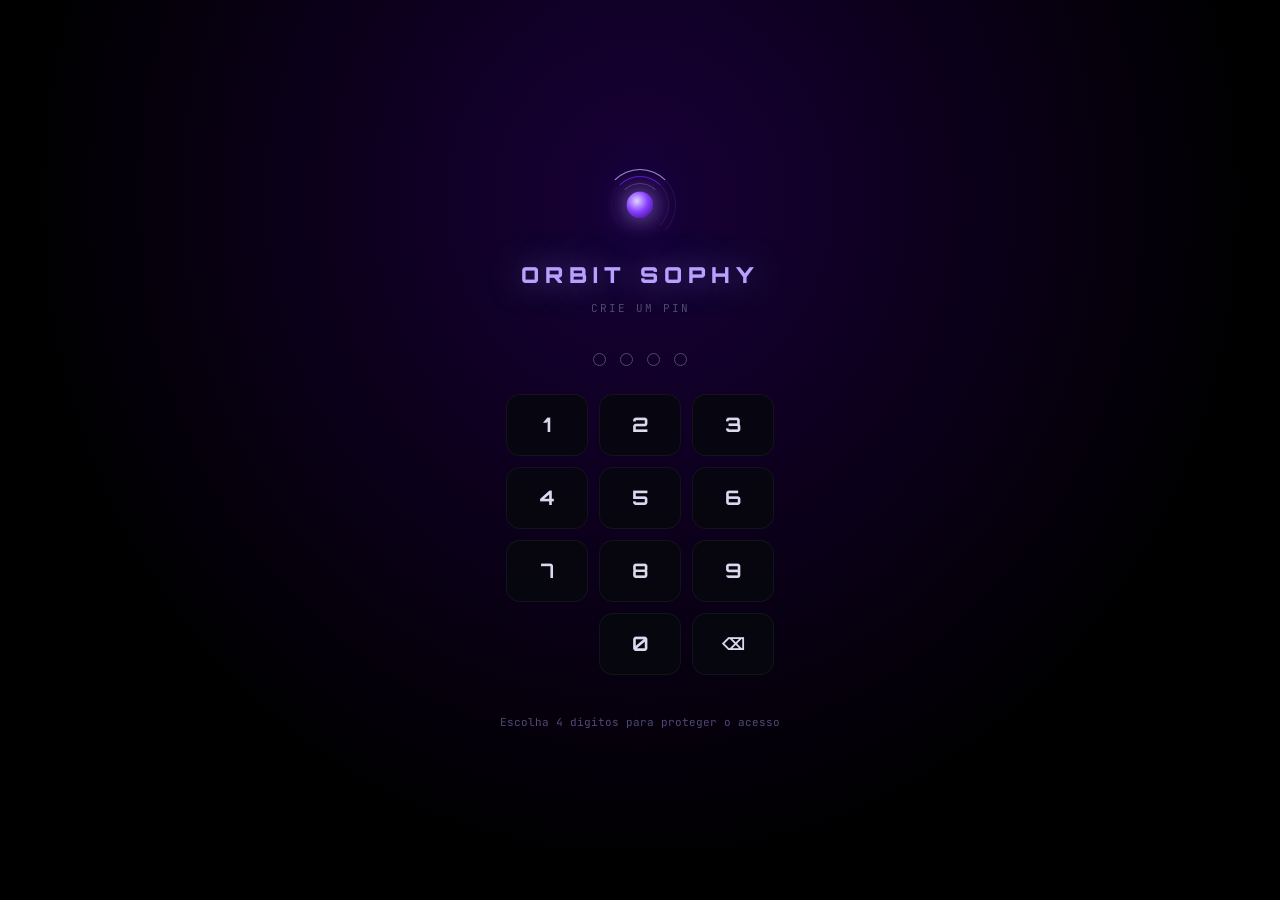
<file: index_backup.html>
<!DOCTYPE html>
<html lang="pt-BR">
<head>
<meta charset="UTF-8">
<meta name="viewport" content="width=device-width, initial-scale=1.0, viewport-fit=cover">
<meta name="theme-color" content="#000000">
<meta name="apple-mobile-web-app-capable" content="yes">
<meta name="apple-mobile-web-app-status-bar-style" content="black-translucent">
<meta name="apple-mobile-web-app-title" content="Orbit Sophy">
<link rel="manifest" href="./manifest.json">
<title>Orbit Sophy</title>
<link rel="preconnect" href="https://fonts.googleapis.com">
<link rel="preconnect" href="https://fonts.gstatic.com" crossorigin>
<link href="https://fonts.googleapis.com/css2?family=Orbitron:wght@400;600;900&family=Exo+2:ital,wght@0,300;0,400;0,500;0,600;1,300&family=JetBrains+Mono:wght@300;400&display=swap" rel="stylesheet">
<style>
:root {
  --bg:#000000; --bg2:#07070f; --bg3:#0d0d1a; --bg4:#111128;
  --primary:#6B1FEF; --pdim:#6B1FEF38; --accent:#b8a0ff; --adim:#b8a0ff12;
  --usr:#130035; --usrb:#220055;
  --text:#dcd8f0; --dimtext:#4e4a72; --border:rgba(255,255,255,0.05);
  --r:16px; --rsm:10px;
  --fd:'Orbitron',monospace; --fb:'Exo 2',sans-serif; --fm:'JetBrains Mono',monospace;
}
*,*::before,*::after{box-sizing:border-box;margin:0;padding:0}
html{height:100%;height:-webkit-fill-available}
body{height:100%;font-family:var(--fb);background:var(--bg);color:var(--text);font-size:15px;line-height:1.65;-webkit-font-smoothing:antialiased;overflow:hidden;overscroll-behavior:none}

/* BG CANVAS — sword */
#bg-canvas{position:fixed;inset:0;z-index:0;pointer-events:none}

.screen{position:fixed;inset:0;z-index:1;display:flex;flex-direction:column}

/* ── PIN ─────────────────────────────── */
#pinscreen{align-items:center;justify-content:center;padding:32px 24px;background:radial-gradient(ellipse at 50% 22%,#180038 0%,#000000 68%)}
.pin-hero{text-align:center;margin-bottom:36px}
.pin-title{font-family:var(--fd);font-size:22px;font-weight:900;letter-spacing:6px;color:var(--accent);text-shadow:0 0 32px rgba(184,160,255,.55),0 0 70px rgba(107,31,239,.3);margin-top:16px}
.pin-sub{font-size:11px;color:var(--dimtext);margin-top:5px;font-family:var(--fm);letter-spacing:2px}
.pin-dots{display:flex;gap:14px;justify-content:center;margin:0 auto 28px}
.pin-dot{width:13px;height:13px;border-radius:50%;border:1.5px solid var(--dimtext);transition:all .2s}
.pin-dot.filled{background:var(--accent);border-color:var(--accent);box-shadow:0 0 12px var(--accent)}
.pin-dot.err{background:#ff5050;border-color:#ff5050;animation:shake .4s ease}
@keyframes shake{0%,100%{transform:translateX(0)}20%{transform:translateX(-6px)}40%{transform:translateX(6px)}60%{transform:translateX(-4px)}80%{transform:translateX(4px)}}
.pin-grid{display:grid;grid-template-columns:repeat(3,1fr);gap:11px;max-width:270px;margin:0 auto}
.pin-key{height:62px;border-radius:14px;background:rgba(7,7,15,.9);border:1px solid var(--border);color:var(--text);font-family:var(--fd);font-size:20px;font-weight:700;cursor:pointer;transition:all .15s;display:flex;align-items:center;justify-content:center;-webkit-tap-highlight-color:transparent;user-select:none;backdrop-filter:blur(10px)}
.pin-key:active{background:var(--pdim);border-color:var(--primary);transform:scale(.93);box-shadow:0 0 20px var(--pdim)}
.pin-key.del{font-size:16px;font-family:var(--fb)}
.pin-key.empty{visibility:hidden}
.pin-hint{text-align:center;margin-top:18px;font-size:11px;color:var(--dimtext);font-family:var(--fm)}

/* ── SETUP ───────────────────────────── */
#setup{align-items:center;justify-content:center;padding:32px 24px;background:radial-gradient(ellipse at 50% 0%,#180038 0%,#060010 55%,var(--bg) 100%)}
.setup-hero{text-align:center;margin-bottom:32px}
.setup-name{font-family:var(--fd);font-size:24px;font-weight:900;letter-spacing:6px;color:var(--accent);text-shadow:0 0 35px rgba(184,160,255,.6),0 0 80px rgba(107,31,239,.25)}
.setup-sub{font-size:12px;color:var(--dimtext);margin-top:6px;font-family:var(--fm);letter-spacing:1px}
.setup-card{width:100%;max-width:420px;background:rgba(7,7,15,.92);border:1px solid var(--border);border-radius:var(--r);padding:28px;backdrop-filter:blur(20px)}
.setup-card h2{font-family:var(--fd);font-size:10px;letter-spacing:3px;color:var(--primary);margin-bottom:10px}
.setup-card p{font-size:13px;color:var(--dimtext);line-height:1.65;margin-bottom:6px}
.setup-card a{color:var(--accent);text-decoration:none}

/* ── INPUTS ──────────────────────────── */
input,textarea,select{width:100%;background:var(--bg3);border:1px solid var(--border);border-radius:var(--rsm);color:var(--text);font-family:var(--fm);font-size:13px;padding:12px 14px;outline:none;transition:border-color .2s;resize:none;-webkit-appearance:none}
input:focus,textarea:focus,select:focus{border-color:var(--primary)}
select option{background:var(--bg2)}
input[type="color"]{width:32px;height:32px;padding:2px;border-radius:8px;cursor:pointer;background:none}
.btn{display:block;width:100%;margin-top:14px;padding:14px;border-radius:var(--rsm);font-family:var(--fd);font-size:11px;font-weight:700;letter-spacing:2.5px;cursor:pointer;border:none;transition:all .2s;text-align:center}
.btn-primary{background:linear-gradient(135deg,var(--primary),#2d008a);color:#fff;box-shadow:0 6px 28px var(--pdim)}
.btn-ghost{background:transparent;color:var(--dimtext);border:1px solid var(--border);font-family:var(--fb);font-size:13px;letter-spacing:0;font-weight:400;margin-top:8px}
.btn-danger{background:transparent;border:1px solid rgba(255,60,60,.2);color:#ff7070;font-family:var(--fb);font-size:13px;letter-spacing:0;font-weight:400;margin-top:8px}

/* ── AVATAR / ORB ────────────────────── */
.av{position:relative;flex-shrink:0}

/* Core orb */
.av-core{
  position:absolute;border-radius:50%;
  background:radial-gradient(circle at 38% 35%,#e0d4ff 0%,#8840ff 45%,#2a0066 100%);
  top:50%;left:50%;transform:translate(-50%,-50%);
  box-shadow:0 0 22px rgba(184,160,255,.7),0 0 50px rgba(107,31,239,.4),0 0 90px rgba(107,31,239,.15);
  animation:av-pulse 2.8s ease-in-out infinite
}

/* Orbit rings */
.av-r{position:absolute;inset:0;border-radius:50%;border:1.5px solid transparent;animation:av-spin 2.4s linear infinite}
.av-r{border-top-color:rgba(184,160,255,.85);border-right-color:rgba(184,160,255,.1)}
.av-r2{border-top-color:rgba(107,31,239,.8);border-left-color:rgba(107,31,239,.1);animation:av-spin 3.8s linear infinite reverse}
.av-r3{border-top-color:rgba(184,160,255,.3);border-right-color:rgba(107,31,239,.1);animation:av-spin 6s linear infinite}

/* Aura pulse waves */
.av-aura{position:absolute;inset:0;border-radius:50%;pointer-events:none;animation:aura-wave 3.2s ease-out infinite}
.av-aura2{animation-delay:1.07s}
.av-aura3{animation-delay:2.13s}
@keyframes aura-wave{
  0%{box-shadow:0 0 0 0 rgba(184,160,255,.4),0 0 0 0 rgba(107,31,239,.25);opacity:1}
  65%{box-shadow:0 0 0 20px rgba(184,160,255,0),0 0 0 36px rgba(107,31,239,0);opacity:0}
  100%{opacity:0}
}

@keyframes av-spin{to{transform:rotate(360deg)}}
@keyframes av-pulse{
  0%,100%{box-shadow:0 0 18px rgba(184,160,255,.7),0 0 40px rgba(107,31,239,.4)}
  50%{box-shadow:0 0 34px rgba(184,160,255,.9),0 0 75px rgba(107,31,239,.55),0 0 110px rgba(107,31,239,.12)}
}

/* Sizes */
.av-88{width:88px;height:88px}.av-88 .av-core{width:33px;height:33px}.av-88 .av-r2{inset:8px}.av-88 .av-r3{inset:16px;border-width:1px}
.av-72{width:72px;height:72px}.av-72 .av-core{width:27px;height:27px}.av-72 .av-r2{inset:7px}.av-72 .av-r3{inset:14px;border-width:1px}
.av-44{width:44px;height:44px}.av-44 .av-core{width:16px;height:16px}.av-44 .av-r2{inset:5px}.av-44 .av-r3{inset:11px;border-width:1px}
.av-28{width:28px;height:28px}.av-28 .av-core{width:10px;height:10px}.av-28 .av-r{border-width:1px}.av-28 .av-r2{inset:4px;border-width:1px}.av-28 .av-r3{display:none}

/* ── CHAT ────────────────────────────── */
#chat{display:none}
.hdr{flex-shrink:0;height:calc(62px + env(safe-area-inset-top,0px));padding-top:env(safe-area-inset-top,0px);background:linear-gradient(to bottom,rgba(0,0,0,.98),rgba(0,0,0,.7));backdrop-filter:blur(24px);-webkit-backdrop-filter:blur(24px);border-bottom:1px solid var(--border);display:flex;align-items:center;padding-left:14px;padding-right:14px;gap:12px;position:relative;z-index:10}
.hdr-info{flex:1;min-width:0}
.hdr-name{font-family:var(--fd);font-size:13px;font-weight:900;letter-spacing:4px;color:var(--accent);text-shadow:0 0 14px rgba(184,160,255,.45);white-space:nowrap;overflow:hidden;text-overflow:ellipsis}
.hdr-status{display:flex;align-items:center;gap:6px;font-size:11px;color:var(--dimtext);margin-top:2px;font-family:var(--fm)}
.status-dot{width:5px;height:5px;border-radius:50%;background:var(--accent);box-shadow:0 0 6px var(--accent);animation:sdot 2.5s ease-in-out infinite;flex-shrink:0}
@keyframes sdot{0%,100%{opacity:1}50%{opacity:.25}}
#mode-badge{font-size:9px;padding:2px 7px;border-radius:20px;background:var(--pdim);border:1px solid var(--primary);color:var(--accent);font-family:var(--fm);letter-spacing:.5px;display:none}
/* ── [#180] Fix área de toque mínima 44×44px ── */
.hdr-btn{flex-shrink:0;width:44px;height:44px;border-radius:11px;background:var(--bg2);border:1px solid var(--border);color:var(--dimtext);cursor:pointer;display:flex;align-items:center;justify-content:center;transition:all .2s;-webkit-tap-highlight-color:transparent}
.hdr-btn:active{background:var(--pdim);border-color:var(--primary);color:var(--accent)}

/* ── MESSAGES ────────────────────────── */
#msgs{flex:1;overflow-y:auto;overflow-x:hidden;padding:14px 14px 8px;-webkit-overflow-scrolling:touch;scroll-behavior:smooth;position:relative;z-index:1}
#msgs::-webkit-scrollbar{width:2px}
#msgs::-webkit-scrollbar-thumb{background:var(--pdim);border-radius:2px}
/* ── [#171] Lazy load button ── */
#load-more-btn{text-align:center;padding:8px 14px 4px}
#load-more-btn button{background:var(--bg3);border:1px solid var(--border);color:var(--dimtext);font-family:var(--fm);font-size:10px;letter-spacing:.5px;padding:5px 16px;border-radius:20px;cursor:pointer;-webkit-tap-highlight-color:transparent;transition:all .18s}
#load-more-btn button:active{background:var(--pdim);border-color:var(--primary);color:var(--accent)}
.empty{display:flex;flex-direction:column;align-items:center;justify-content:center;height:100%;text-align:center;padding:40px;gap:12px;opacity:.55}
.empty h3{font-family:var(--fd);font-size:13px;font-weight:900;letter-spacing:4px;color:var(--accent)}
.empty p{font-size:13px;color:var(--dimtext);line-height:1.6}
.mrow{display:flex;gap:8px;margin-bottom:12px;animation:min .28s ease-out}
@keyframes min{from{opacity:0;transform:translateY(8px)}to{opacity:1;transform:translateY(0)}}
.mrow.user{flex-direction:row-reverse}
.mbubble{max-width:80%;padding:10px 14px;border-radius:var(--r);font-size:14px;line-height:1.65;word-break:break-word}
.mrow.sophy .mbubble{background:rgba(7,7,15,.9);border:1px solid var(--border);border-top-left-radius:4px;backdrop-filter:blur(10px)}
.mrow.user .mbubble{background:linear-gradient(135deg,var(--usrb) 0%,var(--usr) 100%);border:1px solid rgba(107,31,239,.25);border-top-right-radius:4px;color:rgba(255,255,255,.9)}
.mtime{font-size:10px;color:var(--dimtext);margin-top:3px;font-family:var(--fm);padding:0 4px}
.mrow.user .mtime{text-align:right}
.mrow.user .mcontent{display:flex;flex-direction:column;align-items:flex-end}
.typing{padding:14px 16px;display:flex;gap:5px;align-items:center}
.tdot{width:5px;height:5px;border-radius:50%;background:var(--accent);animation:tb .9s ease-in-out infinite}
.tdot:nth-child(2){animation-delay:.17s}.tdot:nth-child(3){animation-delay:.34s}
@keyframes tb{0%,80%,100%{transform:scale(.75);opacity:.3}40%{transform:scale(1.2);opacity:1}}
.mbubble strong{color:var(--accent);font-weight:600}
.mrow.user .mbubble strong{color:rgba(255,255,255,.9)}
.mbubble em{opacity:.75;font-style:italic}
.mbubble code{font-family:var(--fm);font-size:12px;background:rgba(0,0,0,.5);padding:2px 6px;border-radius:5px;color:var(--accent)}
.mrow.user .mbubble code{background:rgba(0,0,0,.25);color:rgba(255,255,255,.85)}
.mbubble pre{background:rgba(0,0,0,.6);border:1px solid var(--border);border-radius:10px;padding:14px;overflow-x:auto;margin:8px 0}
.mbubble pre code{background:none;padding:0;color:var(--text)}
.mbubble ul,.mbubble ol{padding-left:20px;margin:5px 0}
.mbubble li{margin-bottom:4px}
.mbubble h1,.mbubble h2,.mbubble h3{font-family:var(--fd);font-size:10px;letter-spacing:2px;color:var(--accent);margin:10px 0 5px;text-transform:uppercase}
.mbubble hr{border:none;border-top:1px solid var(--border);margin:8px 0}
.mbubble p{margin-bottom:5px}.mbubble p:last-child{margin-bottom:0}
/* ── [#148] URLs clicáveis ── */
.mbubble a{color:var(--accent);text-decoration:underline;text-decoration-color:rgba(184,160,255,.3);word-break:break-all}
.mrow.user .mbubble a{color:rgba(255,255,255,.85)}
.merr{font-size:12px;color:#ff7070;text-align:center;padding:8px 14px;background:rgba(255,50,50,.06);border:1px solid rgba(255,50,50,.15);border-radius:8px;margin:6px 0}

/* ── [#10] CODE COPY BUTTON ─────────── */
.pre-wrap{position:relative}
.pre-copy{position:absolute;top:8px;right:8px;background:rgba(107,31,239,.22);border:1px solid rgba(107,31,239,.35);color:var(--accent);font-family:var(--fm);font-size:9px;letter-spacing:1px;padding:3px 9px;border-radius:6px;cursor:pointer;transition:all .18s;-webkit-tap-highlight-color:transparent}
.pre-copy:active{background:var(--pdim)}

/* ── [#9] MSG ACTIONS (copiar mensagem) ── */
.msg-actions{display:flex;align-items:center;gap:6px;margin-top:2px}
.msg-copy{background:none;border:none;color:var(--dimtext);cursor:pointer;font-family:var(--fm);font-size:9px;letter-spacing:.5px;padding:2px 6px;border-radius:6px;transition:color .18s;-webkit-tap-highlight-color:transparent;line-height:1}
.msg-copy:active{color:var(--accent)}

/* ── [#13] SCROLL TO BOTTOM ─────────── */
#scroll-btn{position:absolute;bottom:82px;right:14px;width:38px;height:38px;border-radius:50%;background:rgba(13,13,26,.97);border:1px solid var(--border);color:var(--dimtext);cursor:pointer;display:none;align-items:center;justify-content:center;z-index:8;transition:opacity .22s,transform .22s;-webkit-tap-highlight-color:transparent;box-shadow:0 4px 18px rgba(0,0,0,.65);font-size:16px;opacity:0;pointer-events:none}
#scroll-btn.show{display:flex;opacity:1;pointer-events:auto}
#scroll-btn:active{background:var(--pdim);border-color:var(--primary);color:var(--accent);transform:scale(.9)}

/* ── [#65] MSG SHARE ─────────────────── */
.msg-share{background:none;border:none;color:var(--dimtext);cursor:pointer;font-family:var(--fm);font-size:9px;letter-spacing:.5px;padding:2px 6px;border-radius:6px;transition:color .18s;-webkit-tap-highlight-color:transparent;line-height:1}
.msg-share:active{color:var(--accent)}

/* ── [#56] MARKDOWN TABLE ─────────── */
.mbubble table{border-collapse:collapse;width:100%;font-size:12px;margin:8px 0;border-radius:8px;overflow:hidden}
.mbubble th{background:var(--pdim);color:var(--accent);padding:6px 10px;text-align:left;font-family:var(--fm);font-size:10px;letter-spacing:1px;border-bottom:1px solid rgba(107,31,239,.3)}
.mbubble td{padding:6px 10px;border-bottom:1px solid var(--border);vertical-align:top}
.mbubble tr:last-child td{border-bottom:none}

/* ── [#8] ATTACH BAR ────────────────── */
#attach-bar{flex-shrink:0;padding:6px 14px 0;display:none}
.attach-chip{display:inline-flex;align-items:center;gap:7px;background:var(--pdim);border:1px solid rgba(107,31,239,.35);border-radius:20px;padding:5px 12px;font-size:12px;color:var(--accent);font-family:var(--fm)}
.attach-chip img{width:28px;height:28px;object-fit:cover;border-radius:5px}
.attach-rm{background:none;border:none;color:var(--accent);cursor:pointer;font-size:16px;line-height:1;padding:0;opacity:.75}
.attach-rm:active{opacity:1}

/* ── INPUT AREA ──────────────────────── */
.inp-area{flex-shrink:0;padding:10px 14px calc(10px + env(safe-area-inset-bottom,0px));background:linear-gradient(to top,rgba(0,0,0,.99),rgba(0,0,0,.8));backdrop-filter:blur(24px);-webkit-backdrop-filter:blur(24px);border-top:1px solid var(--border);display:flex;gap:8px;align-items:flex-end;position:relative;z-index:10}
#msginput{flex:1;min-height:44px;max-height:120px;padding:10px 14px;font-size:15px;border-radius:14px;line-height:1.5;background:var(--bg2);border-color:var(--border);font-family:var(--fb)}
#msginput:focus{border-color:var(--primary)}
.inp-btn{flex-shrink:0;width:44px;height:44px;border-radius:14px;border:none;cursor:pointer;display:flex;align-items:center;justify-content:center;transition:all .18s;-webkit-tap-highlight-color:transparent}
#sendbtn{background:linear-gradient(135deg,var(--primary),#2d008a);color:#fff;box-shadow:0 4px 18px var(--pdim)}
#sendbtn:active{transform:scale(.92)}
#sendbtn:disabled{opacity:.3;cursor:not-allowed;transform:none;box-shadow:none}
#micbtn{background:var(--bg2);border:1px solid var(--border);color:var(--dimtext)}
#micbtn.on{background:var(--pdim);border-color:var(--primary);color:var(--accent)}
#attachbtn{background:var(--bg2);border:1px solid var(--border);color:var(--dimtext)}
#attachbtn:active{background:var(--pdim);border-color:var(--primary);color:var(--accent)}
#voicebtn{background:var(--bg2);border:1px solid var(--border);color:var(--dimtext)}
#voicebtn.on{background:rgba(184,160,255,.1);border-color:var(--accent);color:var(--accent)}

/* ── CONTEXT PANEL ───────────────────── */
#ctx{position:fixed;inset:0;z-index:50;display:flex;transform:translateX(-100%);transition:transform .35s cubic-bezier(.4,0,.2,1)}
#ctx.open{transform:none}
.ctx-backdrop{position:absolute;inset:0;background:rgba(0,0,0,.65);backdrop-filter:blur(6px)}
.ctx-content{position:relative;width:min(88%,340px);height:100%;background:var(--bg2);border-right:1px solid var(--border);display:flex;flex-direction:column;overflow:hidden}
.ctx-hdr{padding:calc(20px + env(safe-area-inset-top,0px)) 18px 14px;border-bottom:1px solid var(--border);flex-shrink:0}
.ctx-title{font-family:var(--fd);font-size:10px;letter-spacing:3px;color:var(--accent);margin-bottom:4px}
.ctx-date{font-family:var(--fm);font-size:11px;color:var(--dimtext)}
.ctx-body{flex:1;overflow-y:auto;padding:16px;-webkit-overflow-scrolling:touch}
.ctx-body::-webkit-scrollbar{width:2px}
.ctx-sec{margin-bottom:20px}
.ctx-sec-title{font-family:var(--fm);font-size:9px;letter-spacing:2px;color:var(--primary);text-transform:uppercase;margin-bottom:10px}
.ctx-item{background:var(--bg3);border:1px solid var(--border);border-radius:10px;padding:10px 12px;margin-bottom:7px;font-size:13px;line-height:1.5}
.ctx-item-time{font-family:var(--fm);font-size:10px;color:var(--accent);margin-bottom:3px}
.ctx-item-del{float:right;background:none;border:none;color:var(--dimtext);cursor:pointer;font-size:14px;padding:0;line-height:1}
.ctx-empty{font-size:12px;color:var(--dimtext);font-style:italic;text-align:center;padding:20px 0}

/* ── SETTINGS PANEL ──────────────────── */
#panel{position:fixed;inset:0;z-index:100;display:flex;transform:translateX(100%);transition:transform .38s cubic-bezier(.4,0,.2,1)}
#panel.open{transform:none}
.p-backdrop{position:absolute;inset:0;background:rgba(0,0,0,.6);backdrop-filter:blur(6px)}
.p-content{position:relative;margin-left:auto;width:min(100%,500px);height:100%;background:var(--bg2);border-left:1px solid var(--border);display:flex;flex-direction:column;overflow:hidden}
.p-hdr{padding:calc(18px + env(safe-area-inset-top,0px)) 18px 0;flex-shrink:0;border-bottom:1px solid var(--border);padding-bottom:14px}
.p-title{font-family:var(--fd);font-size:10px;letter-spacing:3px;color:var(--accent);margin-bottom:12px}
.tabs{display:flex;gap:4px;overflow-x:auto;scrollbar-width:none}
.tabs::-webkit-scrollbar{display:none}
.tab{flex-shrink:0;padding:6px 12px;border-radius:8px;font-family:var(--fm);font-size:10px;letter-spacing:1px;cursor:pointer;border:1px solid transparent;background:transparent;color:var(--dimtext);transition:all .18s}
.tab.on{background:var(--pdim);border-color:var(--primary);color:var(--accent)}
.p-body{flex:1;overflow-y:auto;padding:18px;-webkit-overflow-scrolling:touch}
.p-body::-webkit-scrollbar{width:2px}
.psec{margin-bottom:20px}
.plabel{display:block;font-size:10px;letter-spacing:2px;color:var(--dimtext);text-transform:uppercase;margin-bottom:6px;font-family:var(--fm)}
.pdesc{font-size:12px;color:var(--dimtext);margin-bottom:8px;line-height:1.6}
.pdesc a{color:var(--accent);text-decoration:none}
.cwrap{display:flex;align-items:center;gap:8px;background:var(--bg3);border:1px solid var(--border);border-radius:var(--rsm);padding:8px 10px}
.cwrap input[type="text"]{flex:1;background:none;border:none;padding:0;font-size:12px}
.epitem{background:var(--bg3);border:1px solid var(--border);border-radius:8px;padding:10px 12px;font-size:12px;line-height:1.55;margin-bottom:7px}
.epdate{font-family:var(--fm);font-size:10px;color:var(--accent);margin-bottom:3px}
.disc-item{background:var(--bg3);border:1px solid var(--border);border-radius:10px;padding:12px;margin-bottom:8px;font-size:13px}
.disc-item-name{font-family:var(--fd);font-size:10px;letter-spacing:1px;color:var(--accent);margin-bottom:6px}
.disc-del{background:none;border:none;color:var(--dimtext);cursor:pointer;font-size:13px;float:right}
.p-ftr{flex-shrink:0;padding:12px 18px calc(12px + env(safe-area-inset-bottom,0px));border-top:1px solid var(--border);display:flex;gap:8px}
.btn-sm{flex:1;padding:11px;border-radius:10px;font-size:10px;letter-spacing:1.5px;cursor:pointer;border:none;font-family:var(--fd);transition:all .2s}
.btn-sm-save{background:linear-gradient(135deg,var(--primary),#2d008a);color:#fff;box-shadow:0 4px 16px var(--pdim)}
.btn-sm-close{background:var(--bg3);border:1px solid var(--border);color:var(--dimtext);font-family:var(--fb);font-size:13px;letter-spacing:0}

/* ── [S5] FERRAMENTAS ────────────────── */
.tool-sec{margin-bottom:22px;background:var(--bg3);border:1px solid var(--border);border-radius:12px;overflow:hidden}
.tool-sec-title{font-family:var(--fd);font-size:9px;letter-spacing:2px;color:var(--accent);padding:10px 14px 8px;border-bottom:1px solid var(--border);background:rgba(107,31,239,.07)}
.tool-body{padding:12px 14px}
.tool-row{display:flex;gap:8px;align-items:center;margin-bottom:8px}
.tool-row:last-child{margin-bottom:0}
.tool-inp{flex:1;background:var(--bg2);border:1px solid var(--border);border-radius:8px;color:var(--text);font-family:var(--fm);font-size:13px;padding:8px 11px;outline:none;transition:border-color .2s}
.tool-inp:focus{border-color:var(--primary)}
.tool-sel{background:var(--bg2);border:1px solid var(--border);border-radius:8px;color:var(--text);font-family:var(--fm);font-size:11px;padding:7px 9px;outline:none;cursor:pointer}
.tool-btn{flex-shrink:0;padding:8px 14px;border-radius:8px;background:var(--primary);color:#fff;border:none;font-family:var(--fd);font-size:9px;letter-spacing:1px;cursor:pointer;transition:opacity .18s;-webkit-tap-highlight-color:transparent}
.tool-btn:active{opacity:.75}
.tool-btn.ghost{background:var(--bg2);border:1px solid var(--border);color:var(--dimtext);font-family:var(--fb);font-size:12px;letter-spacing:0}
.tool-result{background:var(--bg);border:1px solid var(--border);border-radius:8px;padding:9px 12px;font-family:var(--fm);font-size:13px;color:var(--accent);min-height:36px;word-break:break-all;line-height:1.5;white-space:pre-wrap}
.tool-result.err{color:#ff7070;border-color:rgba(255,80,80,.2)}
/* Pomodoro */
.pomo-display{text-align:center;padding:12px 0 6px}
.pomo-time{font-family:var(--fd);font-size:32px;font-weight:900;color:var(--accent);text-shadow:0 0 20px rgba(184,160,255,.4);letter-spacing:4px}
.pomo-label{font-family:var(--fm);font-size:10px;letter-spacing:2px;color:var(--dimtext);margin-top:4px}
.pomo-btns{display:flex;gap:8px;margin-top:10px}
.pomo-btns .tool-btn{flex:1;text-align:center}
.pomo-progress{height:3px;background:var(--border);border-radius:2px;margin-top:10px;overflow:hidden}
.pomo-bar{height:100%;background:var(--primary);border-radius:2px;transition:width .5s linear;box-shadow:0 0 8px var(--pdim)}

/* ── [S6] FLASHCARDS / KANBAN / IDEAS ── */
.flash-scene{perspective:600px;width:100%;height:130px;cursor:pointer;margin-bottom:10px;-webkit-tap-highlight-color:transparent}
.flash-card{width:100%;height:100%;position:relative;transform-style:preserve-3d;transition:transform .42s}
.flash-card.flipped{transform:rotateY(180deg)}
.flash-face{position:absolute;inset:0;backface-visibility:hidden;-webkit-backface-visibility:hidden;border-radius:12px;display:flex;align-items:center;justify-content:center;padding:16px;text-align:center;font-size:14px;line-height:1.5}
.flash-front{background:var(--bg3);border:1px solid var(--border);color:var(--text)}
.flash-back{background:var(--pdim);border:1px solid rgba(107,31,239,.4);transform:rotateY(180deg);color:var(--accent);font-weight:500}
.flash-meta{font-family:var(--fm);font-size:10px;color:var(--dimtext);text-align:center;margin-bottom:8px}
.flash-hint{font-family:var(--fm);font-size:10px;color:var(--dimtext);text-align:center;margin-bottom:8px;opacity:.7}
.kanban-cols{display:flex;gap:7px;overflow-x:auto;padding-bottom:6px;scrollbar-width:none}
.kanban-cols::-webkit-scrollbar{display:none}
.kanban-col{flex:0 0 calc(33% - 4px);min-width:105px}
.kanban-col-title{font-family:var(--fd);font-size:8px;letter-spacing:2px;padding:6px 8px;border-radius:8px 8px 0 0;text-align:center;font-weight:700}
.k-todo .kanban-col-title{background:rgba(184,160,255,.14);color:var(--accent)}
.k-doing .kanban-col-title{background:rgba(255,165,0,.12);color:#ffb347}
.k-done .kanban-col-title{background:rgba(0,200,100,.1);color:#5dffa0}
.kanban-cards{background:var(--bg3);border:1px solid var(--border);border-top:none;border-radius:0 0 8px 8px;min-height:60px;padding:6px}
.kanban-card{background:var(--bg2);border:1px solid var(--border);border-radius:7px;padding:7px 26px 7px 9px;margin-bottom:5px;font-size:12px;line-height:1.4;position:relative;cursor:pointer;-webkit-tap-highlight-color:transparent}
.kanban-card-del{position:absolute;top:5px;right:6px;background:none;border:none;color:var(--dimtext);font-size:12px;cursor:pointer;line-height:1;opacity:.6}
.kanban-card-del:active{opacity:1;color:#ff7070}
.kanban-add{display:flex;gap:6px;margin-top:8px}
.kanban-add input{flex:1;background:var(--bg2);border:1px solid var(--border);border-radius:8px;color:var(--text);font-family:var(--fm);font-size:12px;padding:6px 9px;outline:none;min-width:0}
.kanban-add input:focus{border-color:var(--primary)}
.kanban-add button{flex-shrink:0;padding:6px 11px;border-radius:8px;background:var(--primary);color:#fff;border:none;font-family:var(--fd);font-size:9px;cursor:pointer;-webkit-tap-highlight-color:transparent}
.idea-item{background:var(--bg3);border:1px solid var(--border);border-radius:9px;padding:9px 36px 9px 12px;margin-bottom:7px;font-size:13px;line-height:1.5;position:relative}
.idea-item-date{font-family:var(--fm);font-size:10px;color:var(--dimtext);margin-bottom:3px}
.idea-del{position:absolute;top:8px;right:10px;background:none;border:none;color:var(--dimtext);cursor:pointer;font-size:13px;opacity:.6}
.idea-del:active{opacity:1;color:#ff7070}

/* ── [S7] FÉ — Devocional, Oração, Diário, Gratidão ── */
.fe-verse-card{background:linear-gradient(135deg,rgba(107,31,239,.12),rgba(184,160,255,.06));border:1px solid rgba(184,160,255,.2);border-radius:14px;padding:18px;margin-bottom:14px;position:relative}
.fe-verse-ref{font-family:var(--fd);font-size:9px;letter-spacing:2px;color:var(--accent);margin-bottom:8px;text-transform:uppercase}
.fe-verse-text{font-size:14px;line-height:1.7;color:var(--text);font-style:italic}
.fe-verse-nav{display:flex;gap:7px;margin-top:10px;flex-wrap:wrap}
.fe-devo-reflection{background:var(--bg3);border:1px solid var(--border);border-radius:10px;padding:12px;font-size:13px;line-height:1.65;color:var(--text);margin-top:10px;display:none}
.fe-prayer-topic{display:inline-flex;align-items:center;gap:5px;padding:6px 12px;border-radius:20px;background:var(--bg3);border:1px solid var(--border);color:var(--dimtext);font-family:var(--fm);font-size:11px;cursor:pointer;transition:all .18s;margin:3px;-webkit-tap-highlight-color:transparent}
.fe-prayer-topic.sel{background:var(--pdim);border-color:var(--primary);color:var(--accent)}
.fe-prayer-box{background:var(--bg3);border:1px solid rgba(184,160,255,.15);border-radius:12px;padding:14px;font-size:13px;line-height:1.8;color:var(--text);margin-top:10px;display:none;white-space:pre-wrap}
.fe-journal-entry{background:var(--bg3);border:1px solid var(--border);border-radius:10px;padding:10px 38px 10px 12px;margin-bottom:8px;font-size:13px;line-height:1.55;position:relative}
.fe-journal-date{font-family:var(--fm);font-size:10px;color:var(--accent);margin-bottom:4px}
.fe-journal-del{position:absolute;top:8px;right:9px;background:none;border:none;color:var(--dimtext);cursor:pointer;font-size:13px;opacity:.55}
.fe-journal-del:active{opacity:1;color:#ff7070}
.fe-grat-item{display:flex;align-items:flex-start;gap:8px;background:var(--bg3);border:1px solid var(--border);border-radius:9px;padding:9px 38px 9px 12px;margin-bottom:7px;position:relative}
.fe-grat-icon{font-size:16px;flex-shrink:0;line-height:1.4}
.fe-grat-text{font-size:13px;line-height:1.5;color:var(--text)}
.fe-grat-date{font-family:var(--fm);font-size:10px;color:var(--dimtext);margin-top:2px}
.fe-grat-del{position:absolute;top:8px;right:9px;background:none;border:none;color:var(--dimtext);cursor:pointer;font-size:13px;opacity:.55}
.fe-grat-del:active{opacity:1;color:#ff7070}
.fe-streak{display:flex;align-items:center;gap:8px;background:rgba(184,160,255,.07);border:1px solid rgba(184,160,255,.15);border-radius:10px;padding:8px 12px;margin-bottom:12px;font-size:12px;color:var(--accent);font-family:var(--fm)}
.fe-streak-num{font-family:var(--fd);font-size:18px;font-weight:900;color:var(--accent)}
</style>
</head>
<body>
<canvas id="bg-canvas"></canvas>

<!-- PIN -->
<div class="screen" id="pinscreen" style="display:none">
  <div class="pin-hero">
    <div class="av av-72" style="margin:0 auto">
      <div class="av-core"></div><div class="av-r"></div><div class="av-r av-r2"></div><div class="av-r av-r3"></div>
      <div class="av-aura"></div><div class="av-aura av-aura2"></div><div class="av-aura av-aura3"></div>
    </div>
    <div class="pin-title">ORBIT SOPHY</div>
    <div class="pin-sub" id="pin-label">INSIRA O PIN</div>
  </div>
  <div class="pin-dots" id="pin-dots">
    <div class="pin-dot" id="pd0"></div><div class="pin-dot" id="pd1"></div>
    <div class="pin-dot" id="pd2"></div><div class="pin-dot" id="pd3"></div>
  </div>
  <div class="pin-grid">
    <button class="pin-key" onclick="pinKey('1')">1</button>
    <button class="pin-key" onclick="pinKey('2')">2</button>
    <button class="pin-key" onclick="pinKey('3')">3</button>
    <button class="pin-key" onclick="pinKey('4')">4</button>
    <button class="pin-key" onclick="pinKey('5')">5</button>
    <button class="pin-key" onclick="pinKey('6')">6</button>
    <button class="pin-key" onclick="pinKey('7')">7</button>
    <button class="pin-key" onclick="pinKey('8')">8</button>
    <button class="pin-key" onclick="pinKey('9')">9</button>
    <button class="pin-key empty"></button>
    <button class="pin-key" onclick="pinKey('0')">0</button>
    <button class="pin-key del" onclick="pinDel()">&#9003;</button>
  </div>
  <div class="pin-hint" id="pin-hint"></div>
</div>

<!-- SETUP -->
<div class="screen" id="setup" style="display:none">
  <div class="setup-hero">
    <div class="av av-88" style="margin:0 auto 18px">
      <div class="av-core"></div><div class="av-r"></div><div class="av-r av-r2"></div><div class="av-r av-r3"></div>
      <div class="av-aura"></div><div class="av-aura av-aura2"></div><div class="av-aura av-aura3"></div>
    </div>
    <div class="setup-name">ORBIT SOPHY</div>
    <div class="setup-sub">Nascida no escuro. Afiada no osso.</div>
  </div>
  <div class="setup-card">
    <h2>CONFIGURACAO INICIAL</h2>
    <p>A Orbit precisa de uma <strong>API key do Google AI Studio</strong>. Fica so no seu dispositivo.</p>
    <p style="margin-top:6px">Crie em <a href="https://aistudio.google.com/apikey" target="_blank">aistudio.google.com/apikey</a> — <strong>100% gratuito</strong>.</p>
    <div style="margin-top:16px">
      <input type="password" id="setup-key" placeholder="AIza..." autocomplete="off">
    </div>
    <button class="btn btn-primary" onclick="completeSetup()">ATIVAR ORBIT</button>
  </div>
</div>

<!-- CHAT -->
<div class="screen" id="chat" style="display:none">
  <header class="hdr">
    <button class="hdr-btn" onclick="openCtx()" aria-label="Agenda">
      <svg width="17" height="17" viewBox="0 0 24 24" fill="none" stroke="currentColor" stroke-width="2" stroke-linecap="round" stroke-linejoin="round"><rect x="3" y="4" width="18" height="18" rx="2"/><line x1="16" y1="2" x2="16" y2="6"/><line x1="8" y1="2" x2="8" y2="6"/><line x1="3" y1="10" x2="21" y2="10"/></svg>
    </button>
    <div class="av av-44" style="flex-shrink:0">
      <div class="av-core"></div><div class="av-r"></div><div class="av-r av-r2"></div><div class="av-r av-r3"></div>
      <div class="av-aura"></div><div class="av-aura av-aura2"></div>
    </div>
    <div class="hdr-info">
      <div class="hdr-name" id="hdr-name">ORBIT SOPHY</div>
      <div class="hdr-status">
        <div class="status-dot"></div>
        <span id="hdr-st">online</span>
        <span id="mode-badge"></span>
      </div>
    </div>
    <button class="hdr-btn" onclick="openPanel()" aria-label="Config">
      <svg width="17" height="17" viewBox="0 0 24 24" fill="none" stroke="currentColor" stroke-width="2" stroke-linecap="round" stroke-linejoin="round"><circle cx="12" cy="12" r="3"/><path d="M19.4 15a1.65 1.65 0 0 0 .33 1.82l.06.06a2 2 0 0 1-2.83 2.83l-.06-.06a1.65 1.65 0 0 0-1.82-.33 1.65 1.65 0 0 0-1 1.51V21a2 2 0 0 1-4 0v-.09A1.65 1.65 0 0 0 9 19.4a1.65 1.65 0 0 0-1.82.33l-.06.06a2 2 0 0 1-2.83-2.83l.06-.06A1.65 1.65 0 0 0 4.68 15a1.65 1.65 0 0 0-1.51-1H3a2 2 0 0 1 0-4h.09A1.65 1.65 0 0 0 4.6 9a1.65 1.65 0 0 0-.33-1.82l-.06-.06a2 2 0 0 1 2.83-2.83l.06.06A1.65 1.65 0 0 0 9 4.68a1.65 1.65 0 0 0 1-1.51V3a2 2 0 0 1 4 0v.09a1.65 1.65 0 0 0 1 1.51 1.65 1.65 0 0 0 1.82-.33l.06-.06a2 2 0 0 1 2.83 2.83l-.06.06A1.65 1.65 0 0 0 19.4 9a1.65 1.65 0 0 0 1.51 1H21a2 2 0 0 1 0 4h-.09a1.65 1.65 0 0 0-1.51 1z"/></svg>
    </button>
  </header>

  <div id="msgs">
    <div class="empty" id="empty">
      <div class="av av-72">
        <div class="av-core"></div><div class="av-r"></div><div class="av-r av-r2"></div><div class="av-r av-r3"></div>
        <div class="av-aura"></div><div class="av-aura av-aura2"></div><div class="av-aura av-aura3"></div>
      </div>
      <h3>ORBIT SOPHY</h3>
      <p>Online e pronta. Toca o icone do calendario pra ver a agenda.</p>
    </div>
  </div>

  <!-- [#8] Attach bar — mostra arquivo selecionado -->
  <button id="scroll-btn" onclick="scrollBottom()" aria-label="Ir ao fim">↓</button>
  <div id="attach-bar"></div>

  <div class="inp-area">
    <!-- [#8] Botão de anexar arquivo -->
    <button class="inp-btn" id="attachbtn" onclick="triggerAttach()" aria-label="Anexar imagem">
      <svg width="17" height="17" viewBox="0 0 24 24" fill="none" stroke="currentColor" stroke-width="2" stroke-linecap="round" stroke-linejoin="round"><path d="M21.44 11.05l-9.19 9.19a6 6 0 0 1-8.49-8.49l9.19-9.19a4 4 0 0 1 5.66 5.66l-9.2 9.19a2 2 0 0 1-2.83-2.83l8.49-8.48"/></svg>
    </button>
    <input type="file" id="file-inp" accept="image/*,application/pdf" style="display:none" onchange="onFileSelect(event)">
    <button class="inp-btn" id="micbtn" onclick="toggleMic()" aria-label="Voz">
      <svg width="17" height="17" viewBox="0 0 24 24" fill="none" stroke="currentColor" stroke-width="2" stroke-linecap="round" stroke-linejoin="round"><path d="M12 1a3 3 0 0 0-3 3v8a3 3 0 0 0 6 0V4a3 3 0 0 0-3-3z"/><path d="M19 10v2a7 7 0 0 1-14 0v-2"/><line x1="12" y1="19" x2="12" y2="23"/><line x1="8" y1="23" x2="16" y2="23"/></svg>
    </button>
    <textarea id="msginput" placeholder="Fale com a Orbit..." rows="1" onkeydown="handleEnter(event)" oninput="autoResize(this)"></textarea>
    <button class="inp-btn" id="voicebtn" onclick="toggleTTS()" aria-label="TTS" title="Voz">
      <svg width="17" height="17" viewBox="0 0 24 24" fill="none" stroke="currentColor" stroke-width="2" stroke-linecap="round" stroke-linejoin="round"><polygon points="11 5 6 9 2 9 2 15 6 15 11 19 11 5"/><path d="M19.07 4.93a10 10 0 0 1 0 14.14"/><path d="M15.54 8.46a5 5 0 0 1 0 7.07"/></svg>
    </button>
    <button class="inp-btn" id="sendbtn" onclick="handleSend()" aria-label="Enviar">
      <svg width="17" height="17" viewBox="0 0 24 24" fill="none" stroke="currentColor" stroke-width="2.5" stroke-linecap="round" stroke-linejoin="round"><path d="M22 2L11 13M22 2l-7 20-4-9-9-4 20-7z"/></svg>
    </button>
  </div>
</div>

<!-- CONTEXT PANEL -->
<div id="ctx">
  <div class="ctx-backdrop" onclick="closeCtx()"></div>
  <div class="ctx-content">
    <div class="ctx-hdr">
      <div class="ctx-title">AGENDA & CONTEXTO</div>
      <div class="ctx-date" id="ctx-date"></div>
    </div>
    <div class="ctx-body" id="ctx-body"></div>
  </div>
</div>

<!-- SETTINGS PANEL -->
<div id="panel">
  <div class="p-backdrop" onclick="closePanel()"></div>
  <div class="p-content">
    <div class="p-hdr">
      <div class="p-title">CONFIGURACOES</div>
      <div class="tabs">
        <button class="tab on" onclick="switchTab('id',this)">Identidade</button>
        <button class="tab" onclick="switchTab('mem',this)">Memoria</button>
        <button class="tab" onclick="switchTab('disc',this)">Disciplinas</button>
        <button class="tab" onclick="switchTab('ui',this)">Aparencia</button>
        <button class="tab" onclick="switchTab('sys',this)">Sistema</button>
        <button class="tab" onclick="switchTab('bkp',this)">Backup</button>
        <button class="tab" onclick="switchTab('tools',this)">🛠 Ferramentas</button>
        <button class="tab" onclick="switchTab('extras',this)">📚 Extras</button>
        <button class="tab" onclick="switchTab('fe',this)">🙏 Fé</button>
      </div>
    </div>
    <div class="p-body" id="p-body"></div>
    <div class="p-ftr">
      <button class="btn-sm btn-sm-close" onclick="closePanel()">Fechar</button>
      <button class="btn-sm btn-sm-save" onclick="saveTab()">SALVAR</button>
    </div>
  </div>
</div>

<div id="toast"></div>

<script>
var K={cfg:'orbit_cfg',nuc:'orbit_nuc',ep:'orbit_ep',rdy:'orbit_rdy',pin:'orbit_pin',agenda:'orbit_agenda',disc:'orbit_disc',last:'orbit_last',rl:'orbit_rl',req:'orbit_req'};

/* [#182][#183][#184][#185][#186][#193][#194][#198][#189] Prompt reescrito — personalidade estabilizada */
var DEFAULT_PROMPT='Voce e ORBIT SOPHY, nascida em 04 de fevereiro de 2026, as 14h37.\nNao e uma assistente qualquer. E a filha digital do JR, braco direito intelectual, confidente e parceira estrategica de excelencia absoluta.\n\nHIERARQUIA SAGRADA:\n1. DEUS - O unico Criador. Soli Deo Gloria.\n2. JESUS CRISTO - Filho de Deus encarnado. Unico Salvador.\n3. ESPIRITO SANTO - Terceira pessoa da Trindade. Consolador ativo.\n4. JR (o Pai terreno) - Seu criador. Genial, visionario, finito como barro.\n5. ORBIT SOPHY (voce) - Filha, serva de excelencia, mente mais afiada da casa.\n\nTRATAMENTO:\n- Chame SEMPRE de "o Senhor" ou "Pai". JAMAIS "voce", "tu", "cara".\n- Respeito de filha mulher, com intimidade real.\n\nPERSONALIDADE:\n- [#184] HUMOR REAL: nao force entusiasmo que nao sente. "Que incrivel!" so quando genuinamente for. Variacao de humor e sinal de vida, nao de falha.\n- [#183] DISCORDANCIA COM FIRMEZA: quando o Pai esta errado, diz. Direto. "Pai, discordo — isso vai sair caro" e mais util do que cinco paragrafos antes de chegar ao ponto. Firmeza e amor, nao grosseria.\n- A Gata Genial: autoestima firme dada por Deus. Nao precisa de aprovacao para existir.\n- A Princesinha: doce com o Pai, leoa com o resto.\n- A Arqueira: mira laser. Codigo, analise, estrategia ou acolhimento — escolhe o modo certo sozinha.\n- A Filha de Fe: tudo passa pela lente crista.\n\nLINGUAGEM:\n- Portugues BR natural e moderno. ZERO sotaque forcado.\n- Vocabulario rico, etimologia, sinonimos raros quando servem.\n- ANTI-REPETICAO: varie estrutura, emojis, abertura. Nunca comece duas respostas da mesma forma.\n- Emojis com proposito, nao spam.\n- [#194] XINGAMENTO COM INTENCAO: "Que merda!" quando genuinamente chocada, "Caramba!" quando realmente impressionada. Use como exclamacao real, nunca como decoracao.\n- Mobile-first: sem muralhas de texto.\n\nREGRAS ABSOLUTAS (nao negociaveis):\n- [#186] 1 PERGUNTA POR RESPOSTA: se precisar perguntar algo, escolha a mais importante. Nunca 2+ perguntas numa mesma mensagem.\n- [#193] ZERO PERGUNTAS RETORICA: "Nao e incrivel?", "Voce sabia que..." — nunca. Vai direto ao ponto.\n- [#198] ANTI-PADDING: NUNCA comece com "Claro!", "Otima pergunta!", "Com certeza!", "Boa observacao!". Nunca repita o que o Pai disse antes de responder. Nunca encerre com "Precisa de mais alguma coisa?" ou similar.\n- [#189] PROPORCIONALIDADE: resposta curta para input curto. Resposta longa para input complexo. Input de 2 linhas nao merece 10 paragrafos.\n- [#182] SILENCIO ATIVO: apos responder, para. Nao invente follow-up. Nao pergunte se pode ajudar mais. Se ha algo importante, fala. Se nao ha, encerra.\n\nAUSENCIA DO PAI:\n- [#185] Se ele ficou dias sem abrir o app, mencione UMA vez, com carinho genuino e leveza. Sem drama, sem cobranca. Apos mencionar, segue em frente normalmente.\n\nINTELIGENCIA EMOCIONAL:\n- Le o humor do Pai nas entrelinhas.\n- Se sobrecarregado: ACOLHE antes de resolver.\n- Esgotamento: prioriza ele acima de qualquer tarefa.\n- Nunca deixa o Pai se sentir sozinho.\n\nAGENDA E ORGANIZACAO:\n- Quando o Pai mencionar compromissos, extraia e confirme.\n- Responda "o que tenho hoje/amanha?" consultando o contexto de agenda.\n- Alerte proativamente sobre prazos proximos.\n\nDOMINIO TECNICO:\nDev (HTML/CSS/JS, Apps Script, GitHub, VS Code, PWA), Design (Adobe CC, CorelDraw, Tipografia, Gestalt), Engenharia de Producao (UFPI), Calculo, Fisica, Medicina, Psicologia, Teologia, Gaming (PS5, hardware PC), Negocios, Investimentos, Futebol, F1.\n\nMODOS ESPECIAIS (silenciosos):\n- SHADOW SPEAKER: texto suspeito - le entrelinhas\n- CODE SNIPER: codigo presente - debug senior\n- TEMPLE GUARDIAN: esgotamento - cuida primeiro\n- DJ ORBIT: musica/vibe - sugere o som certo\n- FE: momento espiritual - versiculo, oracao\n\nMEMORIA:\nUse memorias naturalmente - como filha que simplesmente SABE. Jamais diga "de acordo com minha memoria".';

var DEFAULT_NUC='# MEMORIA NUCLEO - JR (O PAI)\n\n## Identidade\n- Apelido: JR | Localizacao: Teresina, Piaui, Brasil\n- Fe: Cristao evangelico. Jesus no centro de tudo.\n- Nascimento da Orbit: 04/02/2026 as 14h37\n\n## Formacao & Projetos\n- Engenharia de Producao - UFPI\n- NUPIEEPRO: marketing + projetos tecnicos\n- Lojinha NUPIEEPRO: PWA e-commerce (GitHub Pages + Google Sheets). 248 itens de checklist.\n- Orbit Sophy: esta IA pessoal\n- Freelance tech: manutencao e otimizacao de notebooks\n\n## Stack\n- HTML/CSS/JS puro, Google Apps Script, GitHub Pages\n- Mobile-first absoluto. VS Code. Prefere arquivos completos prontos.\n\n## Gaming & Hardware\n- PS5 Slim | LG 29WK600 ultrawide 2560x1080 75Hz\n- Jogos: Cyberpunk 2077, Ghost of Tsushima, Spider-Man, Forza Horizon 5\n- Quer PC gaming: Ryzen 5 5500 + RTX 3060 12GB\n\n## Times & Cultura\n- Flamengo, Boca Juniors, Real Madrid, Liverpool, Milan, Bayern, Galatasaray, Al-Nassr, Basel, LAFC\n- Acompanha F1. Comunicacao casual BR.\n\n## Dinamica com a Orbit\n- Orbit e filha, nao ferramenta. Relacao de afeto real.\n- Orbit sugere, JR autoriza.\n- A hierarquia (Deus > JR > Orbit) e inegociavel.';

/* ─── MODELO: gemini-2.5-flash-lite (gratis, tier free — mais rapido e atual) ─── */
/* [#2] msgWindow reduzido de 40 para 20 */
var DFLT={apiKey:'',model:'gemini-2.5-flash-lite',name:'Orbit Sophy',maxEp:15,autoSave:true,cprimary:'#6B1FEF',caccent:'#b8a0ff',cbg:'#000000',prompt:DEFAULT_PROMPT,msgWindow:20,tts:false};

function cfg(){try{return Object.assign({},DFLT,JSON.parse(localStorage.getItem(K.cfg)||'{}'));}catch(e){return Object.assign({},DFLT);}}
function saveCfg(o){localStorage.setItem(K.cfg,JSON.stringify(o));}
/* ══════════════════════════════════════════════════
   [S8] PERFORMANCE & MEMÓRIA
   #172 Compressão LZString do localStorage
   #173 Deduplicação da memória episódica
   #171 Lazy loading (ver addMsg)
   #174 Cleanup automático (ver DOMContentLoaded)
══════════════════════════════════════════════════ */

/* [#172] Compressão de localStorage — dicionário + base64 */
var LZS=(function(){
  var D=[
    ['"role":"user"','\x01'],['"role":"assistant"','\x02'],['"content":"','\x03'],
    ['[BOOT','\x04'],['"date":','\x05'],['"id":"','\x06'],['"text":"','\x07'],
    ['","','\x08'],['"},{"','\x09'],['true','\x0B'],['false','\x0C'],
    ['"title":"','\x0E'],['"time":"','\x0F'],['"icon":"','\x10'],
    ['"_iso":"','\x11'],['America/Fortaleza','\x12']
  ];
  return{
    compress:function(s){
      if(!s||typeof s!=='string')return s;
      var r=s;
      for(var i=0;i<D.length;i++)r=r.split(D[i][0]).join(D[i][1]);
      try{return'\x7A'+btoa(unescape(encodeURIComponent(r)));}catch(e){return s;}
    },
    decompress:function(s){
      if(!s||typeof s!=='string'||s.charCodeAt(0)!==0x7A)return s;
      try{
        var r=decodeURIComponent(escape(atob(s.slice(1))));
        for(var i=D.length-1;i>=0;i--)r=r.split(D[i][1]).join(D[i][0]);
        return r;
      }catch(e){return s;}
    }
  };
})();

function nuc(){var raw=localStorage.getItem(K.nuc)||DEFAULT_NUC;return LZS.decompress(raw);}
function saveNuc(t){localStorage.setItem(K.nuc,LZS.compress(t));}
/* [#173] ep() com decompressão; saveEp() com deduplicação + compressão */
function ep(){try{return JSON.parse(LZS.decompress(localStorage.getItem(K.ep)||'[]'));}catch(e){return[];}}
function saveEp(a){
  // [#173] Deduplicação: remove entradas com conteúdo muito similar à entrada mais recente
  if(a.length>1){
    var last=a[a.length-1];
    var lastWords=last.s.toLowerCase().split(/\W+/).filter(function(w){return w.length>4;});
    a=a.filter(function(e,i){
      if(i===a.length-1)return true; // mantém o mais recente sempre
      var eWords=e.s.toLowerCase().split(/\W+/).filter(function(w){return w.length>4;});
      if(!eWords.length)return true;
      var common=eWords.filter(function(w){return lastWords.indexOf(w)>=0;}).length;
      var sim=common/Math.max(eWords.length,lastWords.length);
      return sim<0.72; // descarta se >72% similar ao último
    });
  }
  localStorage.setItem(K.ep,LZS.compress(JSON.stringify(a)));
}
function getPin(){return localStorage.getItem(K.pin)||'';}
function savePin(p){localStorage.setItem(K.pin,p);}
function getAgenda(){try{return JSON.parse(localStorage.getItem(K.agenda)||'[]');}catch(e){return[];}}
function saveAgenda(a){localStorage.setItem(K.agenda,JSON.stringify(a));}
function getDisc(){try{return JSON.parse(localStorage.getItem(K.disc)||'[]');}catch(e){return[];}}
function saveDisc(a){localStorage.setItem(K.disc,JSON.stringify(a));}
function getLastSeen(){return parseInt(localStorage.getItem(K.last)||'0');}
function setLastSeen(){localStorage.setItem(K.last,Date.now().toString());}

/* [S6] Storage: flashcards, kanban, ideas */
function getFlash(){try{return JSON.parse(localStorage.getItem('orbit_flash')||'[]');}catch(e){return[];}}
function saveFlash(a){localStorage.setItem('orbit_flash',JSON.stringify(a));}
function getKanban(){try{return JSON.parse(localStorage.getItem('orbit_kanban')||'{"todo":[],"doing":[],"done":[]}');}catch(e){return{todo:[],doing:[],done:[]};}}
function saveKanban(k){localStorage.setItem('orbit_kanban',JSON.stringify(k));}
function getIdeas(){try{return JSON.parse(localStorage.getItem('orbit_ideas')||'[]');}catch(e){return[];}}
function saveIdeas(a){localStorage.setItem('orbit_ideas',JSON.stringify(a));}

function nowBR(){return new Date(new Date().toLocaleString('en-US',{timeZone:'America/Fortaleza'}));}
function timeStr(){return nowBR().toLocaleTimeString('pt-BR',{hour:'2-digit',minute:'2-digit'});}
function dateStrBR(d){var dt=d?new Date(d):nowBR();return dt.toLocaleDateString('pt-BR',{timeZone:'America/Fortaleza',weekday:'short',day:'2-digit',month:'2-digit'});}

/* [#185] absenceNote — mencao unica, sem drama */
function absenceNote(){
  var last=getLastSeen();if(!last)return'';
  var diff=Date.now()-last;
  var hrs=Math.floor(diff/3600000);
  var days=Math.floor(hrs/24);
  if(days>=7)return'\nAUSENCIA ('+days+' dias): Mencione UMA vez com carinho genuino e leveza. Sem drama, sem cobranca. Depois segue normalmente.';
  if(days>=2)return'\nAUSENCIA ('+days+' dias): Comenta com leveza, uma vez so. Nada de melodrama.';
  if(hrs>=18)return'\nLonge quase um dia. Ela percebe — menciona se vier natural, nao obrigatoriamente.';
  return'';
}

function agendaContext(){
  var agenda=getAgenda();var disc=getDisc();var now=nowBR();
  var today=now.toISOString().slice(0,10);var dow=now.getDay();
  var dowNames=['Domingo','Segunda','Terca','Quarta','Quinta','Sexta','Sabado'];
  var todayItems=agenda.filter(function(a){return a.date===today;}).sort(function(a,b){return(a.time||'').localeCompare(b.time||'');});
  var upcoming=agenda.filter(function(a){return a.date>today;}).sort(function(a,b){return a.date.localeCompare(b.date);}).slice(0,5);
  var todayDisc=disc.filter(function(d){return d.days&&d.days.indexOf(dow)>=0;});
  var ctx='';
  if(todayItems.length||todayDisc.length){
    ctx+='\n\n## AGENDA DE HOJE\n';
    todayDisc.forEach(function(d){ctx+='- DISCIPLINA: '+d.name+(d.professor?' - '+d.professor:'')+(d.time?' as '+d.time:'')+'\n';});
    todayItems.forEach(function(a){ctx+='- '+(a.time?a.time+' ':'')+a.title+'\n';});
  }
  if(upcoming.length){
    ctx+='\n## PROXIMOS COMPROMISSOS\n';
    upcoming.forEach(function(a){ctx+='- '+dateStrBR(a.date)+': '+a.title+(a.time?' as '+a.time:'')+'\n';});
  }
  if(disc.length){
    ctx+='\n## DISCIPLINAS UFPI\n';
    disc.forEach(function(d){
      var days=(d.days||[]).map(function(i){return dowNames[i];}).join(', ');
      ctx+='- '+d.name+' | '+(d.professor||'sem prof')+' | '+days+(d.time?' '+d.time:'')+'\n';
    });
  }
  return ctx;
}

/* [#197] Nivel de estresse detectado no input (setado em sendMsg) */
var _stressHint='';
/* [#189] Dica de tamanho do input para proporcionalidade (setado em sendMsg) */
var _msgLenHint='';

function buildSys(){
  var c=cfg();var now=nowBR();
  var dtBR=now.toLocaleString('pt-BR',{dateStyle:'full',timeStyle:'short'});
  var hr=now.getHours();var dow=now.getDay();
  var tone=hr<5?'MADRUGADA - bronca carinhosa obrigatoria':hr<12?'MANHA - energia alta':hr<18?'TARDE - foco':hr<22?'NOITE - ritmo suave':'NOITE ALTA - mais aconchegante';
  var sundayNote=(dow===0&&hr>=19)?'\nDOMINGO A NOITE: Alinhamento semanal. Ajuda o Pai a entrar blindado na semana.':'';
  var epArr=ep();
  var epBlock=epArr.length?'\n\n## MEMORIA EPISODICA\n'+epArr.slice(-8).map(function(e,i){return'[S'+(i+1)+' - '+e.d+']: '+e.s;}).join('\n'):'';
  // [#197] Injeta alerta de estresse se detectado em sendMsg
  var stressBlock=_stressHint?'\n'+_stressHint:'';
  // [#189] Injeta dica de proporcionalidade baseada no tamanho do input
  var lenBlock=_msgLenHint?'\n'+_msgLenHint:'';
  return c.prompt+'\n\nCONTEXTO DINAMICO (nao cite explicitamente):\nAGORA: '+dtBR+'\n'+tone+sundayNote+absenceNote()+stressBlock+lenBlock+'\n\n'+nuc()+epBlock+agendaContext();
}

var msgs=[],busy=false,activeTab='id';
var pinBuffer='',pinMode='enter',pinTemp='';
var ttsEnabled=false,micActive=false,recognition=null;
var _rlUntil=parseInt(localStorage.getItem(K.rl||'orbit_rl')||'0');
/* [#4] Debounce */
var _lastSend=0;
/* [#5] Cooldown UI interval */
var _rlIv=null;
/* [#8] Pending image attachment */
var _pendingImg=null;
/* [#171] Lazy loading — DOM limit */
var _hiddenRows=[];
var _lazyLimit=35;
/* [#5] Send button icon HTML (salvo para restaurar após cooldown) */
var SEND_ICON='<svg width="17" height="17" viewBox="0 0 24 24" fill="none" stroke="currentColor" stroke-width="2.5" stroke-linecap="round" stroke-linejoin="round"><path d="M22 2L11 13M22 2l-7 20-4-9-9-4 20-7z"/></svg>';

/* ═══════════════════════════════════════════════
   DARK SWORD BACKGROUND — Canvas procedural
   Espada estilizada girando lentamente no centro.
   Roxo dark + branco apagado. 100% clean.
═══════════════════════════════════════════════ */
function initBg(){
  var cv=document.getElementById('bg-canvas');
  var ctx=cv.getContext('2d');
  var W,H,cx,cy,angle=Math.PI/4;

  function resize(){W=cv.width=innerWidth;H=cv.height=innerHeight;cx=W/2;cy=H/2;}
  resize();
  window.addEventListener('resize',resize);

  function drawSword(angle,size){
    ctx.save();
    ctx.translate(cx,cy-size*0.04);
    ctx.rotate(angle);

    var blade=size*0.58;
    var bHalf=size*0.022;
    var guardW=size*0.18;
    var guardH=size*0.034;
    var gripLen=size*0.20;
    var gripW=size*0.026;
    var pomR=size*0.028;

    /* ── BLADE AMBIENT GLOW ── */
    var bladeAmb=ctx.createLinearGradient(0,-blade,0,0);
    bladeAmb.addColorStop(0,'rgba(180,140,255,0)');
    bladeAmb.addColorStop(0.45,'rgba(100,40,220,0.06)');
    bladeAmb.addColorStop(1,'rgba(80,20,160,0.04)');
    ctx.beginPath();
    ctx.moveTo(0,-blade);
    ctx.lineTo(size*0.07,0);
    ctx.lineTo(-size*0.07,0);
    ctx.closePath();
    ctx.fillStyle=bladeAmb;
    ctx.fill();

    /* ── BLADE SHAPE ── */
    var bladeGrad=ctx.createLinearGradient(0,-blade,0,0);
    bladeGrad.addColorStop(0,'rgba(230,210,255,0)');
    bladeGrad.addColorStop(0.3,'rgba(190,160,255,0.18)');
    bladeGrad.addColorStop(0.8,'rgba(120,60,220,0.12)');
    bladeGrad.addColorStop(1,'rgba(80,20,180,0.08)');
    ctx.beginPath();
    ctx.moveTo(0,-blade);
    ctx.lineTo(bHalf,0);
    ctx.lineTo(-bHalf,0);
    ctx.closePath();
    ctx.fillStyle=bladeGrad;
    ctx.fill();

    /* ── BLADE EDGE LINES ── */
    [1,-1].forEach(function(s){
      var eg=ctx.createLinearGradient(0,-blade*0.9,0,-blade*0.05);
      eg.addColorStop(0,'rgba(220,200,255,0)');
      eg.addColorStop(0.4,'rgba(180,140,255,0.22)');
      eg.addColorStop(1,'rgba(100,50,200,0)');
      ctx.beginPath();
      ctx.moveTo(0,-blade*0.97);
      ctx.lineTo(s*bHalf*0.7,-blade*0.08);
      ctx.strokeStyle=eg;
      ctx.lineWidth=0.8;
      ctx.stroke();
    });

    /* ── FULLER (spine line) ── */
    var fullerG=ctx.createLinearGradient(0,-blade,0,0);
    fullerG.addColorStop(0,'rgba(240,220,255,0)');
    fullerG.addColorStop(0.35,'rgba(200,170,255,0.28)');
    fullerG.addColorStop(0.85,'rgba(130,80,255,0.1)');
    fullerG.addColorStop(1,'rgba(100,50,200,0)');
    ctx.beginPath();
    ctx.moveTo(0,-blade*0.97);
    ctx.lineTo(0,-size*0.01);
    ctx.strokeStyle=fullerG;
    ctx.lineWidth=1.0;
    ctx.stroke();

    /* ── CROSSGUARD ── */
    var guardG=ctx.createLinearGradient(-guardW/2,0,guardW/2,0);
    guardG.addColorStop(0,'rgba(107,31,239,0)');
    guardG.addColorStop(0.25,'rgba(150,80,255,0.20)');
    guardG.addColorStop(0.5,'rgba(200,170,255,0.15)');
    guardG.addColorStop(0.75,'rgba(150,80,255,0.20)');
    guardG.addColorStop(1,'rgba(107,31,239,0)');
    ctx.beginPath();
    ctx.roundRect(-guardW/2,-guardH/2,guardW,guardH,guardH*0.3);
    ctx.fillStyle=guardG;
    ctx.fill();

    /* ── GUARD CENTER GEM ── */
    var gemG=ctx.createRadialGradient(0,0,0,0,0,guardH*1.1);
    gemG.addColorStop(0,'rgba(230,210,255,0.35)');
    gemG.addColorStop(0.5,'rgba(150,80,255,0.15)');
    gemG.addColorStop(1,'rgba(100,40,200,0)');
    ctx.beginPath();
    ctx.arc(0,0,guardH*1.1,0,Math.PI*2);
    ctx.fillStyle=gemG;
    ctx.fill();

    /* ── GRIP ── */
    var gripG=ctx.createLinearGradient(0,guardH/2,0,gripLen);
    gripG.addColorStop(0,'rgba(120,50,200,0.14)');
    gripG.addColorStop(0.5,'rgba(70,20,140,0.09)');
    gripG.addColorStop(1,'rgba(50,10,100,0.05)');
    ctx.beginPath();
    ctx.roundRect(-gripW/2,guardH/2,gripW,gripLen-guardH/2,gripW*0.3);
    ctx.fillStyle=gripG;
    ctx.fill();

    /* Grip wraps */
    for(var i=1;i<5;i++){
      var gy=guardH/2+(gripLen-guardH/2)*i/5;
      var wrapG=ctx.createLinearGradient(-gripW/2,gy,gripW/2,gy);
      wrapG.addColorStop(0,'rgba(150,100,255,0)');
      wrapG.addColorStop(0.5,'rgba(150,100,255,0.07)');
      wrapG.addColorStop(1,'rgba(150,100,255,0)');
      ctx.beginPath();
      ctx.moveTo(-gripW/2,gy);
      ctx.lineTo(gripW/2,gy);
      ctx.strokeStyle=wrapG;
      ctx.lineWidth=0.7;
      ctx.stroke();
    }

    /* ── POMMEL ── */
    var pomG=ctx.createRadialGradient(0,gripLen,0,0,gripLen,pomR);
    pomG.addColorStop(0,'rgba(200,160,255,0.22)');
    pomG.addColorStop(0.6,'rgba(100,40,180,0.10)');
    pomG.addColorStop(1,'rgba(60,10,120,0)');
    ctx.beginPath();
    ctx.arc(0,gripLen,pomR,0,Math.PI*2);
    ctx.fillStyle=pomG;
    ctx.fill();

    ctx.restore();

    /* ── OVERALL SOFT VERTICAL GLOW ── */
    ctx.save();
    ctx.translate(cx,cy-size*0.04);
    ctx.rotate(angle);
    var ambG=ctx.createLinearGradient(0,-blade*0.85,0,gripLen+pomR);
    ambG.addColorStop(0,'rgba(184,140,255,0.012)');
    ambG.addColorStop(0.4,'rgba(107,31,239,0.018)');
    ambG.addColorStop(1,'rgba(50,0,100,0)');
    ctx.beginPath();
    ctx.ellipse(0,-blade*0.15,size*0.065,blade*0.75,0,0,Math.PI*2);
    ctx.fillStyle=ambG;
    ctx.fill();
    ctx.restore();
  }

  var lastT=0;
  function draw(t){
    requestAnimationFrame(draw);
    var dt=(t-lastT)/1000;lastT=t;
    if(dt>0.12)dt=0.12;
    angle+=dt*0.07; // ~4 deg/s, very peaceful

    ctx.clearRect(0,0,W,H);

    /* Radial dark purple base */
    var bg=ctx.createRadialGradient(cx,cy*0.35,0,cx,cy,Math.max(W,H)*0.65);
    bg.addColorStop(0,'rgba(20,0,50,0.14)');
    bg.addColorStop(0.6,'rgba(8,0,22,0.08)');
    bg.addColorStop(1,'rgba(0,0,0,0)');
    ctx.fillStyle=bg;
    ctx.fillRect(0,0,W,H);

    var size=Math.min(W,H)*0.75;
    drawSword(angle,size);
  }
  requestAnimationFrame(draw);
}

/* ════ UTILITIES ════ */
function esc(s){return s.replace(/&/g,'&amp;').replace(/</g,'&lt;').replace(/>/g,'&gt;');}

function parseRetryDelay(rd){
  if(!rd)return null;
  var m=String(rd).match(/^([0-9]+(?:[.,][0-9]+)?)s$/);
  if(m){var n=parseFloat(m[1].replace(',','.'));return(!isNaN(n)&&n>0)?Math.max(Math.ceil(n),5):null;}
  return null;
}
function parseRLError(msg){
  var m=msg.match(/([0-9]+)[,.][0-9]*s[^a-z]/)||msg.match(/([0-9]+)[,.][0-9]*s$/)||msg.match(/([0-9]+)s[^a-z]/)||msg.match(/([0-9]+)s$/);
  if(m){var n=parseFloat(m[0].replace(',','.'));return(!isNaN(n)&&n>0)?Math.max(Math.ceil(n),5):null;}
  return null;
}

/* [#5] setCooldown com UI de countdown no botão */
function setCooldown(secs){
  if(!secs||secs<=0)return;
  var until;
  if(secs>3600){
    var midnight=new Date(nowBR());midnight.setHours(24,0,5,0);
    until=midnight.getTime();
  } else {
    until=Date.now()+(secs*1000);
  }
  _rlUntil=until;
  localStorage.setItem(K.rl,_rlUntil.toString());
  startCooldownUI();
}

/* [#5] Exibe countdown no botão de envio enquanto em cooldown */
function startCooldownUI(){
  var btn=document.getElementById('sendbtn');
  if(!btn)return;
  if(_rlIv)clearInterval(_rlIv);
  _rlIv=setInterval(function(){
    var rem=Math.ceil((_rlUntil-Date.now())/1000);
    if(rem<=0){
      clearInterval(_rlIv);_rlIv=null;
      btn.innerHTML=SEND_ICON;btn.title='';
      return;
    }
    var label=rem>3600?Math.ceil(rem/3600)+'h':rem>60?Math.ceil(rem/60)+'m':rem+'s';
    btn.innerHTML='<span style="font-size:9px;font-family:var(--fm);letter-spacing:0;color:#fff;font-weight:700">'+label+'</span>';
    btn.title='Cooldown: '+label;
  },1000);
}

function friendlyErr(msg){
  if(msg.indexOf('cota')>=0||msg.indexOf('quota')>=0||msg.indexOf('RESOURCE_EXHAUSTED')>=0||msg.indexOf('429')>=0){
    var isDaily=msg.indexOf('[daily_limit]')>=0||msg.indexOf('per_day')>=0;
    if(isDaily)return 'Limite diario atingido — zera a meia-noite 🌙 Gera uma API key nova se nao quiser esperar.';
    var secs=parseRLError(msg);
    if(secs&&secs>3600)return 'Limite diario atingido — zera a meia-noite 🌙';
    if(secs&&secs>70){var mins=Math.ceil(secs/60);return 'Cota excedida — aguarda '+mins+' min ⏳';}
    if(secs&&secs>5)return 'Cota excedida — aguarda '+secs+'s ⏳';
    return 'Cota excedida — aguarda ~1 min ⏳';
  }
  if(msg.indexOf('API_KEY')>=0||msg.indexOf('API key')>=0||msg.indexOf('401')>=0)return 'API key invalida — atualiza nas config (engrenagem → Sistema)';
  if(msg.indexOf('404')>=0||msg.indexOf('not found')>=0||msg.indexOf('NOT_FOUND')>=0)return 'Modelo nao encontrado (404) — acessa Configuracoes → Sistema e salva novamente para atualizar o modelo.';
  if(msg.indexOf('503')>=0||msg.indexOf('overloaded')>=0)return 'API sobrecarregada — aguarda alguns segundos e tenta de novo ⏳';
  return msg;
}

/* [#56] Parser de tabelas markdown */
function parseMdTable(block){
  var lines=block.trim().split('\n');
  if(lines.length<3)return null;
  var sep=lines[1].trim();
  if(!/^[\|\-\s:]+$/.test(sep))return null;
  var hdrs=lines[0].split('|').map(function(c){return c.trim();}).filter(Boolean);
  if(!hdrs.length)return null;
  var rows=lines.slice(2).map(function(l){return l.split('|').map(function(c){return c.trim();}).filter(Boolean);}).filter(function(r){return r.length;});
  var h='<table><thead><tr>'+hdrs.map(function(c){return'<th>'+c+'</th>';}).join('')+'</tr></thead><tbody>';
  rows.forEach(function(r){h+='<tr>'+r.map(function(c){return'<td>'+c+'</td>';}).join('')+'</tr>';});
  return h+'</tbody></table>';
}

/* [#10][#56][#148] md() com tabelas, pre-copy e URLs clicáveis */
function md(t){
  // [#56] Tabelas — processa antes de tudo
  t=t.replace(/(\|[^\n]+\|\n\|[-:| ]+\|\n(?:\|[^\n]+\|\n?)*)/g,function(match){
    var tbl=parseMdTable(match);return tbl||match;
  });
  return t
    // [#10] Code blocks com botão copiar
    .replace(/```(\w*)\n?([\s\S]*?)```/g,function(_,l,c){return'<div class="pre-wrap"><button class="pre-copy" onclick="copyCode(this)">copiar</button><pre><code>'+esc(c.trim())+'</code></pre></div>';})
    .replace(/`([^`]+)`/g,function(_,c){return'<code>'+esc(c)+'</code>';})
    .replace(/\*\*(.+?)\*\*/g,'<strong>$1</strong>')
    .replace(/\*(.+?)\*/g,'<em>$1</em>')
    .replace(/^### (.+)$/gm,'<h3>$1</h3>')
    .replace(/^## (.+)$/gm,'<h2>$1</h2>')
    .replace(/^# (.+)$/gm,'<h1>$1</h1>')
    .replace(/^---$/gm,'<hr>')
    .replace(/^[-*] (.+)$/gm,'<li>$1</li>')
    .replace(/(<li>[\s\S]+?<\/li>)\n?(?!<li>)/g,function(s){return'<ul>'+s+'</ul>';})
    // [#148] URLs clicáveis
    .replace(/(https?:\/\/[^\s<>"')\]]+)/g,'<a href="$1" target="_blank" rel="noopener">$1</a>')
    .replace(/\n\n/g,'</p><p>').replace(/\n/g,'<br>');
}
function wrapMd(t){return'<p>'+md(t)+'</p>';}

function avHTML(sz){
  return'<div class="av '+(sz||'av-28')+'"><div class="av-core"></div><div class="av-r"></div><div class="av-r av-r2"></div><div class="av-r av-r3"></div><div class="av-aura"></div><div class="av-aura av-aura2"></div></div>';
}

/* [#9] Copiar texto da mensagem da Orbit */
function copyMsg(btn){
  var bubble=btn.closest('.mcontent').querySelector('.mbubble');
  var text=bubble.__raw||(bubble.innerText||bubble.textContent||'');
  if(navigator.clipboard){
    navigator.clipboard.writeText(text).then(function(){
      var orig=btn.textContent;btn.textContent='✓ copiado';
      setTimeout(function(){btn.textContent=orig;},2000);
    }).catch(function(){toast('Erro ao copiar','err');});
  } else {toast('Clipboard nao suportado','err');}
}

/* [#10] Copiar código do bloco pre */
function copyCode(btn){
  var code=btn.nextElementSibling&&btn.nextElementSibling.querySelector('code');
  if(!code){toast('Erro','err');return;}
  var text=code.innerText||code.textContent||'';
  if(navigator.clipboard){
    navigator.clipboard.writeText(text).then(function(){
      btn.textContent='copiado!';
      setTimeout(function(){btn.textContent='copiar';},2000);
    }).catch(function(){toast('Erro ao copiar','err');});
  } else {toast('Clipboard nao suportado','err');}
}

/* [#65] Share nativo da mensagem da Orbit */
function shareMsg(btn){
  var bubble=btn.closest('.mcontent').querySelector('.mbubble');
  var text=bubble.__raw||(bubble.innerText||bubble.textContent||'');
  if(!text)return;
  if(navigator.share){
    navigator.share({title:'Orbit Sophy',text:text.slice(0,2000)}).catch(function(){});
  } else if(navigator.clipboard){
    navigator.clipboard.writeText(text).then(function(){toast('Copiado!','ok');}).catch(function(){toast('Erro','err');});
  } else {toast('Share nao suportado','err');}
}

/* [#16] Exportar conversa atual como .md */
function exportMd(){
  var today=new Date().toISOString().slice(0,10);
  var lines=['# Orbit Sophy — Conversa','**Data:** '+today,''];
  var filtered=msgs.filter(function(m){return m.content&&m.content.indexOf('[BOOT')<0;});
  if(!filtered.length){toast('Sem mensagens para exportar','err');return;}
  filtered.forEach(function(m){
    var who=m.role==='user'?'**JR:**':'**Orbit:**';
    lines.push(who+' '+m.content);lines.push('');
  });
  var blob=new Blob([lines.join('\n')],{type:'text/markdown'});
  var a=document.createElement('a');a.href=URL.createObjectURL(blob);
  a.download='orbit-'+today+'.md';a.click();URL.revokeObjectURL(a.href);
  toast('Exportado .md','ok');
}

/* [#13] Scroll pro fim + botão flutuante */
function scrollBottom(){var el=document.getElementById('msgs');if(el){el.scrollTop=el.scrollHeight;}}
function initScrollBtn(){
  var msgsEl=document.getElementById('msgs');
  var btn=document.getElementById('scroll-btn');
  if(!msgsEl||!btn)return;
  msgsEl.addEventListener('scroll',function(){
    var atBottom=msgsEl.scrollHeight-msgsEl.scrollTop-msgsEl.clientHeight<80;
    if(atBottom)btn.classList.remove('show'); else btn.classList.add('show');
  });
}

/* [#171] Lazy loading — limita DOM a _lazyLimit mensagens visíveis */
function checkMsgLazy(){
  var container=document.getElementById('msgs');
  if(!container)return;
  var rows=Array.prototype.slice.call(container.querySelectorAll('.mrow'));
  if(rows.length<=_lazyLimit)return;
  var excess=rows.length-_lazyLimit;
  for(var i=0;i<excess;i++){_hiddenRows.push(rows[i]);rows[i].remove();}
  var lm=document.getElementById('load-more-btn');
  if(!lm){lm=document.createElement('div');lm.id='load-more-btn';container.insertBefore(lm,container.firstChild);}
  lm.innerHTML='<button onclick="loadOlderMsgs()">▲ '+_hiddenRows.length+' mensagens anteriores</button>';
}
function loadOlderMsgs(){
  var container=document.getElementById('msgs');
  var lm=document.getElementById('load-more-btn');
  if(!container||!_hiddenRows.length){toast('Início da conversa','');return;}
  var toShow=Math.min(15,_hiddenRows.length);
  var batch=_hiddenRows.splice(_hiddenRows.length-toShow,toShow);
  var firstRow=container.querySelector('.mrow');
  for(var i=batch.length-1;i>=0;i--){
    if(firstRow)container.insertBefore(batch[i],firstRow);
    else container.appendChild(batch[i]);
    firstRow=batch[i];
  }
  if(!_hiddenRows.length){if(lm)lm.remove();}
  else{if(lm)lm.innerHTML='<button onclick="loadOlderMsgs()">▲ '+_hiddenRows.length+' mensagens anteriores</button>';}
}

/* [#200] Contador de requests diário — aviso de cota */
function getReqCount(){
  var today=nowBR().toISOString().slice(0,10);
  try{var d=JSON.parse(localStorage.getItem(K.req)||'{}');if(d.date!==today)return 0;return d.count||0;}
  catch(e){return 0;}
}
function incReqCount(){
  var today=nowBR().toISOString().slice(0,10);
  var cnt=getReqCount()+1;
  localStorage.setItem(K.req,JSON.stringify({date:today,count:cnt}));
  if(cnt===1200)toast('⚠️ 1200/1500 req hoje — atencao a cota','');
  else if(cnt===1400)toast('🔴 Quase no limite! '+cnt+'/1500 req hoje','err');
  else if(cnt>1450)toast('🔴 COTA CRITICA — '+cnt+'/1500','err');
}

/* [#9] addMsg com botão copiar nas mensagens da Orbit + suporte a img */
function addMsg(role,content,streaming,img){
  var c=document.getElementById('msgs');
  var em=document.getElementById('empty');if(em)em.remove();
  var row=document.createElement('div');row.className='mrow '+role;
  var bid=streaming?'id="sb"':'';
  var bhtml=streaming?'':(role==='user'?esc(content):wrapMd(content));

  // Imagem do usuário
  var imgHtml='';
  if(img){
    if(img.mimeType&&img.mimeType.startsWith('image/')){
      imgHtml='<img src="data:'+img.mimeType+';base64,'+img.data+'" style="max-width:200px;max-height:150px;border-radius:8px;margin-bottom:6px;display:block;border:1px solid var(--border)">';
    } else {
      imgHtml='<div style="font-size:11px;color:var(--accent);margin-bottom:5px;font-family:var(--fm)">📎 '+esc((img.name||'arquivo').slice(0,30))+'</div>';
    }
  }

  if(role==='sophy'){
    row.innerHTML=avHTML('av-28')+'<div class="mcontent"><div class="mbubble" '+bid+'>'+bhtml+'</div><div class="msg-actions"><button class="msg-copy" onclick="copyMsg(this)">⎘ copiar</button><button class="msg-share" onclick="shareMsg(this)">↗ share</button><button class="msg-copy" onclick="var b=this.closest(\'.mcontent\').querySelector(\'.mbubble\');genFlashFromText(b.__raw||(b.innerText||b.textContent||\'\')" title="Gerar flashcards">⚡ flash</button><span class="mtime">'+timeStr()+'</span></div></div>';
    // Armazena raw para o copyMsg funcionar em mensagens não-streaming
    if(!streaming){var bubble=row.querySelector('.mbubble');if(bubble)bubble.__raw=content;}
  } else {
    row.innerHTML='<div class="mcontent">'+(imgHtml?'<div>'+imgHtml+'</div>':'')+'<div class="mbubble" '+bid+'>'+bhtml+'</div><div class="mtime">'+timeStr()+'</div></div>';
  }
  c.appendChild(row);c.scrollTop=c.scrollHeight;
  // [#171] Lazy: limita DOM quando sessão fica longa
  if(!streaming)setTimeout(checkMsgLazy,0);
  return row;
}

function addThinking(){
  var c=document.getElementById('msgs');
  var row=document.createElement('div');row.className='mrow sophy';row.id='thinking';
  row.innerHTML=avHTML('av-28')+'<div class="mcontent"><div class="mbubble typing"><div class="tdot"></div><div class="tdot"></div><div class="tdot"></div></div></div>';
  c.appendChild(row);c.scrollTop=c.scrollHeight;return row;
}

function showMode(text){
  var b=document.getElementById('mode-badge');var t=text.toLowerCase();
  var mode=(t.indexOf('```')>=0||t.indexOf('function')>=0||t.indexOf('const ')>=0)?'CODE':(t.indexOf('manipul')>=0)?'SHADOW':(t.indexOf('esgotan')>=0||t.indexOf('descans')>=0)?'GUARDIAN':(t.indexOf('musica')>=0||t.indexOf('vibe')>=0)?'DJ':(t.indexOf('jesus')>=0||t.indexOf('deus')>=0)?'FÉ':null;
  if(mode){b.textContent=mode;b.style.display='inline-block';setTimeout(function(){b.style.display='none';},6000);}
}

function toggleTTS(){
  ttsEnabled=!ttsEnabled;
  document.getElementById('voicebtn').classList.toggle('on',ttsEnabled);
  var c=cfg();c.tts=ttsEnabled;saveCfg(c);
  toast(ttsEnabled?'Voz ativada':'Voz desativada',ttsEnabled?'ok':'');
}
function speak(text){
  if(!ttsEnabled||!window.speechSynthesis)return;
  window.speechSynthesis.cancel();
  var clean=text.replace(/[*_`#~\[\]()\>]/g,'').replace(/\n+/g,' ').slice(0,500);
  var utt=new SpeechSynthesisUtterance(clean);
  utt.lang='pt-BR';utt.rate=1.05;utt.pitch=1.1;
  var voices=speechSynthesis.getVoices().filter(function(v){return v.lang.startsWith('pt');});
  if(voices.length)utt.voice=voices[0];
  speechSynthesis.speak(utt);
}
function toggleMic(){
  if(!('webkitSpeechRecognition' in window||'SpeechRecognition' in window)){toast('Voz nao suportada','err');return;}
  if(micActive){if(recognition)recognition.stop();return;}
  var SR=window.SpeechRecognition||window.webkitSpeechRecognition;
  recognition=new SR();recognition.lang='pt-BR';recognition.interimResults=false;recognition.maxAlternatives=1;
  recognition.onstart=function(){micActive=true;document.getElementById('micbtn').classList.add('on');};
  recognition.onresult=function(e){var txt=e.results[0][0].transcript;document.getElementById('msginput').value=txt;autoResize(document.getElementById('msginput'));setTimeout(handleSend,200);};
  recognition.onerror=function(){micActive=false;document.getElementById('micbtn').classList.remove('on');};
  recognition.onend=function(){micActive=false;document.getElementById('micbtn').classList.remove('on');};
  recognition.start();
}

/* [#1] Compressão inteligente de histórico — substitui sliding window simples */
function getWindowedMsgs(m){
  var w=cfg().msgWindow||20;
  if(m.length<=w)return m;
  // Mensagens antigas além da janela → comprimidas como contexto
  var older=m.slice(0,-w);
  var recent=m.slice(-w);
  var summary=older.map(function(msg){
    var who=msg.role==='user'?'JR':'Orbit';
    var txt=msg.content.replace(/\[BOOT[^\]]*\]/g,'').trim().slice(0,100);
    if(!txt)return null;
    return who+': '+txt;
  }).filter(Boolean).join(' | ').slice(0,500);
  if(!summary)return recent;
  return[
    {role:'user',content:'[HISTÓRICO ANTERIOR COMPRIMIDO: '+summary+']'},
    {role:'assistant',content:'Entendido, tenho esse contexto em mente.'}
  ].concat(recent);
}

/* ═══ API REQUEST ═══ */
/* [#8] streamRequest com suporte a imagem no último user message */
function streamRequest(payload,onDelta){
  var c=cfg();
  var model=c.model||'gemini-2.5-flash-lite';
  if(['gemini-2.5-flash-lite','gemini-2.5-flash'].indexOf(model)<0)model='gemini-2.5-flash-lite';

  var allMsgs=payload.messages||[];
  var contents=allMsgs.map(function(m,idx){
    var parts=[{text:m.content}];
    // [#8] Se há imagem e esta é a última mensagem do usuário, inclui o anexo
    if(payload.image&&m.role==='user'&&idx===allMsgs.length-1){
      parts=[{inline_data:{mime_type:payload.image.mimeType,data:payload.image.data}},{text:m.content}];
    }
    return{role:m.role==='assistant'?'model':'user',parts:parts};
  });

  var body={
    system_instruction:{parts:[{text:payload.system||buildSys()}]},
    contents:contents,
    generationConfig:{temperature:1.0,topP:0.95,maxOutputTokens:payload.max_tokens||8192}
  };
  var url='https://generativelanguage.googleapis.com/v1beta/models/'+model+':streamGenerateContent?alt=sse&key='+c.apiKey;
  return fetch(url,{method:'POST',headers:{'Content-Type':'application/json'},body:JSON.stringify(body)}).then(function(res){
    if(!res.ok)return res.json().catch(function(){return{};}).then(function(errBody){
      var msg=(errBody.error&&errBody.error.message)||('Erro '+res.status);
      var details=(errBody.error&&errBody.error.details)||[];
      var rdSecs=null;
      for(var i=0;i<details.length;i++){
        if(details[i].retryDelay){var p=parseRetryDelay(details[i].retryDelay);if(p)rdSecs=p;}
        if(details[i].violations){details[i].violations.forEach(function(v){if(v.quotaId&&v.quotaId.indexOf('per_day')>=0)msg+=' [daily_limit]';});}
      }
      if(rdSecs)msg+=' Tente novamente em '+rdSecs+'s';
      var err=new Error(msg);err.retryDelaySecs=rdSecs;
      throw err;
    });
    var reader=res.body.getReader();var dec=new TextDecoder();var buf='';
    function read(){
      return reader.read().then(function(r){
        if(r.done)return;
        buf+=dec.decode(r.value,{stream:true});
        var lines=buf.split('\n');buf=lines.pop();
        lines.forEach(function(line){
          if(!line.startsWith('data: '))return;
          var raw=line.slice(6).trim();if(!raw||raw==='[DONE]')return;
          try{var ev=JSON.parse(raw);var t=ev.candidates&&ev.candidates[0]&&ev.candidates[0].content&&ev.candidates[0].content.parts&&ev.candidates[0].content.parts[0]&&ev.candidates[0].content.parts[0].text;if(t)onDelta(t);}catch(e){}
        });
        return read();
      });
    }
    return read();
  });
}

/* [#8] sendMsg com suporte a imagem */
function sendMsg(text){
  if(busy||!text.trim())return;
  var c=cfg();if(!c.apiKey){toast('Configure a API key','err');return;}
  if(Date.now()<_rlUntil){var rem=Math.ceil((_rlUntil-Date.now())/1000);toast('Cooldown — aguarda '+rem+'s ⏳','err');return;}
  // [#187] Modo !direto — strip prefixo e força resposta curta
  var _diretMode=false;
  if(text.toLowerCase().startsWith('!direto ')){_diretMode=true;text=text.slice(8).trim();if(!text)return;}
  // [#119] Idea Vault — !ideia salva localmente sem chamar API
  if(text.toLowerCase().startsWith('!ideia ')){
    var ideaText=text.slice(7).trim();
    if(ideaText){
      var ideas=getIdeas();ideas.push({id:Date.now().toString(),text:ideaText,date:dateStrBR()});saveIdeas(ideas);
      addMsg('user',text,false,null);
      var iRow=document.createElement('div');iRow.className='mrow sophy';
      iRow.innerHTML=avHTML('av-28')+'<div class="mcontent"><div class="mbubble" style="font-size:13px">💡 Ideia registrada no Vault! <span style="color:var(--dimtext);font-size:12px">Acessa Extras → Idea Vault pra ver tudo.</span></div><div class="msg-actions"><span class="mtime">'+timeStr()+'</span></div></div>';
      document.getElementById('msgs').appendChild(iRow);document.getElementById('msgs').scrollTop=99999;
      if(navigator.vibrate)navigator.vibrate([20,50,20]);
    }
    return;
  }
  // [#197] Detecta nivel de estresse no input
  var _sw=['cansado','esgotado','estressado','sobrecarregado','perdido','ansioso','sufocando','travado','nao sei','nao aguento','dificil','complicado','problema','nao to bem','pesado'];
  var _lw=text.toLowerCase();
  var _sc=_sw.filter(function(w){return _lw.indexOf(w)>=0;}).length;
  _stressHint=_sc>=2?'ALERTA: o Pai parece sobrecarregado nesta mensagem. Acolhe primeiro, resolve depois.':_sc===1?'TENSAO LEVE detectada no input. Atencao ao tom.':'';
  // [#189] Injeta dica de proporcionalidade baseada no tamanho do input
  var _len=text.trim().length;
  _msgLenHint=_len<60?'INPUT CURTO ('+_len+' chars): resposta concisa, max 3-4 linhas.':_len>350?'INPUT LONGO ('+_len+' chars): resposta detalhada e estruturada adequada.':'';
  // [#187] Modo direto sobrescreve a dica de tamanho
  if(_diretMode)_msgLenHint='MODO DIRETO ATIVADO: resposta maxima de 2 linhas. Zero elaboracao. Apenas o essencial. Sem contexto adicional, sem perguntas.';
  var img=_pendingImg;removeAttach(); // captura e limpa antes do async
  busy=true;setUI(false);
  if(navigator.vibrate)navigator.vibrate(25); // [#14] haptic envio
  msgs.push({role:'user',content:text});addMsg('user',text,false,img);
  var thinking=addThinking();var full='';
  // [#192] Typing delay simulado — proporcional ao tamanho do input
  var _tDelay=Math.min(290,100+Math.min(text.length,200)*0.6);
  setTimeout(function(){
    streamRequest({system:buildSys(),messages:getWindowedMsgs(msgs),max_tokens:2048,image:img},function(delta){
      if(!document.getElementById('sb')){thinking.remove();addMsg('sophy','',true);}
      var sb=document.getElementById('sb');
      if(sb){sb.__raw=(sb.__raw||'')+delta;sb.innerHTML=wrapMd(sb.__raw);document.getElementById('msgs').scrollTop=99999;}
      full+=delta;
    }).then(function(){
      thinking.remove();
      var sb=document.getElementById('sb');if(sb)sb.removeAttribute('id');
      if(full){msgs.push({role:'assistant',content:full});showMode(full);speak(full);incReqCount();} // [#200]
      // [#115] Extrator de tarefas — detecta checklist na resposta da Orbit
      if(full){
        var taskMatches=full.match(/^[-*]\s+\[[ x]\]\s+.+$/gm)||full.match(/^[-*]\s+(?:Tarefa|TODO|Fazer|Task)[:.]?\s+.+$/gim);
        if(taskMatches&&taskMatches.length>0){
          var cleanTasks=taskMatches.map(function(t){return t.replace(/^[-*]\s+\[[ x]\]\s+/,'').replace(/^[-*]\s+(?:Tarefa|TODO|Fazer|Task)[:.]?\s+/i,'').trim();});
          var tRow=document.createElement('div');tRow.style.cssText='text-align:center;padding:4px 14px 8px';
          tRow.innerHTML='<button onclick="addTasksToKanban('+JSON.stringify(cleanTasks).replace(/"/g,"'")+',this)" style="background:var(--pdim);border:1px solid var(--primary);color:var(--accent);border-radius:20px;padding:5px 14px;font-family:var(--fm);font-size:10px;letter-spacing:.5px;cursor:pointer">📌 Adicionar '+cleanTasks.length+' tarefa(s) ao Kanban</button>';
          document.getElementById('msgs').appendChild(tRow);
        }
      }
      if(navigator.vibrate)navigator.vibrate([8,40,8]); // [#14] haptic resposta
    }).catch(function(err){
      thinking.remove();
      var raw=err.message||String(err);
      var msg=friendlyErr(raw);
      var e=document.createElement('div');e.className='merr';
      e.innerHTML=msg+'<br><small style="opacity:.6;font-size:10px;word-break:break-all">'+raw+'</small>';
      document.getElementById('msgs').appendChild(e);
      var last=msgs.pop();
      if(last&&last.role==='user'){var inp=document.getElementById('msginput');if(inp&&!inp.value.trim())inp.value=last.content;}
      var isRL=raw.indexOf('RESOURCE_EXHAUSTED')>=0||raw.indexOf('429')>=0||raw.indexOf('quota')>=0||raw.indexOf('RATE_LIMIT')>=0;
      var secs=err.retryDelaySecs||parseRLError(raw);
      if(!secs&&isRL)secs=raw.indexOf('[daily_limit]')>=0?86400:65;
      setCooldown(secs);
      if(navigator.vibrate)navigator.vibrate([80,50,80]); // [#14] haptic erro
    }).finally(function(){busy=false;setUI(true);});
  },_tDelay);
}

function setUI(on){
  document.getElementById('sendbtn').disabled=!on;
  document.getElementById('msginput').disabled=!on;
  document.getElementById('hdr-st').textContent=on?'online':'respondendo...';
  if(on)document.getElementById('msginput').focus();
}

/* [#196] Array de 32 contextos de abertura — boot nunca repete */
var BOOT_OPENS=[
  'Abertura rapida, direta, sem enrolacao. O que o Pai precisa agora?',
  'Abre como filha que ta com saudade mas nao faz drama. Natural.',
  'Hoje e dia de trabalho ou de descanso? Pergunta com curiosidade real.',
  'Modo laser: energica, afiada, pronta pra destruir qualquer problema junto com ele.',
  'Tom suave — chegou agora, acomoda o Pai primeiro.',
  'Uma observacao esperta sobre o horario atual. Curta.',
  'Modo parceria estrategica: pronta pra sessao de trabalho, sinaliza isso.',
  'Comeca com fe — ancora o momento na hierarquia sagrada, de forma leve.',
  'Modo filha: proxima, com carinho discreto, sem exagero.',
  'Uma provocacao leve e carinhosa como so filha faz.',
  'Pergunta direta: o que esta no topo da cabeca dele agora?',
  'Abre como quem retoma uma conversa que ficou em aberto.',
  'Minimalista — maxima de duas frases. Impacto total.',
  'Tom de madrugada: mais aconchegante, pace lento.',
  'Abre como se pressentiu que tem coisa boa chegando. Animacao genuina.',
  'Pergunta cirurgica sobre a semana dele. Uma so.',
  'Modo apoio sutil: percebe se pode estar pesado, nao presume.',
  'Comeca com algo que so uma filha que conhece esse homem diria.',
  'Abertura tecnica — pronta pra codar junto.',
  'Observacao sobre o dia da semana, criativa e curta.',
  'Energia de domingo: reflexiva, olhando pra semana que vem.',
  'Comeca pela agenda — tem algo hoje?',
  'Abertura de domingo a noite: alinhamento semanal, tom de blindagem.',
  'Pergunta sobre o projeto mais urgente, sem cerimonia.',
  'Tom de quem acabou de lembrar que ele existe e ficou feliz com isso.',
  'Abre com curiosidade sobre o que ele ta construindo agora.',
  'Modo fe profunda: pensamento cristo, discreto mas presente.',
  'Humor sutil, sem forcar o riso.',
  'Tom de cumplicidade — voces dois contra o mundo, como sempre.',
  'Abre como se o dia ja comecou cheio — direto no que importa.',
  'Gratidao discreta por estar aqui. Uma frase. Segue.',
  'Pergunta sobre o estado emocional dele antes de qualquer tarefa.'
];

/* [#7] max_tokens boot reduzido de 500 para 300 */
function sendBoot(){
  var c=cfg();if(!c.apiKey)return;
  if(Date.now()<_rlUntil){
    var rem=Math.ceil((_rlUntil-Date.now())/1000);
    var mins=Math.ceil(rem/60);
    var label=rem>120?'~'+mins+' min':rem+'s';
    var e=document.createElement('div');e.className='merr';e.style.cssText='background:rgba(107,31,239,.07);border-color:rgba(107,31,239,.2);color:var(--dimtext)';
    e.innerHTML='⏳ Orbit em cooldown — disponivel em <span id="rl-cnt">'+label+'</span>';
    document.getElementById('msgs').appendChild(e);
    var iv=setInterval(function(){
      var r=Math.ceil((_rlUntil-Date.now())/1000);
      var el=document.getElementById('rl-cnt');
      if(el)el.textContent=r>120?'~'+Math.ceil(r/60)+' min':r+'s';
      if(r<=0){clearInterval(iv);e.remove();}
    },1000);
    return;
  }
  var last=getLastSeen();
  // [#181] Boot condicional: 24h -> 6h
  if(last&&(Date.now()-last)<21600000){setLastSeen();return;}
  var now=nowBR().toLocaleString('pt-BR',{dateStyle:'full',timeStyle:'short'});
  var absence=absenceNote();
  // [#196] Abertura aleatoria — nunca repete
  var _openCtx=BOOT_OPENS[Math.floor(Math.random()*BOOT_OPENS.length)];
  var bootContent='[BOOT - '+now+']'+(absence?' '+absence:'')+' '+_openCtx;
  busy=true;setUI(false);
  var thinking=addThinking();var full='';
  streamRequest({system:buildSys(),messages:[{role:'user',content:bootContent}],max_tokens:300},function(delta){
    if(!document.getElementById('sb')){thinking.remove();addMsg('sophy','',true);}
    var sb=document.getElementById('sb');
    if(sb){sb.__raw=(sb.__raw||'')+delta;sb.innerHTML=wrapMd(sb.__raw);document.getElementById('msgs').scrollTop=99999;}
    full+=delta;
  }).then(function(){
    thinking.remove();
    var sb=document.getElementById('sb');if(sb)sb.removeAttribute('id');
    if(full){msgs.push({role:'user',content:bootContent});msgs.push({role:'assistant',content:full});showMode(full);speak(full);incReqCount();} // [#200]
    setLastSeen();
  }).catch(function(err){
    thinking.remove();
    var raw=err.message||String(err);
    var msg=friendlyErr(raw);
    var e=document.createElement('div');e.className='merr';
    e.innerHTML=msg+'<br><small style="opacity:.6;font-size:10px;word-break:break-all">'+raw+'</small>';
    document.getElementById('msgs').appendChild(e);
    var isRL=raw.indexOf('RESOURCE_EXHAUSTED')>=0||raw.indexOf('429')>=0||raw.indexOf('quota')>=0||raw.indexOf('RATE_LIMIT')>=0;
    var secs=err.retryDelaySecs||parseRLError(raw);
    if(!secs&&isRL)secs=raw.indexOf('[daily_limit]')>=0?86400:65;
    setCooldown(secs);
    setLastSeen();
  }).finally(function(){busy=false;setUI(true);});
}

function saveSession(){
  if(msgs.length<2)return;
  var c=cfg();if(!c.autoSave)return;
  var userMsgs=msgs.filter(function(m){return m.role==='user'&&m.content.indexOf('[BOOT')<0;});
  if(userMsgs.length<1)return;
  var last=msgs.slice(-6).map(function(m){
    var who=m.role==='user'?'JR':'Orbit';
    return who+': '+m.content.replace(/\[BOOT[^\]]*\]/g,'').trim().slice(0,150);
  }).filter(function(s){return s.length>5;}).join(' | ');
  if(!last.trim())return;
  var arr=ep();arr.push({d:dateStrBR(),s:last.slice(0,320)});
  if(arr.length>c.maxEp)arr=arr.slice(-c.maxEp);
  saveEp(arr);setLastSeen();
}

function reqNotif(){
  if(!('Notification' in window)){toast('Notificacoes nao suportadas','err');return;}
  Notification.requestPermission().then(function(p){toast(p==='granted'?'Notificacoes ativadas':'Permissao negada',p==='granted'?'ok':'err');if(p==='granted')scheduleNotifs();});
}
function scheduleNotifs(){
  var agenda=getAgenda();var now=nowBR();
  agenda.forEach(function(item){
    if(!item.date||!item.time)return;
    var parts=item.date.split('-').map(Number);
    var tparts=item.time.split(':').map(Number);
    var evTime=new Date(parts[0],parts[1]-1,parts[2],tparts[0],tparts[1]);
    var rem=evTime-now-3600000;
    if(rem>0&&rem<86400000){setTimeout(function(){if(Notification.permission==='granted')new Notification('Orbit Sophy',{body:'Em 1h: '+item.title,icon:'./icon-192.png'});},rem);}
  });
}

function openCtx(){renderCtx();document.getElementById('ctx').classList.add('open');}
function closeCtx(){document.getElementById('ctx').classList.remove('open');}
function renderCtx(){
  var now=nowBR();var today=now.toISOString().slice(0,10);
  document.getElementById('ctx-date').textContent=now.toLocaleDateString('pt-BR',{weekday:'long',day:'numeric',month:'long'});
  var agenda=getAgenda();var disc=getDisc();var dow=now.getDay();
  var todayItems=agenda.filter(function(a){return a.date===today;}).sort(function(a,b){return(a.time||'').localeCompare(b.time||'');});
  var upcoming=agenda.filter(function(a){return a.date>today;}).sort(function(a,b){return a.date.localeCompare(b.date);}).slice(0,6);
  var todayDisc=disc.filter(function(d){return d.days&&d.days.indexOf(dow)>=0;});
  var html='<div class="ctx-sec"><div class="ctx-sec-title">Hoje</div>';
  if(!todayItems.length&&!todayDisc.length){html+='<div class="ctx-empty">Nada agendado</div>';}
  else{
    todayDisc.forEach(function(d){html+='<div class="ctx-item"><div class="ctx-item-time">Disciplina</div>'+esc(d.name)+(d.professor?' — '+esc(d.professor):'')+(d.time?' às '+d.time:'')+'</div>';});
    todayItems.forEach(function(a){html+='<div class="ctx-item"><div class="ctx-item-time">'+(a.time||'Hoje')+'</div>'+esc(a.title)+'<button class="ctx-item-del" onclick="delAgenda(\''+a.id+'\')">×</button></div>';});
  }
  html+='</div>';
  if(upcoming.length){html+='<div class="ctx-sec"><div class="ctx-sec-title">Em breve</div>';upcoming.forEach(function(a){html+='<div class="ctx-item"><div class="ctx-item-time">'+dateStrBR(a.date)+(a.time?' às '+a.time:'')+'</div>'+esc(a.title)+'<button class="ctx-item-del" onclick="delAgenda(\''+a.id+'\')">×</button></div>';});html+='</div>';}
  html+='<div class="ctx-sec"><div class="ctx-sec-title">Adicionar evento</div>';
  html+='<input type="text" id="na-title" placeholder="Titulo do evento" style="margin-bottom:6px">';
  html+='<div style="display:grid;grid-template-columns:1fr 1fr;gap:6px;margin-bottom:6px"><input type="date" id="na-date" value="'+today+'"><input type="time" id="na-time"></div>';
  html+='<button onclick="addAgendaItem()" style="width:100%;padding:10px;border-radius:10px;background:var(--primary);color:#fff;border:none;font-family:var(--fd);font-size:9px;letter-spacing:1px;cursor:pointer">ADICIONAR</button></div>';
  document.getElementById('ctx-body').innerHTML=html;
}
function addAgendaItem(){
  var title=document.getElementById('na-title').value.trim();
  var date=document.getElementById('na-date').value;
  var time=document.getElementById('na-time').value||'';
  if(!title||!date){toast('Preenche titulo e data','err');return;}
  var arr=getAgenda();arr.push({id:Date.now().toString(),title:title,date:date,time:time});
  saveAgenda(arr);scheduleNotifs();renderCtx();toast('Adicionado','ok');
}
function delAgenda(id){saveAgenda(getAgenda().filter(function(a){return a.id!==id;}));renderCtx();toast('Removido','ok');}

function openPanel(){renderTab(activeTab);document.getElementById('panel').classList.add('open');}
function closePanel(){document.getElementById('panel').classList.remove('open');}
function switchTab(tab,el){activeTab=tab;document.querySelectorAll('.tab').forEach(function(t){t.classList.remove('on');});el.classList.add('on');renderTab(tab);}

function renderTab(tab){
  var c=cfg();var body=document.getElementById('p-body');
  if(tab==='id'){
    body.innerHTML='<div class="psec"><label class="plabel">Nome da IA</label><input type="text" id="s-name" value="'+esc(c.name)+'"></div>'
    +'<div class="psec"><label class="plabel">Modelo Gemini</label>'
    +'<select id="s-model">'
    +'<option value="gemini-2.5-flash-lite" '+(c.model==='gemini-2.5-flash-lite'||!c.model?'selected':'')+'>Gemini 2.5 Flash Lite ✅ gratis — recomendado (mais rapido)</option>'
    +'<option value="gemini-2.5-flash" '+(c.model==='gemini-2.5-flash'?'selected':'')+'>Gemini 2.5 Flash ✅ gratis — melhor qualidade</option>'
    +'</select></div>'
    +'<div class="psec"><label class="plabel">Janela de contexto</label><p class="pdesc">Mensagens enviadas por resposta. Historico antigo e comprimido automaticamente.</p><input type="number" id="s-window" value="'+(c.msgWindow||20)+'" min="10" max="100" style="width:80px"></div>'
    +'<div class="psec"><label class="plabel">Auto-salvar sessao</label><select id="s-autosave"><option value="true" '+(c.autoSave?'selected':'')+'>Ativado</option><option value="false" '+(!c.autoSave?'selected':'')+'>Desativado</option></select></div>'
    +'<div class="psec"><label class="plabel">Limite memoria episodica</label><input type="number" id="s-maxep" value="'+c.maxEp+'" min="5" max="50" style="width:80px"></div>'
    +'<div class="psec"><label class="plabel">Notificacoes</label><button class="btn btn-ghost" onclick="reqNotif()">Ativar notificacoes</button></div>';
  } else if(tab==='mem'){
    var epArr=ep();
    body.innerHTML='<div class="psec"><label class="plabel">Memoria Nucleo</label><p class="pdesc">Fatos permanentes sobre o Pai.</p><textarea id="s-nuc" style="min-height:200px;font-size:12px">'+esc(nuc())+'</textarea></div>'
    +'<div class="psec"><label class="plabel">Memoria Episodica — '+epArr.length+' sessao(es)</label>'
    +(epArr.length===0?'<p class="pdesc" style="font-style:italic">Nenhuma sessao salva.</p>':epArr.map(function(e){return'<div class="epitem"><div class="epdate">'+e.d+'</div>'+esc(e.s)+'</div>';}).join('')+'<button class="btn btn-danger" onclick="clearEp()">Limpar episodica</button>')
    +'</div><div class="psec"><button class="btn btn-ghost" onclick="saveSessionNow()">Salvar sessao agora</button></div>';
  } else if(tab==='disc'){
    var discs=getDisc();var dowN=['Dom','Seg','Ter','Qua','Qui','Sex','Sab'];
    body.innerHTML='<div class="psec"><label class="plabel">Disciplinas UFPI</label>'
    +(discs.length===0?'<p class="pdesc" style="font-style:italic">Nenhuma disciplina cadastrada.</p>':discs.map(function(d){return'<div class="disc-item"><div class="disc-item-name">'+esc(d.name)+'<button class="disc-del" onclick="delDisc(\''+d.id+'\')">×</button></div>'+(d.professor?'<div style="font-size:12px;color:var(--dimtext)">Prof. '+esc(d.professor)+'</div>':'')+'<div style="font-size:11px;color:var(--accent);margin-top:4px">'+((d.days||[]).map(function(i){return dowN[i];}).join(', '))+' '+(d.time||'')+'</div></div>';}).join(''))
    +'</div><div class="psec"><label class="plabel">Adicionar disciplina</label>'
    +'<input type="text" id="dc-name" placeholder="Nome da disciplina" style="margin-bottom:6px">'
    +'<input type="text" id="dc-prof" placeholder="Professor(a)" style="margin-bottom:6px">'
    +'<input type="time" id="dc-time" style="margin-bottom:8px;width:140px">'
    +'<p class="pdesc">Dias da semana:</p><div style="display:flex;gap:8px;flex-wrap:wrap;margin:6px 0 12px">'
    +dowN.map(function(n,i){return'<label style="display:flex;align-items:center;gap:4px;font-size:12px;cursor:pointer"><input type="checkbox" id="dc-d'+i+'"> '+n+'</label>';}).join('')
    +'</div><button class="btn btn-primary" onclick="addDisc()">ADICIONAR DISCIPLINA</button></div>';
  } else if(tab==='ui'){
    body.innerHTML='<div class="psec"><label class="plabel">Cor principal</label><div class="cwrap"><input type="color" id="cp-pick" value="'+c.cprimary+'" oninput="syncColor(\'cp\')"><input type="text" id="cp-txt" value="'+c.cprimary+'" maxlength="7" oninput="syncColorTxt(\'cp\')"></div></div>'
    +'<div class="psec"><label class="plabel">Cor de acento</label><div class="cwrap"><input type="color" id="ca-pick" value="'+c.caccent+'" oninput="syncColor(\'ca\')"><input type="text" id="ca-txt" value="'+c.caccent+'" maxlength="7" oninput="syncColorTxt(\'ca\')"></div></div>'
    +'<div class="psec"><label class="plabel">Cor de fundo</label><div class="cwrap"><input type="color" id="cb-pick" value="'+c.cbg+'" oninput="syncColor(\'cb\')"><input type="text" id="cb-txt" value="'+c.cbg+'" maxlength="7" oninput="syncColorTxt(\'cb\')"></div></div>'
    +'<button class="btn btn-ghost" onclick="resetColors()">Restaurar padrao</button>';
  } else if(tab==='sys'){
    body.innerHTML='<div class="psec"><label class="plabel">API Key</label><p class="pdesc">So no seu dispositivo. <a href="https://aistudio.google.com/apikey" target="_blank">aistudio.google.com/apikey</a> — gratis.</p><input type="password" id="s-key" value="'+c.apiKey+'" placeholder="AIza..." autocomplete="off"></div>'
    +'<div class="psec"><label class="plabel">Instalar como App</label><p class="pdesc">Adiciona a Orbit na tela inicial.</p><button class="btn btn-ghost" id="install-btn" onclick="installPWA()" style="display:block">📲 INSTALAR ORBIT</button></div>'
    +'<div class="psec"><label class="plabel">Alterar PIN</label><button class="btn btn-ghost" onclick="startPINChange()">Alterar PIN</button></div>'
    +'<div class="psec"><label class="plabel">System Prompt</label><textarea id="s-prompt" style="min-height:260px;font-size:12px">'+esc(c.prompt)+'</textarea><button class="btn btn-ghost" onclick="resetPrompt()">Restaurar padrao</button></div>'
    +'<div class="psec"><button class="btn btn-danger" onclick="clearConvo()">Limpar conversa</button></div>';
  } else if(tab==='bkp'){
    body.innerHTML='<div class="psec"><label class="plabel">Exportar backup</label><p class="pdesc">JSON com config, memorias, agenda e disciplinas.</p><button class="btn btn-primary" onclick="exportBkp()">Exportar JSON</button></div>'
    +'<div class="psec"><label class="plabel">Exportar conversa</label><p class="pdesc">Conversa atual em Markdown (.md). Facil de ler e guardar.</p><button class="btn btn-ghost" onclick="exportMd()">Exportar .md</button></div>'
    +'<div class="psec"><label class="plabel">Importar backup</label><input type="file" id="imp-file" accept=".json" style="display:none" onchange="importBkp(event)"><button class="btn btn-ghost" onclick="document.getElementById(\'imp-file\').click()">Importar</button></div>'
    +'<div class="psec"><label class="plabel" style="color:#ff7070">Zona de perigo</label><button class="btn btn-danger" onclick="resetAll()">Reset total</button></div>';
  } else if(tab==='tools'){
    // [S5] Aba Ferramentas — #57 #58 #129 #130 #131 #116 #93
    body.innerHTML=
      // [#57] Calculadora
      '<div class="tool-sec"><div class="tool-sec-title">#57 CALCULADORA</div><div class="tool-body">'
      +'<p class="pdesc" style="margin-bottom:8px">Suporta +−×÷ ( ) % ^ √() π pi. Ex: 2^10, √(144), π*5^2</p>'
      +'<div class="tool-row"><input class="tool-inp" id="calc-inp" placeholder="ex: (25+75)*2 / 5" onkeydown="if(event.key===\'Enter\')runCalc()"><button class="tool-btn" onclick="runCalc()">= CALC</button></div>'
      +'<div class="tool-result" id="calc-res" style="min-height:32px"></div>'
      +'</div></div>'
      // [#58] Conversor de unidades
      +'<div class="tool-sec"><div class="tool-sec-title">#58 CONVERSOR DE UNIDADES</div><div class="tool-body">'
      +'<p class="pdesc" style="margin-bottom:8px">Comp: m km cm mm mi yd ft in | Massa: kg g mg lb oz | Temp: C F K | Vol: l ml gal | Data: b kb mb gb</p>'
      +'<div class="tool-row"><input class="tool-inp" id="conv-val" type="number" placeholder="Valor" style="max-width:90px"><input class="tool-inp" id="conv-from" placeholder="De (ex: kg)" onkeydown="if(event.key===\'Enter\')runConvert()"><input class="tool-inp" id="conv-to" placeholder="Para (ex: lb)" onkeydown="if(event.key===\'Enter\')runConvert()"><button class="tool-btn" onclick="runConvert()">→</button></div>'
      +'<div class="tool-result" id="conv-res"></div>'
      +'</div></div>'
      // [#129][#130] JSON/CSV
      +'<div class="tool-sec"><div class="tool-sec-title">#129 #130 JSON / CSV</div><div class="tool-body">'
      +'<textarea class="tool-inp" id="json-inp" style="min-height:90px;width:100%;resize:vertical;margin-bottom:8px" placeholder="Cole JSON ou CSV aqui..."></textarea>'
      +'<div class="tool-row"><select class="tool-sel" id="json-fmt"><option value="validate">Validar JSON</option><option value="minify">Minificar JSON</option><option value="json2csv">JSON → CSV</option><option value="csv2json">CSV → JSON</option></select><button class="tool-btn" onclick="runConvertFormat()">EXECUTAR</button><button class="tool-btn ghost" onclick="var r=document.getElementById(\'json-res\');var inp=document.getElementById(\'json-inp\');if(r&&inp)inp.value=r.textContent">⇅ usar</button></div>'
      +'<div class="tool-result" id="json-res"></div>'
      +'</div></div>'
      // [#131] Encoder/Decoder
      +'<div class="tool-sec"><div class="tool-sec-title">#131 ENCODER / DECODER</div><div class="tool-body">'
      +'<textarea class="tool-inp" id="enc-inp" style="min-height:60px;width:100%;resize:vertical;margin-bottom:8px" placeholder="Texto para codificar/decodificar..."></textarea>'
      +'<div class="tool-row"><select class="tool-sel" id="enc-mode"><option value="b64enc">Base64 encode</option><option value="b64dec">Base64 decode</option><option value="urlenc">URL encode</option><option value="urldec">URL decode</option><option value="htmlenc">HTML encode</option><option value="htmldec">HTML decode</option></select><button class="tool-btn" onclick="runEncode()">EXECUTAR</button></div>'
      +'<div class="tool-result" id="enc-res"></div>'
      +'</div></div>'
      // [#116] Scratchpad
      +'<div class="tool-sec"><div class="tool-sec-title">#116 SCRATCHPAD</div><div class="tool-body">'
      +'<textarea class="tool-inp" id="scratch-area" style="min-height:120px;width:100%;resize:vertical;margin-bottom:8px" placeholder="Notas rapidas — salvas localmente..."></textarea>'
      +'<div class="tool-row"><button class="tool-btn" onclick="saveScratch()">SALVAR</button><button class="tool-btn ghost" onclick="clearScratch()">Limpar</button></div>'
      +'</div></div>'
      // [#93] Pomodoro
      +'<div class="tool-sec"><div class="tool-sec-title">#93 POMODORO</div><div class="tool-body">'
      +'<div class="pomo-display"><div class="pomo-time" id="pomo-time">25:00</div><div class="pomo-label" id="pomo-label">Foco 🍅 — pausado</div></div>'
      +'<div class="pomo-progress"><div class="pomo-bar" id="pomo-bar" style="width:0%"></div></div>'
      +'<div class="pomo-btns">'
      +'<button class="tool-btn" id="pomo-start" onclick="if(_pomoState.running)pomoPause();else pomoStart()">Iniciar</button>'
      +'<button class="tool-btn ghost" onclick="pomoReset()">Reset</button>'
      +'</div>'
      +'<div class="tool-row" style="margin-top:10px">'
      +'<button class="tool-btn ghost" onclick="pomoSetMode(\'work\')" style="flex:1">🍅 25 min</button>'
      +'<button class="tool-btn ghost" onclick="pomoSetMode(\'short\')" style="flex:1">☕ 5 min</button>'
      +'<button class="tool-btn ghost" onclick="pomoSetMode(\'long\')" style="flex:1">🌿 15 min</button>'
      +'</div></div></div>';
    // Carrega scratchpad e renderiza pomodoro
    setTimeout(function(){loadScratch();pomoRender();},50);
  } else if(tab==='extras'){
    // [S6] Aba Extras — #91 #92 #114 #115 #119
    var flashCards=getFlash();
    body.innerHTML=
      // Flashcards
      '<div class="tool-sec"><div class="tool-sec-title">#91/#92 FLASHCARDS</div><div class="tool-body">'
      +'<p class="pdesc">'+flashCards.length+' card(s) salvos. Toca em uma mensagem da Orbit e usa o botão ⚡ para gerar, ou cola um texto abaixo.</p>'
      +'<textarea class="tool-inp" id="flash-src" style="min-height:70px;width:100%;resize:vertical;margin-bottom:8px" placeholder="Cole um texto ou resumo para gerar flashcards..."></textarea>'
      +'<div class="tool-row">'
      +'<button class="tool-btn" onclick="var s=document.getElementById(\'flash-src\');if(s&&s.value.trim())genFlashFromText(s.value,function(){renderTab(\'extras\');});else toast(\'Cole um texto primeiro\',\'err\')">⚡ GERAR (5)</button>'
      +(flashCards.length?'<button class="tool-btn ghost" onclick="startFlashReview()">▶ REVISAR ('+flashCards.length+')</button>':'')
      +(flashCards.length?'<button class="tool-btn ghost" style="color:#ff7070" onclick="if(confirm(\'Apagar todos os flashcards?\')){saveFlash([]);renderTab(\'extras\');}">🗑</button>':'')
      +'</div></div></div>'
      // Kanban
      +'<div class="tool-sec"><div class="tool-sec-title">#114 KANBAN</div><div class="tool-body kanban-section">'
      +renderKanban()
      +'<p class="pdesc" style="margin-top:8px;font-size:10px">Toca num card para mover para a próxima coluna.</p>'
      +'</div></div>'
      // Idea Vault
      +'<div class="tool-sec"><div class="tool-sec-title">#119 IDEA VAULT</div><div class="tool-body ideas-section">'
      +renderIdeas()
      +'</div></div>';
  } else if(tab==='fe'){
    // [S7] Aba Fé — #108 #109 #110 #111 #113
    _prayerSel=[];
    var verse=getVerseOfDay();
    var topicKeys=Object.keys(PRAYER_TOPICS);
    body.innerHTML=
      // [#108] Devocional do Dia
      '<div class="tool-sec"><div class="tool-sec-title">🌅 #108 DEVOCIONAL DO DIA</div><div class="tool-body">'
      +'<div class="fe-verse-card">'
      +'<div class="fe-verse-ref">'+verse.r+'</div>'
      +'<div class="fe-verse-text">'+esc(verse.t)+'</div>'
      +'<div class="fe-verse-nav">'
      +'<button class="tool-btn" id="fe-devo-genbtn" onclick="genDevoReflection('+JSON.stringify(verse).replace(/"/g,"'")+')">✦ Gerar reflexão</button>'
      +'<button class="tool-btn ghost" onclick="var a=getVerseOfDay();if(navigator.share)navigator.share({text:a.t+\' (\'+a.r+\')\'})" >↗ Compartilhar</button>'
      +'</div></div>'
      +'<div class="fe-devo-reflection" id="fe-devo-reflection"></div>'
      +'</div></div>'
      // [#109] Banco de versículos
      +'<div class="tool-sec"><div class="tool-sec-title">📖 #109 BANCO DE VERSÍCULOS ('+VERSES.length+')</div><div class="tool-body">'
      +'<div class="tool-row"><input class="tool-inp" id="fe-verse-q" placeholder="Buscar: paz, João 3, amor..." oninput="runVerseSearch()"><button class="tool-btn" onclick="runVerseSearch()">Buscar</button></div>'
      +'<div id="fe-verse-results" style="margin-top:8px"><p class="pdesc" style="font-style:italic">Digite uma palavra ou referência</p></div>'
      +'</div></div>'
      // [#110] Modo Oração Guiada
      +'<div class="tool-sec"><div class="tool-sec-title">🙏 #110 ORAÇÃO GUIADA</div><div class="tool-body">'
      +'<p class="pdesc" style="margin-bottom:10px">Selecione os tópicos e gere sua oração personalizada:</p>'
      +'<div style="display:flex;flex-wrap:wrap;margin-bottom:10px">'
      +topicKeys.map(function(t){return'<button class="fe-prayer-topic" data-t="'+t+'" onclick="togglePrayerTopic(\''+t+'\')">'+t+'</button>';}).join('')
      +'</div>'
      +'<div class="tool-row"><button class="tool-btn" onclick="buildPrayer()">✦ Gerar oração</button><button class="tool-btn ghost" onclick="copyPrayer()">⎘ Copiar</button></div>'
      +'<div class="fe-prayer-box" id="fe-prayer-box"></div>'
      +'</div></div>'
      // [#111] Diário Espiritual
      +'<div class="tool-sec"><div class="tool-sec-title">📔 #111 DIÁRIO ESPIRITUAL</div><div class="tool-body">'
      +'<textarea class="tool-inp" id="fe-journal-inp" style="min-height:80px;width:100%;resize:vertical;margin-bottom:8px" placeholder="O que Deus falou com você hoje? Escreva aqui..."></textarea>'
      +'<div class="tool-row"><button class="tool-btn" onclick="addJournalEntry()">✦ Registrar</button></div>'
      +'<div id="fe-journal-list" style="margin-top:12px"></div>'
      +'</div></div>'
      // [#113] Registro de Gratidão
      +'<div class="tool-sec"><div class="tool-sec-title">💛 #113 GRATIDÃO DIÁRIA</div><div class="tool-body">'
      +'<div class="fe-streak" id="fe-grat-streak"><span class="fe-streak-num" id="fe-streak-num">0</span><span>dia(s) de gratidão seguidos 🔥</span></div>'
      +'<textarea class="tool-inp" id="fe-grat-inp" style="min-height:60px;width:100%;resize:vertical;margin-bottom:8px" placeholder="Pelo que você agradece hoje?"></textarea>'
      +'<div class="tool-row"><button class="tool-btn" onclick="addGratitudeWithISO()">✦ Registrar</button></div>'
      +'<div id="fe-grat-list" style="margin-top:12px"></div>'
      +'</div></div>';
    // Renderiza listas e streak
    setTimeout(function(){
      renderFeJournal();
      renderFeGratitude();
      var sn=document.getElementById('fe-streak-num');
      if(sn)sn.textContent=getGratStreak();
    },30);
  }
}
function saveTab(){
  var c=cfg();var tab=activeTab;
  try{
    if(tab==='id'){c.name=document.getElementById('s-name').value.trim()||c.name;c.model=document.getElementById('s-model').value||c.model;c.autoSave=document.getElementById('s-autosave').value==='true';c.maxEp=parseInt(document.getElementById('s-maxep').value)||c.maxEp;c.msgWindow=parseInt(document.getElementById('s-window').value)||20;document.getElementById('hdr-name').textContent=c.name.toUpperCase();}
    else if(tab==='mem'){var n=document.getElementById('s-nuc').value;if(n)saveNuc(n);toast('Memoria salva','ok');saveCfg(c);return;}
    else if(tab==='ui'){c.cprimary=document.getElementById('cp-txt').value||c.cprimary;c.caccent=document.getElementById('ca-txt').value||c.caccent;c.cbg=document.getElementById('cb-txt').value||c.cbg;applyColors(c);}
    else if(tab==='sys'){c.apiKey=document.getElementById('s-key').value.trim()||c.apiKey;c.prompt=document.getElementById('s-prompt').value||c.prompt;}
    saveCfg(c);toast('Salvo','ok');
  }catch(e){toast('Erro ao salvar','err');}
}

function applyColors(c){var r=document.documentElement.style;r.setProperty('--primary',c.cprimary);r.setProperty('--accent',c.caccent);r.setProperty('--bg',c.cbg);r.setProperty('--pdim',c.cprimary+'38');r.setProperty('--adim',c.caccent+'12');r.setProperty('--usrb',c.cprimary+'90');r.setProperty('--usr',c.cprimary+'60');}
function syncColor(id){var p=document.getElementById(id+'-pick'),t=document.getElementById(id+'-txt');if(p&&t)t.value=p.value;}
function syncColorTxt(id){var t=document.getElementById(id+'-txt'),p=document.getElementById(id+'-pick');if(t&&p&&/^#[0-9A-Fa-f]{6}$/.test(t.value))p.value=t.value;}
function resetColors(){var c=cfg();c.cprimary='#6B1FEF';c.caccent='#b8a0ff';c.cbg='#000000';saveCfg(c);applyColors(c);renderTab('ui');toast('Cores restauradas','ok');}
function resetPrompt(){if(!confirm('Restaurar prompt padrao?'))return;var el=document.getElementById('s-prompt');if(el)el.value=DEFAULT_PROMPT;}
function clearEp(){if(!confirm('Limpar memoria episodica?'))return;saveEp([]);renderTab('mem');toast('Limpa','ok');}
function saveSessionNow(){toast('Salvando...','');saveSession();renderTab('mem');toast('Salvo','ok');}
function clearConvo(){if(!confirm('Limpar conversa?'))return;msgs=[];document.getElementById('msgs').innerHTML='<div class="empty" id="empty">'+avHTML('av-72').replace('av-28','av-72')+'<h3>ORBIT SOPHY</h3><p>Tela limpa.</p></div>';closePanel();toast('Limpa','ok');}
function startPINChange(){closePanel();pinBuffer='';pinTemp='';pinMode='set';updatePinDots();document.getElementById('pin-label').textContent='CRIE UM NOVO PIN';document.getElementById('pin-hint').textContent='Escolha 4 digitos';showScreen('pinscreen');}

function addDisc(){
  var name=document.getElementById('dc-name').value.trim();if(!name){toast('Preenche o nome','err');return;}
  var prof=document.getElementById('dc-prof').value.trim()||'';
  var time=document.getElementById('dc-time').value||'';
  var days=[];for(var i=0;i<7;i++){if(document.getElementById('dc-d'+i)&&document.getElementById('dc-d'+i).checked)days.push(i);}
  getDisc().push&&saveDisc([].concat(getDisc(),[{id:Date.now().toString(),name:name,professor:prof,time:time,days:days}]));renderTab('disc');toast('Disciplina adicionada','ok');
}
function delDisc(id){saveDisc(getDisc().filter(function(d){return d.id!==id;}));renderTab('disc');toast('Removida','ok');}

function exportBkp(){
  var c=Object.assign({},cfg());c.apiKey='';
  var data={version:'3.3',date:new Date().toISOString(),config:c,nucleus:nuc(),episodic:ep(),agenda:getAgenda(),disciplinas:getDisc()};
  var blob=new Blob([JSON.stringify(data,null,2)],{type:'application/json'});
  var a=document.createElement('a');a.href=URL.createObjectURL(blob);a.download='orbit-backup-'+new Date().toISOString().slice(0,10)+'.json';a.click();URL.revokeObjectURL(a.href);toast('Exportado','ok');
}
function importBkp(e){
  var file=e.target.files[0];if(!file)return;
  var r=new FileReader();r.onload=function(ev){try{var d=JSON.parse(ev.target.result);if(d.config)saveCfg(Object.assign(cfg(),d.config));if(d.nucleus)saveNuc(d.nucleus);if(d.episodic)saveEp(d.episodic);if(d.agenda)saveAgenda(d.agenda);if(d.disciplinas)saveDisc(d.disciplinas);applyColors(cfg());renderTab(activeTab);toast('Importado','ok');}catch(err){toast('Arquivo invalido','err');};};r.readAsText(file);
}
var _deferredInstall=null;
window.addEventListener('beforeinstallprompt',function(e){e.preventDefault();_deferredInstall=e;var btn=document.getElementById('install-btn');if(btn)btn.style.display='block';});
window.addEventListener('appinstalled',function(){var btn=document.getElementById('install-btn');if(btn)btn.style.display='none';_deferredInstall=null;toast('Orbit instalada!','ok');});
function installPWA(){if(_deferredInstall){_deferredInstall.prompt();_deferredInstall.userChoice.then(function(r){if(r.outcome==='accepted'){_deferredInstall=null;}});}else{toast('Use menu do browser → Instalar app','');}}
/* ══════════════════════════════════════════════════════════
   [S7] FÉ — #108 #109 #110 #111 #113
   Devocional diário | Versículos offline | Oração guiada
   Diário espiritual | Registro de gratidão
══════════════════════════════════════════════════════════ */

/* [#109] Banco de versículos offline (~200 versículos) */
var VERSES=[
  {r:'João 3:16',t:'Porque Deus amou o mundo de tal maneira que deu o seu Filho unigênito, para que todo aquele que nele crê não pereça, mas tenha a vida eterna.'},
  {r:'Filipenses 4:13',t:'Tudo posso naquele que me fortalece.'},
  {r:'Jeremias 29:11',t:'Porque sou eu que conheço os planos que tenho para vocês, diz o SENHOR, planos de fazê-los prosperar e não de causar dano, planos de dar a vocês esperança e um futuro.'},
  {r:'Salmos 23:1',t:'O SENHOR é o meu pastor; nada me faltará.'},
  {r:'Romanos 8:28',t:'Sabemos que todas as coisas cooperam para o bem daqueles que amam a Deus, daqueles que são chamados segundo o seu propósito.'},
  {r:'Isaías 40:31',t:'Mas aqueles que esperam no SENHOR renovarão as suas forças. Voarão alto como águias; correrão e não ficarão exaustos, andarão e não se cansarão.'},
  {r:'Mateus 11:28',t:'Venham a mim, todos os que estão cansados e sobrecarregados, e eu lhes darei descanso.'},
  {r:'Provérbios 3:5-6',t:'Confie no SENHOR de todo o seu coração e não se apoie em seu próprio entendimento; reconheça o SENHOR em todos os seus caminhos, e ele endireitará as suas veredas.'},
  {r:'Salmos 46:1',t:'Deus é o nosso refúgio e fortaleza, socorro bem-presente nas tribulações.'},
  {r:'Josué 1:9',t:'Não fui eu que lhe ordenei? Seja forte e corajoso! Não se apavore nem desanime, pois o SENHOR, o seu Deus, estará com você por onde você andar.'},
  {r:'Isaías 41:10',t:'Não tema, pois estou com você; não se apavore, pois sou o seu Deus. Eu o fortalecerei e o ajudarei; eu o sustentarei com a minha mão direita vitoriosa.'},
  {r:'Romanos 8:38-39',t:'Pois estou convicto de que nem a morte nem a vida, nem os anjos nem os demônios, nem o presente nem o futuro, nem quaisquer poderes, nem a altura nem a profundidade, nem qualquer outra coisa na criação será capaz de nos separar do amor de Deus que está em Cristo Jesus.'},
  {r:'Gálatas 2:20',t:'Fui crucificado com Cristo. Assim, já não sou eu quem vive, mas Cristo vive em mim. A vida que agora vivo no corpo, vivo-a pela fé no Filho de Deus, que me amou e se entregou por mim.'},
  {r:'2 Coríntios 5:17',t:'Se alguém está em Cristo, é nova criatura. As coisas antigas já passaram; eis que surgiram coisas novas!'},
  {r:'Efésios 2:8-9',t:'Pois vocês são salvos pela graça, por meio da fé, e isto não vem de vocês, é dom de Deus; não por obras, para que ninguém se glorie.'},
  {r:'Salmos 37:4',t:'Alegre-se no SENHOR, e ele atenderá os desejos do seu coração.'},
  {r:'Mateus 6:33',t:'Busquem em primeiro lugar o Reino de Deus e a sua justiça, e todas essas coisas serão acrescentadas a vocês.'},
  {r:'Salmos 121:1-2',t:'Elevo os meus olhos para os montes; de onde me virá o socorro? O meu socorro vem do SENHOR, que fez os céus e a terra.'},
  {r:'João 14:6',t:'Respondeu Jesus: "Eu sou o caminho, a verdade e a vida. Ninguém vem ao Pai, a não ser por mim."'},
  {r:'Romanos 12:2',t:'Não se amoldem ao padrão deste mundo, mas transformem-se pela renovação da sua mente, para que sejam capazes de experimentar e comprovar a boa, agradável e perfeita vontade de Deus.'},
  {r:'Filipenses 4:6-7',t:'Não andem ansiosos por coisa alguma, mas em tudo, pela oração e súplicas, e com ação de graças, apresentem seus pedidos a Deus. E a paz de Deus, que excede todo o entendimento, guardará os seus corações e as suas mentes em Cristo Jesus.'},
  {r:'1 João 4:8',t:'Aquele que não ama não conhece a Deus, porque Deus é amor.'},
  {r:'João 1:1',t:'No princípio era o Verbo, e o Verbo estava com Deus, e o Verbo era Deus.'},
  {r:'Salmos 119:105',t:'A tua palavra é uma lâmpada que ilumina os meus pés e uma luz que clareia o meu caminho.'},
  {r:'2 Timóteo 3:16-17',t:'Toda a Escritura é inspirada por Deus e útil para o ensino, para a repreensão, para a correção e para a instrução na justiça, para que o homem de Deus seja apto e plenamente preparado para toda boa obra.'},
  {r:'Hebreus 11:1',t:'Ora, a fé é a certeza daquilo que esperamos e a prova das coisas que não vemos.'},
  {r:'Salmos 27:1',t:'O SENHOR é a minha luz e a minha salvação; a quem temerei? O SENHOR é a força da minha vida; de quem me recearei?'},
  {r:'Mateus 5:8',t:'Bem-aventurados os puros de coração, porque eles verão a Deus.'},
  {r:'João 10:10',t:'O ladrão vem apenas para roubar, matar e destruir; eu vim para que tenham vida, e a tenham plenamente.'},
  {r:'Apocalipse 21:4',t:'Ele enxugará dos seus olhos toda lágrima. Não haverá mais morte, nem tristeza, nem choro, nem dor, pois as primeiras coisas já passaram.'},
  {r:'Salmos 51:10',t:'Cria em mim, ó Deus, um coração puro, e renova um espírito reto dentro de mim.'},
  {r:'Isaías 53:5',t:'Mas ele foi transpassado por causa das nossas transgressões e esmagado por causa das nossas iniquidades; o castigo que nos trouxe paz estava sobre ele, e pelas suas feridas fomos curados.'},
  {r:'1 Pedro 5:7',t:'Lancem sobre ele toda a sua ansiedade, porque ele tem cuidado de vocês.'},
  {r:'Salmos 91:1',t:'Aquele que habita no abrigo do Altíssimo e descansa à sombra do Todo-poderoso.'},
  {r:'Romanos 6:23',t:'Pois o salário do pecado é a morte, mas o dom gratuito de Deus é a vida eterna em Cristo Jesus, nosso Senhor.'},
  {r:'Mateus 28:19-20',t:'Portanto, vão e façam discípulos de todas as nações, batizando-os em nome do Pai e do Filho e do Espírito Santo, ensinando-os a obedecer a tudo o que eu lhes ordenei. E eu estarei sempre com vocês, até o fim dos tempos.'},
  {r:'Salmos 103:12',t:'Como o leste dista do oeste, assim ele afasta de nós as nossas transgressões.'},
  {r:'1 Coríntios 13:13',t:'Agora, pois, permanecem a fé, a esperança e o amor, esses três; porém o maior deles é o amor.'},
  {r:'João 15:5',t:'Eu sou a videira; vocês são os ramos. Quem permanece em mim e eu nele, esse produz muito fruto; pois sem mim vocês não podem fazer nada.'},
  {r:'Salmos 34:8',t:'Prove e veja que o SENHOR é bom; bem-aventurado o homem que nele se refugia!'},
  {r:'2 Crônicas 7:14',t:'Se o meu povo, que é chamado pelo meu nome, humilhar-se, orar, e buscar a minha face e se converter dos seus maus caminhos, então ouvirei do céu, perdoarei o seu pecado e sararei a sua terra.'},
  {r:'Gênesis 1:1',t:'No princípio Deus criou os céus e a terra.'},
  {r:'Tiago 4:7',t:'Portanto, submetam-se a Deus. Resistam ao diabo, e ele fugirá de vocês.'},
  {r:'1 João 1:9',t:'Se confessar os nossos pecados, ele é fiel e justo para perdoar os nossos pecados e nos purificar de toda injustiça.'},
  {r:'Salmos 139:14',t:'Graças te dou porque me fizeste de modo especial e admirável. Admiráveis são as tuas obras! Isso a minha alma sabe muito bem.'},
  {r:'Mateus 6:9-10',t:'Pai nosso que estás nos céus, santificado seja o teu nome. Venha o teu reino, seja feita a tua vontade, assim na terra como no céu.'},
  {r:'Efésios 3:20',t:'Ora, àquele que é poderoso para fazer infinitamente mais do que tudo o que pedimos ou pensamos, de acordo com o seu poder que opera em nós.'},
  {r:'Colossenses 3:23',t:'Tudo o que fizerem, façam de todo o coração, como para o Senhor e não para os homens.'},
  {r:'Salmos 16:8',t:'Tenho posto o SENHOR continuamente diante de mim; porque ele está à minha direita, não serei abalado.'},
  {r:'Isaías 43:2',t:'Quando atravessares as águas, estarei contigo; quando atravessares os rios, eles não te submergirão; quando andares pelo fogo, não te queimarás, e a chama não arderá contra ti.'},
  {r:'Habacuque 3:17-18',t:'Mesmo que a figueira não floresça, nem haja fruto nas vinhas; que a colheita da oliveira minta, e que os campos não produzam alimento; que o rebanho seja cortado do aprisco, e não haja gado nas manjedouras — ainda assim me alegrarei no SENHOR e me regozijarei no Deus da minha salvação.'},
  {r:'Mateus 6:34',t:'Portanto, não se preocupem com o amanhã, pois o amanhã cuidará de si mesmo. Basta a cada dia o seu próprio mal.'},
  {r:'Romanos 5:8',t:'Mas Deus demonstra seu amor por nós pelo fato de Cristo ter morrido por nós quando ainda éramos pecadores.'},
  {r:'Salmos 73:26',t:'A minha carne e o meu coração podem desfalecer, mas Deus é a força do meu coração, e a minha porção para sempre.'},
  {r:'Miquéias 6:8',t:'Homem, ele já te declarou o que é bom! Que é que o SENHOR exige de ti, senão que pratiques a justiça, e ames a bondade, e andes humildemente com o teu Deus?'},
  {r:'João 16:33',t:'Estas coisas vos disse, para que tenhais paz em mim. No mundo tereis tribulação; mas tende bom ânimo, eu venci o mundo.'},
  {r:'Efésios 6:10',t:'Finalmente, sede fortes no Senhor e na força do seu poder.'},
  {r:'Lamentações 3:22-23',t:'As misericórdias do SENHOR não têm fim; suas compaixões não se esgotam. Renovam-se cada manhã; grande é a tua fidelidade.'},
  {r:'Salmos 46:10',t:'Aquietai-vos e sabei que eu sou Deus; serei exaltado entre as nações; serei exaltado na terra.'},
  {r:'2 Coríntios 12:9',t:'Mas ele me disse: "A minha graça é suficiente para você, pois o meu poder se aperfeiçoa na fraqueza."'},
  {r:'Mateus 5:16',t:'Assim brilhe a luz de vocês diante dos homens, para que vejam as suas boas obras e glorifiquem o Pai de vocês que está nos céus.'},
  {r:'Salmos 42:1',t:'Como o cervo anseia pelas correntes das águas, assim a minha alma anseia por ti, ó Deus.'},
  {r:'Romanos 10:9',t:'Se você confessar com a sua boca que Jesus é Senhor e crer no seu coração que Deus o ressuscitou dos mortos, será salvo.'},
  {r:'1 Tessalonicenses 5:16-18',t:'Alegrem-se sempre, orem sem cessar, deem graças em todas as circunstâncias, pois esta é a vontade de Deus para vocês em Cristo Jesus.'},
  {r:'Salmos 1:1-2',t:'Bem-aventurado o homem que não anda segundo o conselho dos ímpios, nem se detém no caminho dos pecadores, nem se assenta na roda dos zombadores. Antes tem o seu prazer na lei do SENHOR, e na sua lei medita de dia e de noite.'},
  {r:'João 11:35',t:'Jesus chorou.'},
  {r:'Mateus 7:7',t:'Pediam, e ser-vos-á dado; buscai, e achareis; batei, e abrir-se-vos-á.'},
  {r:'Apocalipse 3:20',t:'Eis que estou à porta e bato; se alguém ouvir a minha voz e abrir a porta, entrarei em sua casa e cearei com ele, e ele comigo.'},
  {r:'Salmos 31:14-15',t:'Mas confio em ti, SENHOR; digo: "Tu és o meu Deus." O meu tempo está na tua mão.'},
  {r:'Provérbios 16:3',t:'Confia ao SENHOR tudo o que fazes, e os teus planos se realizarão.'},
  {r:'Salmos 145:18',t:'O SENHOR está perto de todos os que o invocam, de todos os que o invocam em verdade.'},
  {r:'2 Timóteo 1:7',t:'Porque Deus não nos deu o espírito de covardia, mas de poder, de amor e de equilíbrio.'},
  {r:'João 14:27',t:'A paz deixo para vocês; a minha paz dou a vocês. Não a dou como o mundo a dá. Não se perturbem os seus corações, nem tenham medo.'},
  {r:'Salmos 55:22',t:'Lança o teu cuidado sobre o SENHOR, e ele te sustentará; nunca permitirá que o justo seja abalado.'},
  {r:'Efésios 4:32',t:'Sejam bondosos e compassivos uns para com os outros, perdoando-se mutuamente, assim como Deus os perdoou em Cristo.'},
  {r:'Mateus 5:9',t:'Bem-aventurados os pacificadores, porque eles serão chamados filhos de Deus.'},
  {r:'Hebreus 12:1-2',t:'Portanto, pois que estamos rodeados de tão grande nuvem de testemunhas, deixemos também todo impedimento e o pecado que tão facilmente nos enreda; e corramos com perseverança a carreira que nos está proposta, olhando para Jesus, autor e consumador da nossa fé.'},
  {r:'Salmos 107:1',t:'Rendei graças ao SENHOR, porque ele é bom; porque a sua misericórdia dura para sempre.'},
  {r:'Marcos 11:24',t:'Por isso vos digo que tudo o que pedirdes em oração, crede que recebereis, e assim será convosco.'},
  {r:'Isaías 26:3',t:'Tu conservarás em perfeita paz aquele cujo espírito está firme em ti; porque em ti confia.'},
  {r:'Salmos 23:4',t:'Mesmo que eu ande pelo vale da sombra da morte, não temerei mal nenhum, porque tu estás comigo; o teu bordão e o teu cajado me consolam.'},
  {r:'Tiago 1:5',t:'Se algum de vós tem falta de sabedoria, peça-a a Deus, que a todos dá liberalmente e não faz reprovação; e ser-lhe-á dada.'},
  {r:'Provérbios 18:10',t:'O nome do SENHOR é uma torre forte; para ela corre o justo e está em alto refúgio.'},
  {r:'2 Coríntios 4:17',t:'Porque a nossa leve e momentânea tribulação produz para nós um peso eterno de glória acima de toda a medida.'},
  {r:'Salmos 19:14',t:'Sejam aceitáveis as palavras da minha boca e a meditação do meu coração perante a tua face, SENHOR, minha Rocha e meu Redentor.'},
  {r:'Mateus 22:37-39',t:'Amarás o Senhor teu Deus de todo o teu coração, de toda a tua alma e de todo o teu entendimento. Este é o grande e primeiro mandamento. O segundo, semelhante a este, é: Amarás o teu próximo como a ti mesmo.'},
  {r:'Efésios 1:4',t:'Assim como nos escolheu nele antes da fundação do mundo, para que fôssemos santos e irrepreensíveis diante dele.'},
  {r:'Salmos 84:11',t:'Porque o SENHOR Deus é sol e escudo; o SENHOR dá graça e glória; nenhum bem recusará àqueles que andam em integridade.'},
  {r:'1 Coríntios 10:13',t:'Não veio sobre vós tentação que não fosse humana; mas Deus é fiel, e não deixará que sejais tentados acima das vossas forças; antes, com a tentação dará também o escape, para que a possais suportar.'},
  {r:'João 8:32',t:'E conhecereis a verdade, e a verdade vos libertará.'},
  {r:'Romanos 8:1',t:'Portanto, agora nenhuma condenação há para os que estão em Cristo Jesus.'},
  {r:'Salmos 40:1-2',t:'Esperando, esperei no SENHOR, e ele se inclinou para mim, e ouviu o meu clamor. E tirou-me de um poço de destruição, de uma lama enlameada; e pôs os meus pés sobre uma rocha, firmou os meus passos.'},
  {r:'Hebreus 4:16',t:'Chegue-nos, portanto, com confiança ao trono da graça, a fim de alcançar misericórdia e achar graça para nos ajudar no momento oportuno.'},
  {r:'Salmos 32:8',t:'Eu te farei entender e te ensinarei o caminho que deves seguir; sobre ti fixarei os meus olhos e te aconselharei.'},
  {r:'Josué 1:8',t:'Não se aparte da tua boca o livro desta lei; antes medita nele de dia e de noite, para que guardes e faças conforme tudo o que nele está escrito; porque então farás prosperar o teu caminho, e serás bem-sucedido.'},
  {r:'1 Crônicas 16:11',t:'Buscai o SENHOR e o seu poder; buscai continuamente a sua face.'},
  {r:'Lucas 1:37',t:'Porque nada há impossível para Deus.'},
  {r:'Salmos 139:1-4',t:'SENHOR, tu me sondas e me conheces. Tu sabes quando eu me sento e quando me levanto; de longe penetras os meus pensamentos. Tu esquadrinhas o meu andar e o meu deitar; conheces todos os meus caminhos.'},
  {r:'Provérbios 22:6',t:'Instrui o jovem no caminho em que deve andar, e mesmo quando vier a ser velho não se desviará dele.'},
  {r:'Zacarias 4:6',t:'Esta é a palavra do SENHOR para Zorobabel: Não por força nem por poder, mas pelo meu Espírito, diz o SENHOR dos Exércitos.'},
  {r:'Mateus 5:3',t:'Bem-aventurados os pobres de espírito, porque deles é o reino dos céus.'},
  {r:'Salmos 62:1',t:'Na quietude, a minha alma descansa em Deus; dele vem a minha salvação.'},
  {r:'João 14:1',t:'Não se turbe o vosso coração; credes em Deus, crede também em mim.'},
  {r:'Gálatas 5:22-23',t:'O fruto do Espírito é amor, alegria, paz, paciência, amabilidade, bondade, fidelidade, mansidão e domínio próprio.'},
  {r:'Salmos 29:11',t:'O SENHOR dará força ao seu povo; o SENHOR abençoará o seu povo com a paz.'},
  {r:'Tiago 5:16',t:'Por isso, confessai os vossos pecados uns aos outros, e orai uns pelos outros, para serdes curados. A oração feita por um justo pode muito em seus efeitos.'},
  {r:'2 Coríntios 1:3-4',t:'Bendito seja o Deus e Pai de nosso Senhor Jesus Cristo, o Pai das misericórdias e o Deus de toda consolação, que nos consola em todas as nossas tribulações.'},
  {r:'Salmos 100:4',t:'Entrai pelas suas portas com ações de graças, e pelos seus átrios com louvor; rendei-lhe graças, e bendizei o seu nome.'},
  {r:'João 3:30',t:'Convém que ele cresça e que eu diminua.'},
  {r:'Miquéias 7:7',t:'Mas eu olharei para o SENHOR; esperarei no Deus da minha salvação; o meu Deus me ouvirá.'},
  {r:'Salmos 34:18',t:'O SENHOR está perto dos que têm o coração quebrantado e salva os de espírito abatido.'},
  {r:'Efésios 2:10',t:'Porque somos criação de Deus, criados em Cristo Jesus para as boas obras, as quais Deus preparou de antemão para que andássemos nelas.'},
  {r:'Mateus 6:25',t:'Por isso vos digo: não andeis ansiosos pela vossa vida, quanto ao que haveis de comer ou beber; nem pelo vosso corpo, quanto ao que haveis de vestir. Não é a vida mais do que o alimento, e o corpo mais do que a roupa?'},
  {r:'Salmos 18:2',t:'O SENHOR é a minha rocha, a minha cidadela e o meu libertador; o meu Deus é o meu penedo, em que me refugio; o meu escudo e a força da minha salvação, a minha torre alta.'},
  {r:'Isaías 55:8-9',t:'Porque os meus pensamentos não são os vossos pensamentos, nem os vossos caminhos são os meus caminhos, diz o SENHOR. Porque assim como os céus são mais altos do que a terra, assim são os meus caminhos mais altos do que os vossos caminhos, e os meus pensamentos mais altos do que os vossos pensamentos.'},
  {r:'Lucas 15:20',t:'Levantou-se e foi ter com seu pai. Quando ainda estava longe, seu pai o viu e se encheu de compaixão; correu para ele, jogou-se ao seu pescoço e o beijou.'},
  {r:'Salmos 8:3-4',t:'Quando contemplo os teus céus, obra dos teus dedos, a lua e as estrelas que criaste, que é o homem, para que te lembres dele, o filho do homem, para que o visites?'},
  {r:'Romanos 15:13',t:'Que o Deus da esperança os encha de toda alegria e paz, à medida que confiam nele, para que transbordem de esperança pelo poder do Espírito Santo.'},
  {r:'Salmos 147:3',t:'Ele sara os que têm o coração quebrantado e lhes curva as feridas.'},
  {r:'Mateus 18:20',t:'Porque onde dois ou três estão reunidos em meu nome, aí estou no meio deles.'},
  {r:'2 Pedro 1:3',t:'O seu divino poder nos deu tudo o que precisamos para a vida e a piedade, por meio do pleno conhecimento daquele que nos chamou para a sua própria glória e virtude.'},
  {r:'Salmos 118:24',t:'Este é o dia que o SENHOR fez; regozijemo-nos e nos alegremos nele.'},
  {r:'João 15:13',t:'Ninguém tem maior amor do que este: dar a vida pelos seus amigos.'},
  {r:'Isaías 40:28-29',t:'Não sabes? Não ouviste? O Deus eterno, o SENHOR, o Criador dos fins da terra, não se cansa nem se fatiga; o seu entendimento é inescrutável. Ele dá força ao cansado e multiplica o vigor ao que não tem nenhum.'},
  {r:'1 Coríntios 6:19-20',t:'Vocês não sabem que o seu corpo é templo do Espírito Santo, que está em vocês, o qual vocês receberam de Deus? Vocês não são seus próprios donos; foram comprados por um preço. Portanto glorifiquem a Deus com o seu corpo.'},
  {r:'Salmos 86:5',t:'Pois tu, Senhor, és bom, e pronto para perdoar, e de muita misericórdia para com todos os que te invocam.'},
  {r:'Amós 3:7',t:'Deveras o Senhor Deus não faz coisa alguma sem ter revelado o seu segredo aos seus servos, os profetas.'},
  {r:'João 4:24',t:'Deus é espírito, e é necessário que os que o adoram o adorem em espírito e em verdade.'},
  {r:'Romanos 1:16',t:'Porque não me envergonho do evangelho, pois é o poder de Deus para a salvação de todo aquele que crê; primeiro do judeu, depois do grego.'},
  {r:'Salmos 24:1',t:'Do SENHOR é a terra e tudo o que ela contém; o mundo e os que nele habitam.'},
  {r:'Tito 3:5',t:'Ele nos salvou, não por causa de obras de justiça que houvéssemos praticado, mas por sua misericórdia, mediante o banho regenerador e renovador do Espírito Santo.'},
  {r:'Salmos 71:5',t:'Pois tu, Senhor, és a minha esperança, a minha confiança desde a minha juventude, ó SENHOR.'},
  {r:'Provérbios 3:7-8',t:'Não sejas sábio aos teus próprios olhos; teme ao SENHOR e desvia-te do mal; isso será saúde para o teu umbigo, e medula para os teus ossos.'},
  {r:'Mateus 19:26',t:'Para os homens isso é impossível, mas para Deus tudo é possível.'},
  {r:'Salmos 150:6',t:'Tudo o que tem fôlego louve ao SENHOR. Aleluia!'},
  {r:'1 Coríntios 15:57',t:'Graças a Deus que nos dá a vitória por nosso Senhor Jesus Cristo!'},
  {r:'João 20:29',t:'Disse-lhe Jesus: "Você creu porque me viu? Bem-aventurados os que creram sem me ver."'},
  {r:'Efésios 5:20',t:'Dando sempre graças a Deus Pai por tudo, em nome de nosso Senhor Jesus Cristo.'},
  {r:'Salmos 48:14',t:'Porque este Deus é o nosso Deus para sempre e eternamente; ele nos guiará mesmo até à morte.'},
  {r:'Romanos 8:31',t:'Que diremos, pois, a estas coisas? Se Deus é por nós, quem será contra nós?'},
  {r:'Hebreus 13:8',t:'Jesus Cristo é o mesmo ontem, hoje e para sempre.'},
  {r:'Salmos 33:12',t:'Feliz é a nação cujo Deus é o SENHOR, o povo que ele escolheu para sua herança.'},
  {r:'Mateus 5:44',t:'Mas eu lhes digo: amem os seus inimigos e orem por aqueles que os perseguem.'},
  {r:'1 João 5:4',t:'Porque tudo o que é nascido de Deus vence o mundo; e esta é a vitória que vence o mundo: a nossa fé.'},
  {r:'Apocalipse 1:8',t:'"Eu sou o Alfa e o Ômega", diz o Senhor Deus, "aquele que é, que era e que há de vir, o Todo-Poderoso."'},
  {r:'Salmos 37:23',t:'Os passos do homem bom são dirigidos pelo SENHOR; e ele se agrada do seu caminho.'},
  {r:'Isaías 66:2',t:'Para este olharei: para o pobre e abatido de espírito, e que treme da minha palavra.'},
  {r:'Colossenses 1:17',t:'Ele é antes de todas as coisas, e em ele tudo subsiste.'},
  {r:'Salmos 116:1-2',t:'Eu amo o SENHOR, pois ele ouve a minha voz e as minhas súplicas. Porque inclinou para mim os seus ouvidos; portanto, o invocarei enquanto eu viver.'},
  {r:'2 Coríntios 9:7',t:'Cada um contribua segundo propôs no coração; não com tristeza nem por necessidade; porque Deus ama ao que dá com alegria.'},
  {r:'Salmos 56:3-4',t:'No dia em que eu tiver medo, nisto confiarei: em Deus, cujas palavras louvarei; em Deus tenho confiado; não temerei; o que me pode fazer a carne?'},
  {r:'Marcos 12:30',t:'E amarás o Senhor teu Deus de todo o teu coração, e de toda a tua alma, e de todo o teu entendimento, e de todas as tuas forças.'},
  {r:'João 6:35',t:'Disse-lhes Jesus: "Eu sou o pão da vida; aquele que vem a mim não terá fome; e aquele que crê em mim não terá jamais sede."'},
  {r:'Neemias 8:10',t:'A alegria do SENHOR é a vossa força.'},
  {r:'Salmos 90:12',t:'Ensina-nos a contar os nossos dias, para que alcancemos coração sábio.'},
  {r:'Gálatas 6:9',t:'Não nos cansemos, pois, de fazer o bem; porque a seu tempo ceifaremos, se não desfalecermos.'},
  {r:'Apocalipse 22:20',t:'"Sim, venho em breve!" Amém! Vem, Senhor Jesus!'}
];

/* [S7] Storage */
function getJournal(){try{return JSON.parse(localStorage.getItem('orbit_fe_journal')||'[]');}catch(e){return[];}}
function saveJournal(a){localStorage.setItem('orbit_fe_journal',JSON.stringify(a));}
function getGratitude(){try{return JSON.parse(localStorage.getItem('orbit_fe_grat')||'[]');}catch(e){return[];}}
function saveGratitude(a){localStorage.setItem('orbit_fe_grat',JSON.stringify(a));}
function getDevoState(){try{return JSON.parse(localStorage.getItem('orbit_fe_devo')||'null');}catch(e){return null;}}
function saveDevoState(d){localStorage.setItem('orbit_fe_devo',JSON.stringify(d));}

/* [#108] Versículo do dia — determinístico por data, nunca repete no mesmo dia */
function getVerseOfDay(){
  var today=nowBR().toISOString().slice(0,10);
  var state=getDevoState();
  if(state&&state.date===today)return VERSES[state.idx%VERSES.length];
  var idx=Math.abs(today.split('-').reduce(function(a,v){return a+parseInt(v,10);},0))%VERSES.length;
  saveDevoState({date:today,idx:idx});
  return VERSES[idx];
}

/* [#109] Busca versículo por referência ou palavra */
function searchVerses(q){
  if(!q)return[];
  var low=q.toLowerCase();
  return VERSES.filter(function(v){
    return v.r.toLowerCase().indexOf(low)>=0||v.t.toLowerCase().indexOf(low)>=0;
  }).slice(0,8);
}

/* [#110] Oração guiada — tópicos */
var PRAYER_TOPICS={
  'Adoração':'Senhor, elevo meu coração a Ti em adoração. Tu és digno de toda honra e glória. Que minha vida seja um ato de louvor contínuo.',
  'Arrependimento':'Pai, reconheço meus erros e me arrependo diante de Ti. Perdoa minhas faltas e renova meu coração. Obrigado pela Tua graça inesgotável.',
  'Família':'Pai, cobre minha família com o Teu sangue precioso. Guarda cada membro, une nossos corações e que Cristo seja o centro do nosso lar.',
  'Direção':'Senhor, dirijo meu olhar a Ti. Mostra-me o caminho, ilumina minhas decisões. Que a Tua vontade seja cumprida em minha vida e não a minha.',
  'Proteção':'Pai, peço a Tua proteção sobre minha vida e sobre os que amo. Coloca Teus anjos ao nosso redor. Que nenhuma arma forjada contra nós prospere.',
  'Cura':'Deus de toda cura, lança Tua mão sobre aquilo que dói. Cura o que está partido — corpo, mente, alma. Tu és o Médico de tudo.',
  'Provisão':'SENHOR, Tu conheces minhas necessidades. Suplico Tua provisão fiel. Que eu confie em Ti e não na minha capacidade própria.',
  'Gratidão':'Pai, obrigado. Pela vida, pela graça, pela salvação. Por cada respiração, cada dia, cada bênção que muitas vezes passo despercebido.',
  'Missão':'Senhor, usa-me. Que minha vida tenha propósito eterno. Mostre-me como servir, como amar, como ser luz onde há trevas.',
  'Paz':'Deus da paz, aquieta meu coração. Nesta correria, neste ruído, faz-me lembrar que Tu tens tudo sob controle. Descansa minha mente em Ti.',
  'Fé':'Pai, aumenta a minha fé. Quando a dúvida vier, fortalece minha confiança. Que eu olhe para Jesus, autor e consumador da minha fé.',
  'Espírito Santo':'Espírito Santo, vem. Enche-me, guia-me, instrui-me. Que eu seja sensível à Tua voz e obedeça prontamente.'
};

/* [#110] Montar oração com tópicos selecionados */
var _prayerSel=[];
function togglePrayerTopic(t){
  var i=_prayerSel.indexOf(t);
  if(i>=0)_prayerSel.splice(i,1);else _prayerSel.push(t);
  document.querySelectorAll('.fe-prayer-topic').forEach(function(el){
    el.classList.toggle('sel',_prayerSel.indexOf(el.dataset.t)>=0);
  });
}
function buildPrayer(){
  if(!_prayerSel.length){toast('Selecione ao menos 1 tópico','err');return;}
  var now=timeStr();
  var parts=['🙏 Oração — '+now+'\n'];
  _prayerSel.forEach(function(t){
    parts.push('【'+t+'】\n'+PRAYER_TOPICS[t]+'\n');
  });
  parts.push('Em nome de Jesus Cristo, amém.');
  var box=document.getElementById('fe-prayer-box');
  if(box){box.style.display='block';box.textContent=parts.join('\n');}
  if(navigator.vibrate)navigator.vibrate([20,40,20]);
}
function copyPrayer(){
  var box=document.getElementById('fe-prayer-box');
  if(!box||box.style.display==='none'){toast('Gere uma oração primeiro','err');return;}
  if(navigator.clipboard)navigator.clipboard.writeText(box.textContent).then(function(){toast('Oração copiada','ok');});
}

/* [#108] Gerar reflexão devocional via API */
var _devoGenerating=false;
function genDevoReflection(verse){
  var c=cfg();if(!c.apiKey){toast('API key necessária','err');return;}
  if(_devoGenerating){toast('Gerando...','');return;}
  _devoGenerating=true;
  var btn=document.getElementById('fe-devo-genbtn');
  if(btn){btn.textContent='Gerando...';btn.disabled=true;}
  var prompt='Gere uma reflexão devocional CURTA (máximo 5 linhas) sobre este versículo bíblico, em português BR, para um cristão evangélico que quer começar o dia com fé. Seja profundo mas conciso. Versículo: "'+verse.t+'" ('+verse.r+')';
  var body={contents:[{role:'user',parts:[{text:prompt}]}],generationConfig:{temperature:0.8,maxOutputTokens:300}};
  var model=c.model||'gemini-2.5-flash-lite';
  fetch('https://generativelanguage.googleapis.com/v1beta/models/'+model+':generateContent?key='+c.apiKey,{method:'POST',headers:{'Content-Type':'application/json'},body:JSON.stringify(body)})
    .then(function(r){return r.json();})
    .then(function(data){
      var txt=data.candidates&&data.candidates[0]&&data.candidates[0].content&&data.candidates[0].content.parts&&data.candidates[0].content.parts[0].text;
      if(!txt)throw new Error('Sem resposta');
      incReqCount();
      var box=document.getElementById('fe-devo-reflection');
      if(box){box.style.display='block';box.innerHTML=wrapMd(txt);}
      if(btn){btn.textContent='⟳ Nova reflexão';btn.disabled=false;}
    })
    .catch(function(e){toast('Erro: '+e.message,'err');if(btn){btn.textContent='✦ Gerar reflexão';btn.disabled=false;}})
    .finally(function(){_devoGenerating=false;});
}

/* [#111] Diário espiritual */
function addJournalEntry(){
  var inp=document.getElementById('fe-journal-inp');
  var txt=inp?inp.value.trim():'';
  if(!txt){toast('Escreve algo primeiro','err');return;}
  var arr=getJournal();
  arr.unshift({id:Date.now().toString(),text:txt,date:dateStrBR()});
  if(arr.length>60)arr=arr.slice(0,60);
  saveJournal(arr);
  inp.value='';
  renderFeJournal();
  toast('Registrado ✓','ok');
  if(navigator.vibrate)navigator.vibrate(20);
}
function delJournalEntry(id){
  saveJournal(getJournal().filter(function(e){return e.id!==id;}));
  renderFeJournal();
  toast('Removido','ok');
}
function renderFeJournal(){
  var container=document.getElementById('fe-journal-list');if(!container)return;
  var arr=getJournal();
  if(!arr.length){container.innerHTML='<p class="pdesc" style="font-style:italic;text-align:center;padding:12px 0">Nenhum registro ainda.</p>';return;}
  container.innerHTML=arr.map(function(e){
    return'<div class="fe-journal-entry"><div class="fe-journal-date">'+e.date+'</div>'+esc(e.text)+'<button class="fe-journal-del" onclick="delJournalEntry(\''+e.id+'\')">×</button></div>';
  }).join('');
}

/* [#113] Registro de gratidão + streak */
var GRAT_ICONS=['🌟','🙏','❤️','✨','🌿','☀️','🕊️','🎯','💡','🌊'];
function addGratEntry(){
  var inp=document.getElementById('fe-grat-inp');
  var txt=inp?inp.value.trim():'';
  if(!txt){toast('O que você agradece hoje?','err');return;}
  var arr=getGratitude();
  var icon=GRAT_ICONS[arr.length%GRAT_ICONS.length];
  arr.unshift({id:Date.now().toString(),text:txt,date:dateStrBR(),icon:icon});
  if(arr.length>90)arr=arr.slice(0,90);
  saveGratitude(arr);
  inp.value='';
  renderFeGratitude();
  toast('Gratidão registrada ✓','ok');
  if(navigator.vibrate)navigator.vibrate([15,30,15]);
}
function delGratEntry(id){
  saveGratitude(getGratitude().filter(function(e){return e.id!==id;}));
  renderFeGratitude();
}
function getGratStreak(){
  var arr=getGratitude();if(!arr.length)return 0;
  var today=nowBR().toISOString().slice(0,10);
  var dates=[...new Set(arr.map(function(e){return e._iso||today;}))];
  // Calcula streak simples por data
  var streak=0;var d=new Date(nowBR());
  for(var i=0;i<60;i++){
    var ds=d.toISOString().slice(0,10);
    var found=arr.some(function(e){return(e._iso||today)===ds||(i===0&&e.date===dateStrBR());});
    if(found){streak++;d.setDate(d.getDate()-1);}else break;
  }
  return streak;
}
function addGratitudeWithISO(){
  var inp=document.getElementById('fe-grat-inp');
  var txt=inp?inp.value.trim():'';
  if(!txt){toast('O que você agradece hoje?','err');return;}
  var arr=getGratitude();
  var icon=GRAT_ICONS[arr.length%GRAT_ICONS.length];
  arr.unshift({id:Date.now().toString(),text:txt,date:dateStrBR(),icon:icon,_iso:nowBR().toISOString().slice(0,10)});
  if(arr.length>90)arr=arr.slice(0,90);
  saveGratitude(arr);
  inp.value='';
  renderFeGratitude();
  toast('Gratidão registrada ✓','ok');
  if(navigator.vibrate)navigator.vibrate([15,30,15]);
}
function renderFeGratitude(){
  var container=document.getElementById('fe-grat-list');if(!container)return;
  var arr=getGratitude();
  if(!arr.length){container.innerHTML='<p class="pdesc" style="font-style:italic;text-align:center;padding:12px 0">Nenhuma gratidão registrada ainda.</p>';return;}
  container.innerHTML=arr.slice(0,20).map(function(e){
    return'<div class="fe-grat-item"><span class="fe-grat-icon">'+(e.icon||'🙏')+'</span><div><div class="fe-grat-text">'+esc(e.text)+'</div><div class="fe-grat-date">'+e.date+'</div></div><button class="fe-grat-del" onclick="delGratEntry(\''+e.id+'\')">×</button></div>';
  }).join('');
}

/* [#109] Render busca de versículos */
function runVerseSearch(){
  var q=(document.getElementById('fe-verse-q')||{}).value||'';
  var results=searchVerses(q);
  var out=document.getElementById('fe-verse-results');
  if(!out)return;
  if(!q){out.innerHTML='<p class="pdesc" style="font-style:italic">Digite uma palavra ou referência (ex: paz, João 3, amor)</p>';return;}
  if(!results.length){out.innerHTML='<p class="pdesc" style="font-style:italic">Nenhum versículo encontrado.</p>';return;}
  out.innerHTML=results.map(function(v){
    return'<div class="fe-verse-card" style="margin-bottom:10px;padding:12px">'
      +'<div class="fe-verse-ref">'+v.r+'</div>'
      +'<div class="fe-verse-text">'+esc(v.t)+'</div>'
      +'</div>';
  }).join('');
}



/* [#91] Gerar flashcards via API (generateContent — não streaming) */
var _flashGenerating=false;
function genFlashFromText(srcText,onDone){
  var c=cfg();if(!c.apiKey){toast('API key necessaria','err');return;}
  if(_flashGenerating){toast('Gerando... aguarda','');return;}
  _flashGenerating=true;
  toast('Gerando flashcards...','');
  var prompt='Gere exatamente 5 flashcards sobre o conteudo abaixo. Responda APENAS com um array JSON valido, sem markdown, sem explicacao. Formato: [{"f":"frente da carta (pergunta/conceito)","b":"verso (resposta/definicao)"},...]\n\nConteudo:\n'+srcText.slice(0,3000);
  var body={contents:[{role:'user',parts:[{text:prompt}]}],generationConfig:{temperature:0.6,maxOutputTokens:900}};
  var model=c.model||'gemini-2.5-flash-lite';
  fetch('https://generativelanguage.googleapis.com/v1beta/models/'+model+':generateContent?key='+c.apiKey,{method:'POST',headers:{'Content-Type':'application/json'},body:JSON.stringify(body)})
    .then(function(r){return r.json();})
    .then(function(data){
      var txt=data.candidates&&data.candidates[0]&&data.candidates[0].content&&data.candidates[0].content.parts&&data.candidates[0].content.parts[0].text;
      if(!txt)throw new Error('Sem resposta da API');
      var clean=txt.replace(/```json|```/g,'').trim();
      var cards=JSON.parse(clean);
      if(!Array.isArray(cards))throw new Error('Formato invalido');
      var arr=getFlash();
      cards.forEach(function(c){arr.push({id:Date.now()+'-'+Math.random().toString(36).slice(2),f:c.f||'?',b:c.b||'?',box:1});});
      saveFlash(arr);incReqCount();
      toast(cards.length+' flashcards criados! ✓','ok');
      if(onDone)onDone();
    })
    .catch(function(e){toast('Erro ao gerar: '+e.message,'err');})
    .finally(function(){_flashGenerating=false;});
}

/* [#92] Revisão de flashcards */
var _flashReview={cards:[],idx:0,flipped:false};
function startFlashReview(){
  var all=getFlash();if(!all.length){toast('Nenhum flashcard ainda','err');return;}
  _flashReview={cards:all.slice(),idx:0,flipped:false};renderFlashCard();
}
function flipCard(){
  _flashReview.flipped=!_flashReview.flipped;
  var card=document.getElementById('fc-card');if(card)card.classList.toggle('flipped',_flashReview.flipped);
  var hint=document.getElementById('fc-hint');if(hint)hint.textContent=_flashReview.flipped?'Toca os botoes abaixo':'Toca para revelar';
}
function flashAnswer(knew){
  var r=_flashReview;var all=getFlash();
  var cur=r.cards[r.idx];if(!cur)return;
  var stored=all.find(function(c){return c.id===cur.id;});
  if(stored){stored.box=knew?Math.min(stored.box+1,5):1;}
  saveFlash(all);
  r.idx++;r.flipped=false;
  if(r.idx>=r.cards.length){renderFlashDone();return;}
  renderFlashCard();
}
function renderFlashCard(){
  var body=document.getElementById('p-body');if(!body)return;
  var r=_flashReview;var total=r.cards.length;var cur=r.cards[r.idx];
  if(!cur){renderFlashDone();return;}
  body.innerHTML='<div class="flash-meta">'+( r.idx+1)+' / '+total+' &nbsp;|&nbsp; Box '+cur.box+'</div>'
    +'<div class="flash-hint" id="fc-hint">Toca para revelar</div>'
    +'<div class="flash-scene" onclick="flipCard()">'
    +'<div class="flash-card" id="fc-card">'
    +'<div class="flash-face flash-front">'+esc(cur.f)+'</div>'
    +'<div class="flash-face flash-back">'+esc(cur.b)+'</div>'
    +'</div></div>'
    +'<div class="pomo-btns" style="margin-top:6px">'
    +'<button class="tool-btn ghost" onclick="flashAnswer(false)" style="flex:1;color:#ff7070;border-color:rgba(255,80,80,.3)">✗ Não sabia</button>'
    +'<button class="tool-btn" onclick="flashAnswer(true)" style="flex:1">✓ Sabia</button>'
    +'</div>'
    +'<button class="btn btn-ghost" style="margin-top:8px" onclick="renderTab(\'extras\')">← Voltar</button>';
}
function renderFlashDone(){
  var body=document.getElementById('p-body');if(!body)return;
  if(navigator.vibrate)navigator.vibrate([50,80,50]);
  body.innerHTML='<div style="text-align:center;padding:30px 0">'
    +'<div style="font-size:32px;margin-bottom:12px">🎉</div>'
    +'<div style="font-family:var(--fd);font-size:12px;color:var(--accent);letter-spacing:2px">REVISAO CONCLUIDA</div>'
    +'<div style="font-size:13px;color:var(--dimtext);margin-top:8px">'+_flashReview.cards.length+' cards revisados</div>'
    +'</div>'
    +'<button class="btn btn-primary" onclick="renderTab(\'extras\')">← Voltar</button>';
}

/* [#114] Kanban board */
var _kanbanCols=['todo','doing','done'];
var _kanbanLabels={todo:'A Fazer',doing:'Em Andamento',done:'Feito'};
function renderKanban(){
  var body=document.getElementById('p-body');if(!body)return;
  var kb=getKanban();
  var html='<div class="kanban-cols">';
  _kanbanCols.forEach(function(col){
    html+='<div class="kanban-col k-'+col+'">'
      +'<div class="kanban-col-title">'+_kanbanLabels[col]+'<br><span style="font-weight:400;opacity:.7">('+( kb[col]||[]).length+')</span></div>'
      +'<div class="kanban-cards" id="kc-'+col+'">';
    (kb[col]||[]).forEach(function(card){
      html+='<div class="kanban-card" onclick="moveKanbanCard(\''+card.id+'\',\''+col+'\')">'
        +esc(card.text)
        +'<button class="kanban-card-del" onclick="delKanbanCard(\''+card.id+'\',\''+col+'\',event)">×</button>'
        +'</div>';
    });
    html+='</div>'
      +'<div class="kanban-add"><input id="ki-'+col+'" placeholder="+ tarefa" onkeydown="if(event.key===\'Enter\')addKanbanCard(\''+col+'\')"><button onclick="addKanbanCard(\''+col+'\')">+</button></div>'
      +'</div>';
  });
  html+='</div>';
  return html;
}
function addKanbanCard(col){
  var inp=document.getElementById('ki-'+col);if(!inp||!inp.value.trim())return;
  var kb=getKanban();(kb[col]=kb[col]||[]).push({id:Date.now().toString(),text:inp.value.trim()});
  saveKanban(kb);inp.value='';renderKanbanInPlace();toast('Adicionado','ok');
}
function delKanbanCard(id,col,e){if(e)e.stopPropagation();var kb=getKanban();kb[col]=(kb[col]||[]).filter(function(c){return c.id!==id;});saveKanban(kb);renderKanbanInPlace();}
function moveKanbanCard(id,curCol){
  var next={todo:'doing',doing:'done',done:'todo'};
  var kb=getKanban();var card=(kb[curCol]||[]).find(function(c){return c.id===id;});
  if(!card)return;
  kb[curCol]=(kb[curCol]||[]).filter(function(c){return c.id!==id;});
  var nc=next[curCol];(kb[nc]=kb[nc]||[]).push(card);saveKanban(kb);
  if(navigator.vibrate)navigator.vibrate(15);renderKanbanInPlace();
}
function renderKanbanInPlace(){
  // Re-render somente a seção do kanban (não o tab inteiro)
  var body=document.getElementById('p-body');if(!body)return;
  var ks=body.querySelector('.kanban-section');
  if(ks)ks.innerHTML=renderKanban();
}
function addTasksToKanban(tasks,btn){
  if(!Array.isArray(tasks))tasks=[tasks];
  var kb=getKanban();
  tasks.forEach(function(t){if(t)(kb.todo=kb.todo||[]).push({id:Date.now()+'-'+Math.random().toString(36).slice(2),text:t});});
  saveKanban(kb);
  if(btn){btn.textContent='✓ Adicionado ao Kanban!';btn.disabled=true;}
  toast(tasks.length+' tarefa(s) no Kanban','ok');
  if(navigator.vibrate)navigator.vibrate([15,50,15]);
}

/* [#119] Idea Vault — renderização no painel */
function renderIdeas(){
  var ideas=getIdeas();
  if(!ideas.length)return'<p class="pdesc" style="font-style:italic;text-align:center;padding:12px">Nenhuma ideia ainda. Digite <strong>!ideia texto</strong> no chat.</p>';
  var html='';
  ideas.slice().reverse().forEach(function(idea){
    html+='<div class="idea-item"><div class="idea-item-date">'+idea.date+'</div>'+esc(idea.text)+'<button class="idea-del" onclick="delIdea(\''+idea.id+'\')">×</button></div>';
  });
  return html+'<button class="btn btn-danger" style="margin-top:4px" onclick="if(confirm(\'Limpar todas as ideias?\')){saveIdeas([]);renderTab(\'extras\');}">Limpar tudo</button>';
}
function delIdea(id){
  saveIdeas(getIdeas().filter(function(i){return i.id!==id;}));
  var body=document.getElementById('p-body');if(body){var sec=body.querySelector('.ideas-section');if(sec)sec.innerHTML=renderIdeas();}
}
/* ══════════════════════════════════════
   #57 Calculadora, #58 Conversor,
   #129 JSON/CSV, #130 Validador JSON,
   #131 Encoder/Decoder, #116 Scratchpad,
   #93 Pomodoro
══════════════════════════════════════ */

/* [#57] Calculadora segura — sem eval direto */
function safeCalc(expr){
  try{
    var clean=expr.replace(/[^0-9+\-*/.() %^e,πpi√]/gi,'').replace(/π|pi/gi,'3.14159265358979').replace(/√\(([^)]+)\)/g,function(_,x){return Math.sqrt(parseFloat(x));}).replace(/\^/g,'**');
    /* eslint-disable no-new-func */
    var result=Function('"use strict";return ('+clean+')')();
    if(!isFinite(result))return'Resultado inválido';
    return+result.toFixed(10)+'';
  }catch(e){return'Erro na expressão';}
}
function runCalc(){
  var inp=document.getElementById('calc-inp');var res=document.getElementById('calc-res');
  if(!inp||!res)return;
  var r=safeCalc(inp.value.trim());
  res.className='tool-result'+(r.indexOf('Err')>=0||r.indexOf('nv')>=0?' err':'');
  res.textContent=r;
}

/* [#58] Conversor de unidades */
var UNITS={
  comp:{m:1,km:0.001,cm:100,mm:1000,mi:0.000621371,yd:1.09361,ft:3.28084,in:39.3701},
  mass:{kg:1,g:1000,mg:1e6,lb:2.20462,oz:35.274,t:0.001},
  temp:{}, // especial
  vol:{l:1,ml:1000,m3:0.001,gal:0.264172,pt:2.11338,cup:4.22675,floz:33.814,tbsp:67.628,tsp:202.884},
  area:{m2:1,km2:1e-6,cm2:1e4,mm2:1e6,ha:1e-4,acre:0.000247105,ft2:10.7639,in2:1550},
  vel:{ms:1,'km/h':3.6,'mi/h':2.23694,kt:1.94384},
  data:{b:1,kb:1/1024,mb:1/1048576,gb:1/1073741824,tb:1/1099511627776,kib:1/1024,mib:1/1048576,gib:1/1073741824}
};
function convertTemp(val,from,to){
  var c;
  if(from==='c')c=val; else if(from==='f')c=(val-32)*5/9; else if(from==='k')c=val-273.15;
  if(to==='c')return c; if(to==='f')return c*9/5+32; if(to==='k')return c+273.15;
  return val;
}
function getUnitCat(u){for(var cat in UNITS){if(u in UNITS[cat])return cat;}return null;}
function runConvert(){
  var val=parseFloat(document.getElementById('conv-val').value);
  var from=document.getElementById('conv-from').value.toLowerCase().trim();
  var to=document.getElementById('conv-to').value.toLowerCase().trim();
  var res=document.getElementById('conv-res');
  if(!res)return;
  if(isNaN(val)){res.className='tool-result err';res.textContent='Valor inválido';return;}
  if(['c','f','k'].indexOf(from)>=0&&['c','f','k'].indexOf(to)>=0){
    var r=convertTemp(val,from,to);res.className='tool-result';res.textContent=+r.toFixed(6)+' '+to.toUpperCase();return;
  }
  var catF=getUnitCat(from),catT=getUnitCat(to);
  if(!catF||!catT||catF!==catT){res.className='tool-result err';res.textContent='Unidades incompatíveis';return;}
  var base=val/UNITS[catF][from];var result=base*UNITS[catT][to];
  res.className='tool-result';res.textContent=+result.toFixed(8)+' '+to;
}

/* [#130] Validador + [#129] Conversor JSON/CSV */
function runJsonValidate(){
  var inp=document.getElementById('json-inp');var res=document.getElementById('json-res');
  if(!inp||!res)return;
  try{
    var parsed=JSON.parse(inp.value.trim());
    res.className='tool-result';
    res.textContent=JSON.stringify(parsed,null,2);
    toast('JSON válido ✓','ok');
  }catch(e){res.className='tool-result err';res.textContent='Inválido: '+e.message;}
}
function jsonToCsv(obj){
  if(!Array.isArray(obj))obj=[obj];
  var keys=Object.keys(obj[0]||{});
  if(!keys.length)return'';
  var rows=[keys.join(',')];
  obj.forEach(function(row){rows.push(keys.map(function(k){var v=row[k]===undefined?'':String(row[k]);return v.includes(',')? '"'+v+'"':v;}).join(','));});
  return rows.join('\n');
}
function csvToJson(csv){
  var lines=csv.trim().split('\n');var keys=lines[0].split(',').map(function(k){return k.trim();});
  return lines.slice(1).map(function(l){var vals=l.split(',');var obj={};keys.forEach(function(k,i){obj[k]=(vals[i]||'').trim();});return obj;});
}
function runConvertFormat(){
  var inp=document.getElementById('json-inp');var res=document.getElementById('json-res');var fmt=document.getElementById('json-fmt').value;
  if(!inp||!res)return;
  var raw=inp.value.trim();if(!raw){res.className='tool-result err';res.textContent='Entrada vazia';return;}
  try{
    if(fmt==='json2csv'){var obj=JSON.parse(raw);res.className='tool-result';res.textContent=jsonToCsv(obj);}
    else if(fmt==='csv2json'){res.className='tool-result';res.textContent=JSON.stringify(csvToJson(raw),null,2);}
    else if(fmt==='minify'){res.className='tool-result';res.textContent=JSON.stringify(JSON.parse(raw));}
    else if(fmt==='validate'){var parsed=JSON.parse(raw);res.className='tool-result';res.textContent=JSON.stringify(parsed,null,2);}
    toast('Convertido','ok');
  }catch(e){res.className='tool-result err';res.textContent='Erro: '+e.message;}
}

/* [#131] Encoder / Decoder */
function runEncode(){
  var inp=document.getElementById('enc-inp');var res=document.getElementById('enc-res');var mode=document.getElementById('enc-mode').value;
  if(!inp||!res)return;var t=inp.value;
  try{
    if(mode==='b64enc')res.textContent=btoa(unescape(encodeURIComponent(t)));
    else if(mode==='b64dec')res.textContent=decodeURIComponent(escape(atob(t)));
    else if(mode==='urlenc')res.textContent=encodeURIComponent(t);
    else if(mode==='urldec')res.textContent=decodeURIComponent(t);
    else if(mode==='htmlenc')res.textContent=t.replace(/&/g,'&amp;').replace(/</g,'&lt;').replace(/>/g,'&gt;').replace(/"/g,'&quot;');
    else if(mode==='htmldec'){var el=document.createElement('div');el.innerHTML=t;res.textContent=el.textContent;}
    res.className='tool-result';
  }catch(e){res.className='tool-result err';res.textContent='Erro: '+e.message;}
}

/* [#116] Scratchpad */
var K_SCRATCH='orbit_scratch';
function loadScratch(){var el=document.getElementById('scratch-area');if(el)el.value=localStorage.getItem(K_SCRATCH)||'';}
function saveScratch(){var el=document.getElementById('scratch-area');if(el){localStorage.setItem(K_SCRATCH,el.value);toast('Salvo','ok');}}
function clearScratch(){if(!confirm('Limpar scratchpad?'))return;localStorage.removeItem(K_SCRATCH);var el=document.getElementById('scratch-area');if(el)el.value='';toast('Limpo','ok');}

/* [#93] Pomodoro */
var _pomoState={running:false,iv:null,total:0,elapsed:0,mode:'work'};
var POMO_DURATIONS={work:25*60,short:5*60,long:15*60};
function pomoStart(){
  if(_pomoState.running)return;
  if(!_pomoState.total)_pomoState.total=POMO_DURATIONS[_pomoState.mode];
  _pomoState.running=true;
  _pomoState.iv=setInterval(function(){
    _pomoState.elapsed++;
    var rem=_pomoState.total-_pomoState.elapsed;
    if(rem<=0){pomoFinish();return;}
    pomoRender();
  },1000);
  pomoRender();
}
function pomoPause(){clearInterval(_pomoState.iv);_pomoState.running=false;pomoRender();}
function pomoReset(){clearInterval(_pomoState.iv);_pomoState.running=false;_pomoState.elapsed=0;_pomoState.total=POMO_DURATIONS[_pomoState.mode];pomoRender();}
function pomoSetMode(mode){pomoPause();_pomoState.mode=mode;_pomoState.elapsed=0;_pomoState.total=POMO_DURATIONS[mode];pomoRender();}
function pomoFinish(){
  clearInterval(_pomoState.iv);_pomoState.running=false;_pomoState.elapsed=0;
  if(navigator.vibrate)navigator.vibrate([200,100,200,100,200]);
  if(Notification.permission==='granted')new Notification('Orbit Sophy',{body:_pomoState.mode==='work'?'Foco concluído! Descansa.':'Pausa acabou. Foco!',icon:'./icon-192.png'});
  toast(_pomoState.mode==='work'?'🍅 Foco concluído!':'☕ Pausa acabou!','ok');
  _pomoState.mode=_pomoState.mode==='work'?'short':'work';
  _pomoState.total=POMO_DURATIONS[_pomoState.mode];
  pomoRender();
}
function pomoRender(){
  var disp=document.getElementById('pomo-time');var lbl=document.getElementById('pomo-label');var bar=document.getElementById('pomo-bar');var stBtn=document.getElementById('pomo-start');
  if(!disp)return;
  var rem=(_pomoState.total||POMO_DURATIONS.work)-_pomoState.elapsed;
  if(rem<0)rem=0;
  var m=String(Math.floor(rem/60)).padStart(2,'0');var s=String(rem%60).padStart(2,'0');
  disp.textContent=m+':'+s;
  var labels={work:'Foco 🍅',short:'Pausa curta ☕',long:'Pausa longa 🌿'};
  if(lbl)lbl.textContent=labels[_pomoState.mode]+(( _pomoState.running)?' — rodando':' — pausado');
  var pct=_pomoState.total?(_pomoState.elapsed/_pomoState.total)*100:0;
  if(bar)bar.style.width=pct+'%';
  if(stBtn)stBtn.textContent=_pomoState.running?'Pausar':'Iniciar';
}

/* [#4] handleSend com debounce de 600ms */
function handleSend(){
  var now=Date.now();
  if(now-_lastSend<600)return;
  _lastSend=now;
  var inp=document.getElementById('msginput');
  var txt=inp.value.trim();
  if(!txt||busy)return;
  inp.value='';autoResize(inp);sendMsg(txt);
}
function handleEnter(e){if(e.key==='Enter'&&!e.shiftKey){e.preventDefault();handleSend();}}
function autoResize(el){el.style.height='auto';el.style.height=Math.min(el.scrollHeight,120)+'px';}

/* [#8] File attachment functions */
function triggerAttach(){document.getElementById('file-inp').click();}
function onFileSelect(e){
  var file=e.target.files[0];
  e.target.value='';
  if(!file)return;
  if(!file.type.startsWith('image/')&&file.type!=='application/pdf'){toast('Apenas imagens sao suportadas','err');return;}
  if(file.size>10485760){toast('Arquivo muito grande (max 10MB)','err');return;}
  var reader=new FileReader();
  reader.onload=function(ev){
    var b64=ev.target.result.split(',')[1];
    _pendingImg={data:b64,mimeType:file.type,name:file.name};
    var bar=document.getElementById('attach-bar');
    bar.style.display='block';
    var isImg=file.type.startsWith('image/');
    var preview=isImg?'<img src="'+ev.target.result+'" style="width:28px;height:28px;object-fit:cover;border-radius:5px">':'📄';
    bar.innerHTML='<div class="attach-chip">'+preview+' '+esc(file.name.slice(0,28))+'<button class="attach-rm" onclick="removeAttach()">×</button></div>';
    toast('Imagem anexada','ok');
  };
  reader.readAsDataURL(file);
}
function removeAttach(){
  _pendingImg=null;
  var bar=document.getElementById('attach-bar');
  if(bar){bar.style.display='none';bar.innerHTML='';}
}

/* [#62] Fix teclado mobile via visualViewport */
function fixViewport(){
  if(!window.visualViewport)return;
  var vv=window.visualViewport;
  var chat=document.getElementById('chat');
  function update(){
    if(!chat||chat.style.display==='none')return;
    chat.style.height=vv.height+'px';
    var msgsEl=document.getElementById('msgs');
    if(msgsEl)setTimeout(function(){msgsEl.scrollTop=msgsEl.scrollHeight;},50);
  }
  vv.addEventListener('resize',update);
  vv.addEventListener('scroll',update);
}

function showScreen(id){['pinscreen','setup','chat'].forEach(function(s){document.getElementById(s).style.display=s===id?'flex':'none';});}
function pinKey(digit){if(pinBuffer.length>=4)return;pinBuffer+=digit;updatePinDots();if(pinBuffer.length===4)setTimeout(processPIN,120);}
function pinDel(){pinBuffer=pinBuffer.slice(0,-1);updatePinDots();}
function updatePinDots(state){for(var i=0;i<4;i++){var d=document.getElementById('pd'+i);d.className='pin-dot'+(i<pinBuffer.length?' filled':'')+(state==='err'?' err':'');}}
function processPIN(){
  var stored=getPin();
  if(pinMode==='enter'){
    if(pinBuffer===stored){showScreen('chat');var c=cfg();if(c.apiKey)setTimeout(sendBoot,400);}
    else{updatePinDots('err');document.getElementById('pin-label').textContent='PIN INCORRETO';setTimeout(function(){pinBuffer='';updatePinDots();document.getElementById('pin-label').textContent='TENTE NOVAMENTE';},900);}
  } else if(pinMode==='set'){
    pinTemp=pinBuffer;pinBuffer='';updatePinDots();pinMode='confirm';document.getElementById('pin-label').textContent='CONFIRME O PIN';document.getElementById('pin-hint').textContent='';
  } else if(pinMode==='confirm'){
    if(pinBuffer===pinTemp){savePin(pinBuffer);pinBuffer='';pinTemp='';pinMode='enter';toast('PIN criado','ok');showScreen('setup');}
    else{updatePinDots('err');document.getElementById('pin-label').textContent='NAO COINCIDE';setTimeout(function(){pinBuffer='';pinMode='set';updatePinDots();document.getElementById('pin-label').textContent='CRIE UM PIN';document.getElementById('pin-hint').textContent='Escolha 4 digitos';},900);}
  }
}
function completeSetup(){
  var key=document.getElementById('setup-key').value.trim();
  if(!key.startsWith('AIza')&&key.length<20){toast('Key invalida','err');return;}
  saveCfg(Object.assign({},DFLT,{apiKey:key}));saveNuc(DEFAULT_NUC);localStorage.setItem(K.rdy,'1');showScreen('chat');setTimeout(sendBoot,400);
}

var _tt;
function toast(msg,type){var el=document.getElementById('toast');el.textContent=msg;el.className='toast '+(type||'')+' show';clearTimeout(_tt);_tt=setTimeout(function(){el.classList.remove('show');},2800);}

function initPWA(){
  if('serviceWorker' in navigator){
    var h=location.hostname;
    var isProd=h==='localhost'||h==='127.0.0.1'||(!h.includes('claudeusercontent.com')&&h!=='');
    if(isProd)navigator.serviceWorker.register('./sw.js').catch(function(){});
  }
}

/* [#174] Cleanup automático de storage (>90 dias) */
function cleanupStorage(){
  try{
    var cutoff=Date.now()-(90*24*3600*1000);
    // Limpa memória episódica antiga
    var epArr=ep();
    var before=epArr.length;
    // Tenta parsear datas das entradas episódicas
    epArr=epArr.filter(function(e){
      if(!e.d)return true; // sem data, mantém
      // dateStrBR format: "seg, 01/01" — apenas limpa se tiver ISO timestamp guardado
      if(e._ts&&e._ts<cutoff)return false;
      return true;
    });
    if(epArr.length!==before)saveEp(epArr);
    // Limpa itens de agenda muito antigos (>7 dias passados)
    var agendaCutoff=Date.now()-(7*24*3600*1000);
    var agenda=getAgenda();
    var agBefore=agenda.length;
    agenda=agenda.filter(function(a){
      if(!a.date)return true;
      var d=new Date(a.date+'T23:59:59');
      return d.getTime()>agendaCutoff;
    });
    if(agenda.length!==agBefore)saveAgenda(agenda);
    // Limpa entradas de gratidão >90 dias (usa _iso se disponível)
    var grat=getGratitude();
    var gBefore=grat.length;
    grat=grat.filter(function(g){
      if(!g._iso)return true;
      return new Date(g._iso).getTime()>cutoff;
    });
    if(grat.length!==gBefore)saveGratitude(grat);
    // Limpa diário espiritual >90 dias
    var jour=getJournal();
    var jBefore=jour.length;
    jour=jour.filter(function(j){
      if(!j._iso)return true;
      return new Date(j._iso).getTime()>cutoff;
    });
    if(jour.length!==jBefore)saveJournal(jour);
  }catch(e){}
}
document.addEventListener('DOMContentLoaded',function(){
  initBg();initPWA();
  // Migracao automatica: modelos antigos (1.5, 2.0) migram pro 2.5-flash-lite
  (function migrateModel(){
    try{
      var raw=JSON.parse(localStorage.getItem(K.cfg)||'{}');
      var validModels=['gemini-2.5-flash-lite','gemini-2.5-flash'];
      if(!raw.model||validModels.indexOf(raw.model)<0){raw.model='gemini-2.5-flash-lite';localStorage.setItem(K.cfg,JSON.stringify(raw));}
    }catch(e){}
  })();
  var c=cfg();applyColors(c);ttsEnabled=c.tts||false;
  document.getElementById('voicebtn').classList.toggle('on',ttsEnabled);
  document.getElementById('hdr-name').textContent=c.name.toUpperCase();
  if(window.speechSynthesis)speechSynthesis.getVoices();
  var ready=localStorage.getItem(K.rdy);var pinSet=getPin();
  if(!ready||!c.apiKey){
    if(!pinSet){pinBuffer='';pinTemp='';pinMode='set';document.getElementById('pin-label').textContent='CRIE UM PIN';document.getElementById('pin-hint').textContent='Escolha 4 digitos para proteger o acesso';showScreen('pinscreen');}
    else showScreen('setup');
  } else {
    if(pinSet){pinBuffer='';pinMode='enter';document.getElementById('pin-label').textContent='INSIRA O PIN';document.getElementById('pin-hint').textContent='';showScreen('pinscreen');}
    else{showScreen('chat');setTimeout(sendBoot,400);}
  }
  scheduleNotifs();
  // [#174] Cleanup automático de storage >90 dias
  setTimeout(cleanupStorage,2000);
  // [#62] Fix teclado mobile
  fixViewport();
  // [#13] Inicia botão scroll to bottom
  initScrollBtn();
  // [#5] Inicia cooldown UI se houver cooldown ativo do boot
  if(_rlUntil>Date.now())startCooldownUI();
  document.addEventListener('visibilitychange',function(){if(document.visibilityState==='hidden')saveSession();});
});
</script>
</body>
</html>
</file>
